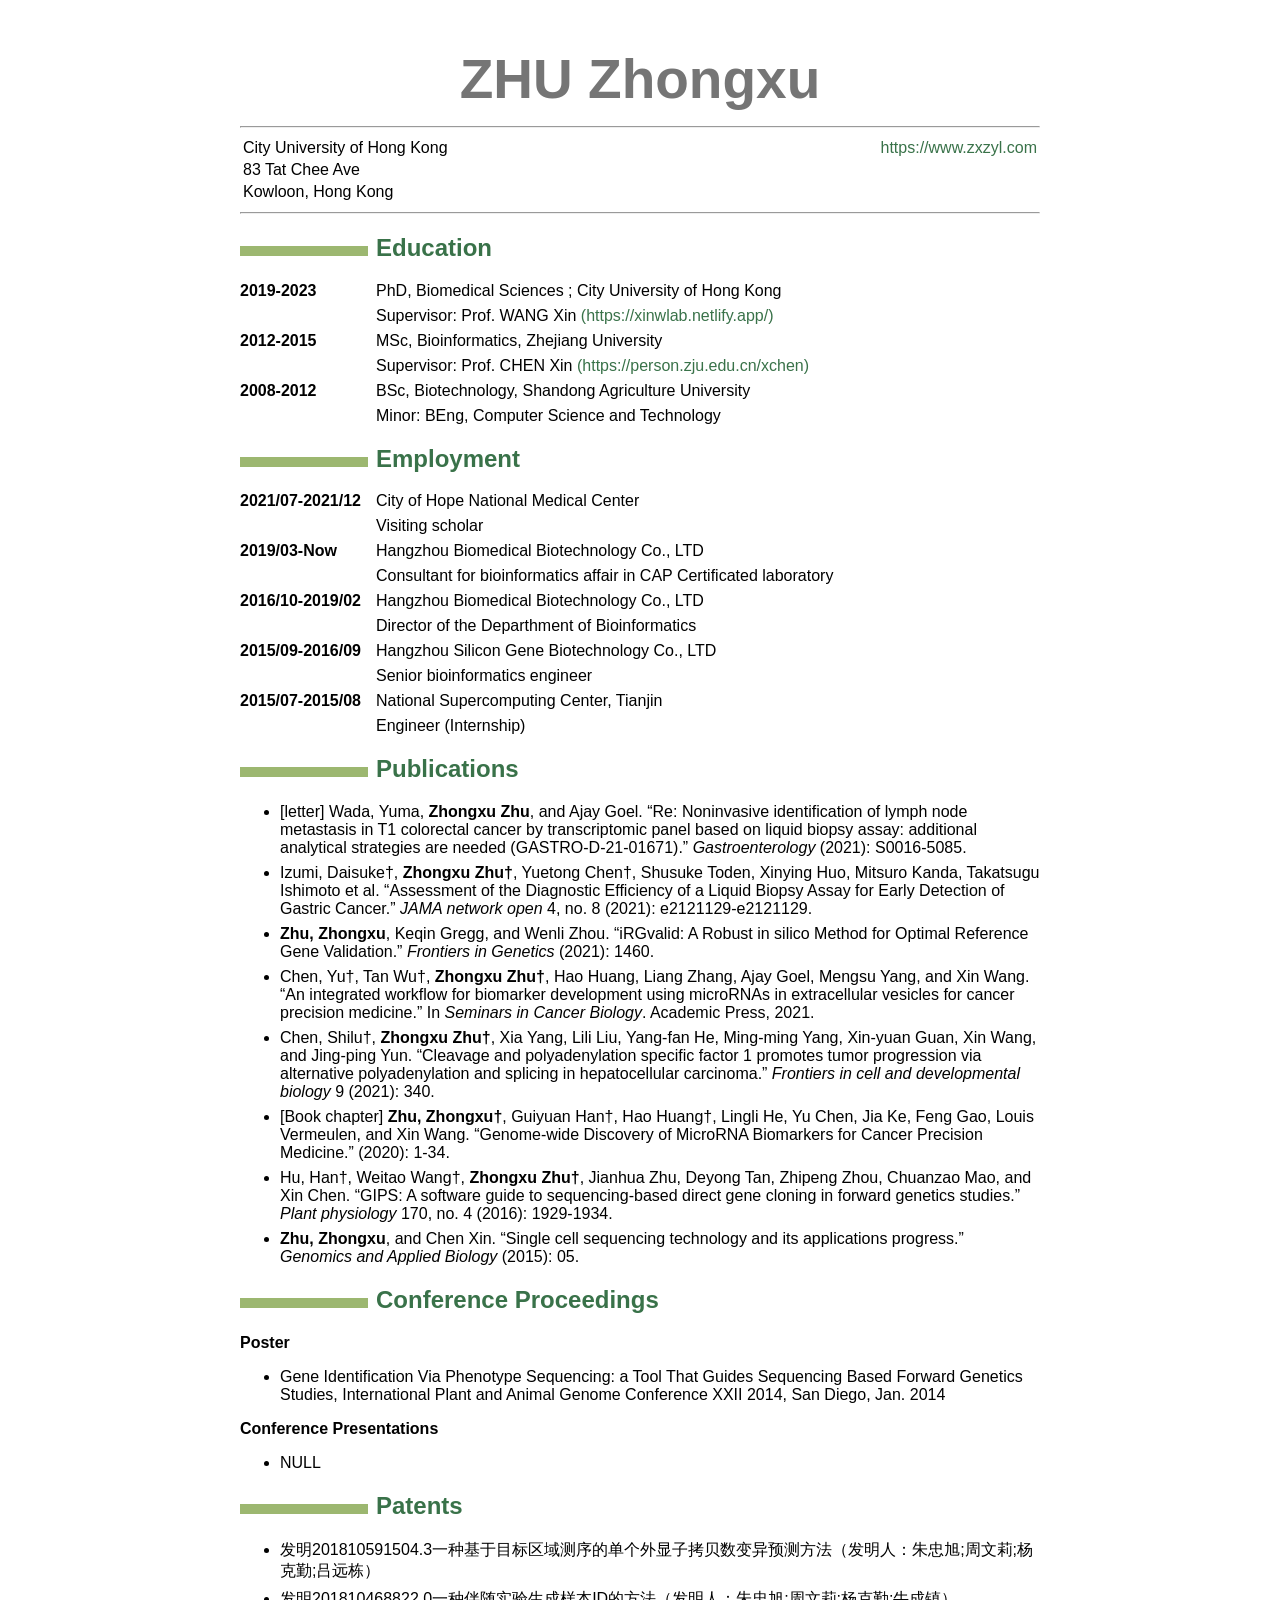
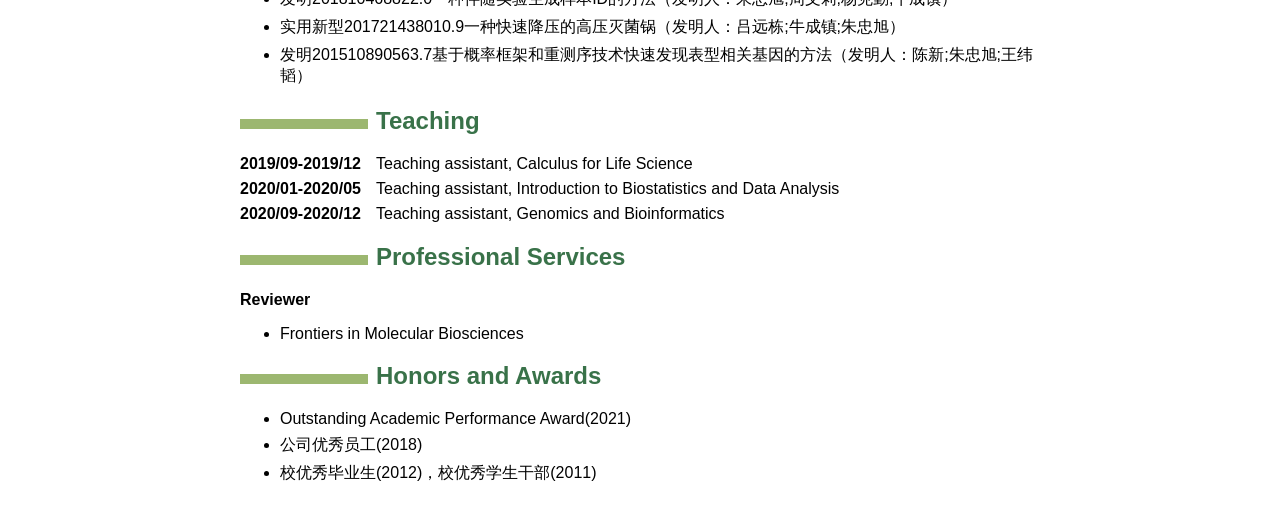
<file: index.html>
<!DOCTYPE html>
<html xmlns="http://www.w3.org/1999/xhtml" lang="" xml:lang="">
<head>
  <meta charset="utf-8" />
  <meta name="generator" content="pandoc" />
  <meta name="viewport" content="width=device-width, initial-scale=1.0, user-scalable=yes" />
  <title>full.Eng</title>
  <style type="text/css">
      code{white-space: pre-wrap;}
      span.smallcaps{font-variant: small-caps;}
      span.underline{text-decoration: underline;}
      div.column{display: inline-block; vertical-align: top; width: 50%;}
  </style>
  <!--[if lt IE 9]>
    <script src="//cdnjs.cloudflare.com/ajax/libs/html5shiv/3.7.3/html5shiv-printshiv.min.js"></script>
  <![endif]-->
  <style type="text/css">
  /*
   * Copyright 2013 Christophe-Marie Duquesne <chmd@chmd.fr>
   *
   * CSS for making a resume with pandoc. Inspired by moderncv.
   *
   * This CSS document is delivered to you under the CC BY-SA 3.0 License.
   * https://creativecommons.org/licenses/by-sa/3.0/deed.en_US
   */
  
  /* Whole document */
  body {
      font-family: "Helvetica Neue", Helvetica, Arial, sans-serif;
      max-width: 800px;
      margin: auto;
      background: #FFFFFF;
      padding: 10px 10px 10px 10px;
  }
  
  /* Title of the resume */
  h1 {
      font-size: 55px;
      color: #757575;
      text-align:center;
      margin-bottom:15px;
  }
  /* h1:hover { */
  /*     background-color: #757575; */
  /*     color: #FFFFFF; */
  /*     text-shadow: 1px 1px 1px #333; */
  /* } */
  
  /* Titles of categories */
  h2 {
      /* This is called "sectioncolor" in the ConTeXt stylesheet. */
      color: #397249;
  }
  /* There is a bar just before each category */
  h2:before {
      content: "";
      display: inline-block;
      margin-right:1%;
      width: 16%;
      height: 10px;
      /* This is called "rulecolor" in the ConTeXt stylesheet. */
      background-color: #9CB770;
  }
  /* h2:hover { */
  /*     background-color: #397249; */
  /*     color: #FFFFFF; */
  /*     text-shadow: 1px 1px 1px #333; */
  /* } */
  
  /* Definitions */
  dt {
      float: left;
      clear: left;
      width: 17%;
      font-weight: bold;
  }
  dd {
      margin-left: 17%;
      margin-bottom:7px;
  }
  p {
      margin-top:0;
      margin-bottom:7px;
  }
  
  /* Blockquotes */
  blockquote {
      text-align: center
  }
  
  /* Links */
  a {
      text-decoration: none;
      color: #397249;
  }
  a:hover, a:active {
      background-color: #397249;
      color: #FFFFFF;
      text-decoration: none;
      text-shadow: 1px 1px 1px #333;
  }
  
  /* Horizontal separators */
  hr {
      color: #A6A6A6;
  }
  
  table {
      width: 100%;
  }
  </style>
</head>
<body>
<h1 id="zhu-zhongxu">ZHU Zhongxu</h1>
<hr />
<table>
<tbody>
<tr class="odd">
<td style="text-align: left;">City University of Hong Kong</td>
<td style="text-align: right;"><a href="https://www.zxzyl.com" class="uri" target="_blank">https://www.zxzyl.com</a></td>
</tr>
<tr class="even">
<td style="text-align: left;">83 Tat Chee Ave</td>
<td style="text-align: right;"></td>
</tr>
<tr class="odd">
<td style="text-align: left;">Kowloon, Hong Kong</td>
<td style="text-align: right;"></td>
</tr>
</tbody>
</table>
<hr />
<h2 id="education">Education</h2>
<dl>
<dt>2019-2023</dt>
<dd><p>PhD, Biomedical Sciences ; City University of Hong Kong</p>
<p>Supervisor: Prof. WANG Xin <a href="https://xinwlab.netlify.app/" target="_blank">(https://xinwlab.netlify.app/)</a></p>
</dd>
<dt>2012-2015</dt>
<dd><p>MSc, Bioinformatics, Zhejiang University</p>
<p>Supervisor: Prof. CHEN Xin <a href="https://person.zju.edu.cn/xchen" target="_blank">(https://person.zju.edu.cn/xchen)</a></p>
</dd>
<dt>2008-2012</dt>
<dd><p>BSc, Biotechnology, Shandong Agriculture University</p>
<p>Minor: BEng, Computer Science and Technology</p>
</dd>
</dl>
<h2 id="employment">Employment</h2>
<dl>
<dt>2021/07-2021/12</dt>
<dd><p>City of Hope National Medical Center</p>
<p>Visiting scholar</p>
</dd>
<dt>2019/03-Now</dt>
<dd><p>Hangzhou Biomedical Biotechnology Co., LTD</p>
<p>Consultant for bioinformatics affair in CAP Certificated laboratory</p>
</dd>
<dt>2016/10-2019/02</dt>
<dd><p>Hangzhou Biomedical Biotechnology Co., LTD</p>
<p>Director of the Departhment of Bioinformatics</p>
</dd>
<dt>2015/09-2016/09</dt>
<dd><p>Hangzhou Silicon Gene Biotechnology Co., LTD</p>
<p>Senior bioinformatics engineer</p>
</dd>
<dt>2015/07-2015/08</dt>
<dd><p>National Supercomputing Center, Tianjin</p>
<p>Engineer (Internship)</p>
</dd>
</dl>
<h2 id="publications">Publications</h2>
<ul>
<li><p>[letter] Wada, Yuma, <strong>Zhongxu Zhu</strong>, and Ajay Goel. “Re: Noninvasive identification of lymph node metastasis in T1 colorectal cancer by transcriptomic panel based on liquid biopsy assay: additional analytical strategies are needed (GASTRO-D-21-01671).” <em>Gastroenterology</em> (2021): S0016-5085.</p></li>
<li><p>Izumi, Daisuke†, <strong>Zhongxu Zhu†</strong>, Yuetong Chen†, Shusuke Toden, Xinying Huo, Mitsuro Kanda, Takatsugu Ishimoto et al. “Assessment of the Diagnostic Efficiency of a Liquid Biopsy Assay for Early Detection of Gastric Cancer.” <em>JAMA network open</em> 4, no. 8 (2021): e2121129-e2121129.</p></li>
<li><p><strong>Zhu, Zhongxu</strong>, Keqin Gregg, and Wenli Zhou. “iRGvalid: A Robust in silico Method for Optimal Reference Gene Validation.” <em>Frontiers in Genetics</em> (2021): 1460.</p></li>
<li><p>Chen, Yu†, Tan Wu†, <strong>Zhongxu Zhu†</strong>, Hao Huang, Liang Zhang, Ajay Goel, Mengsu Yang, and Xin Wang. “An integrated workflow for biomarker development using microRNAs in extracellular vesicles for cancer precision medicine.” In <em>Seminars in Cancer Biology</em>. Academic Press, 2021.</p></li>
<li><p>Chen, Shilu†, <strong>Zhongxu Zhu†</strong>, Xia Yang, Lili Liu, Yang-fan He, Ming-ming Yang, Xin-yuan Guan, Xin Wang, and Jing-ping Yun. “Cleavage and polyadenylation specific factor 1 promotes tumor progression via alternative polyadenylation and splicing in hepatocellular carcinoma.” <em>Frontiers in cell and developmental biology</em> 9 (2021): 340.</p></li>
<li><p>[Book chapter] <strong>Zhu, Zhongxu†</strong>, Guiyuan Han†, Hao Huang†, Lingli He, Yu Chen, Jia Ke, Feng Gao, Louis Vermeulen, and Xin Wang. “Genome-wide Discovery of MicroRNA Biomarkers for Cancer Precision Medicine.” (2020): 1-34.</p></li>
<li><p>Hu, Han†, Weitao Wang†, <strong>Zhongxu Zhu†</strong>, Jianhua Zhu, Deyong Tan, Zhipeng Zhou, Chuanzao Mao, and Xin Chen. “GIPS: A software guide to sequencing-based direct gene cloning in forward genetics studies.” <em>Plant physiology</em> 170, no. 4 (2016): 1929-1934.</p></li>
<li><p><strong>Zhu, Zhongxu</strong>, and Chen Xin. “Single cell sequencing technology and its applications progress.” <em>Genomics and Applied Biology</em> (2015): 05.</p></li>
</ul>
<h2 id="conference-proceedings">Conference Proceedings</h2>
<p><strong>Poster</strong></p>
<ul>
<li>Gene Identification Via Phenotype Sequencing: a Tool That Guides Sequencing Based Forward Genetics Studies, International Plant and Animal Genome Conference XXII 2014, San Diego, Jan. 2014</li>
</ul>
<p><strong>Conference Presentations</strong></p>
<ul>
<li>NULL</li>
</ul>
<h2 id="patents">Patents</h2>
<ul>
<li><p>发明201810591504.3一种基于目标区域测序的单个外显子拷贝数变异预测方法（发明人：朱忠旭;周文莉;杨克勤;吕远栋）</p></li>
<li><p>发明201810468822.0一种伴随实验生成样本ID的方法（发明人：朱忠旭;周文莉;杨克勤;牛成镇）</p></li>
<li><p>实用新型201721438010.9一种快速降压的高压灭菌锅（发明人：吕远栋;牛成镇;朱忠旭）</p></li>
<li><p>发明201510890563.7基于概率框架和重测序技术快速发现表型相关基因的方法（发明人：陈新;朱忠旭;王纬韬）</p></li>
</ul>
<h2 id="teaching">Teaching</h2>
<dl>
<dt>2019/09-2019/12</dt>
<dd>Teaching assistant, Calculus for Life Science
</dd>
<dt>2020/01-2020/05</dt>
<dd>Teaching assistant, Introduction to Biostatistics and Data Analysis
</dd>
<dt>2020/09-2020/12</dt>
<dd>Teaching assistant, Genomics and Bioinformatics
</dd>
</dl>
<h2 id="professional-services">Professional Services</h2>
<p><strong>Reviewer</strong></p>
<ul>
<li>Frontiers in Molecular Biosciences</li>
</ul>
<h2 id="honors-and-awards">Honors and Awards</h2>
<ul>
<li><p>Outstanding Academic Performance Award(2021)</p></li>
<li><p>公司优秀员工(2018)</p></li>
<li><p>校优秀毕业生(2012)，校优秀学生干部(2011)</p></li>
</ul>
</body>
</html>
</file>
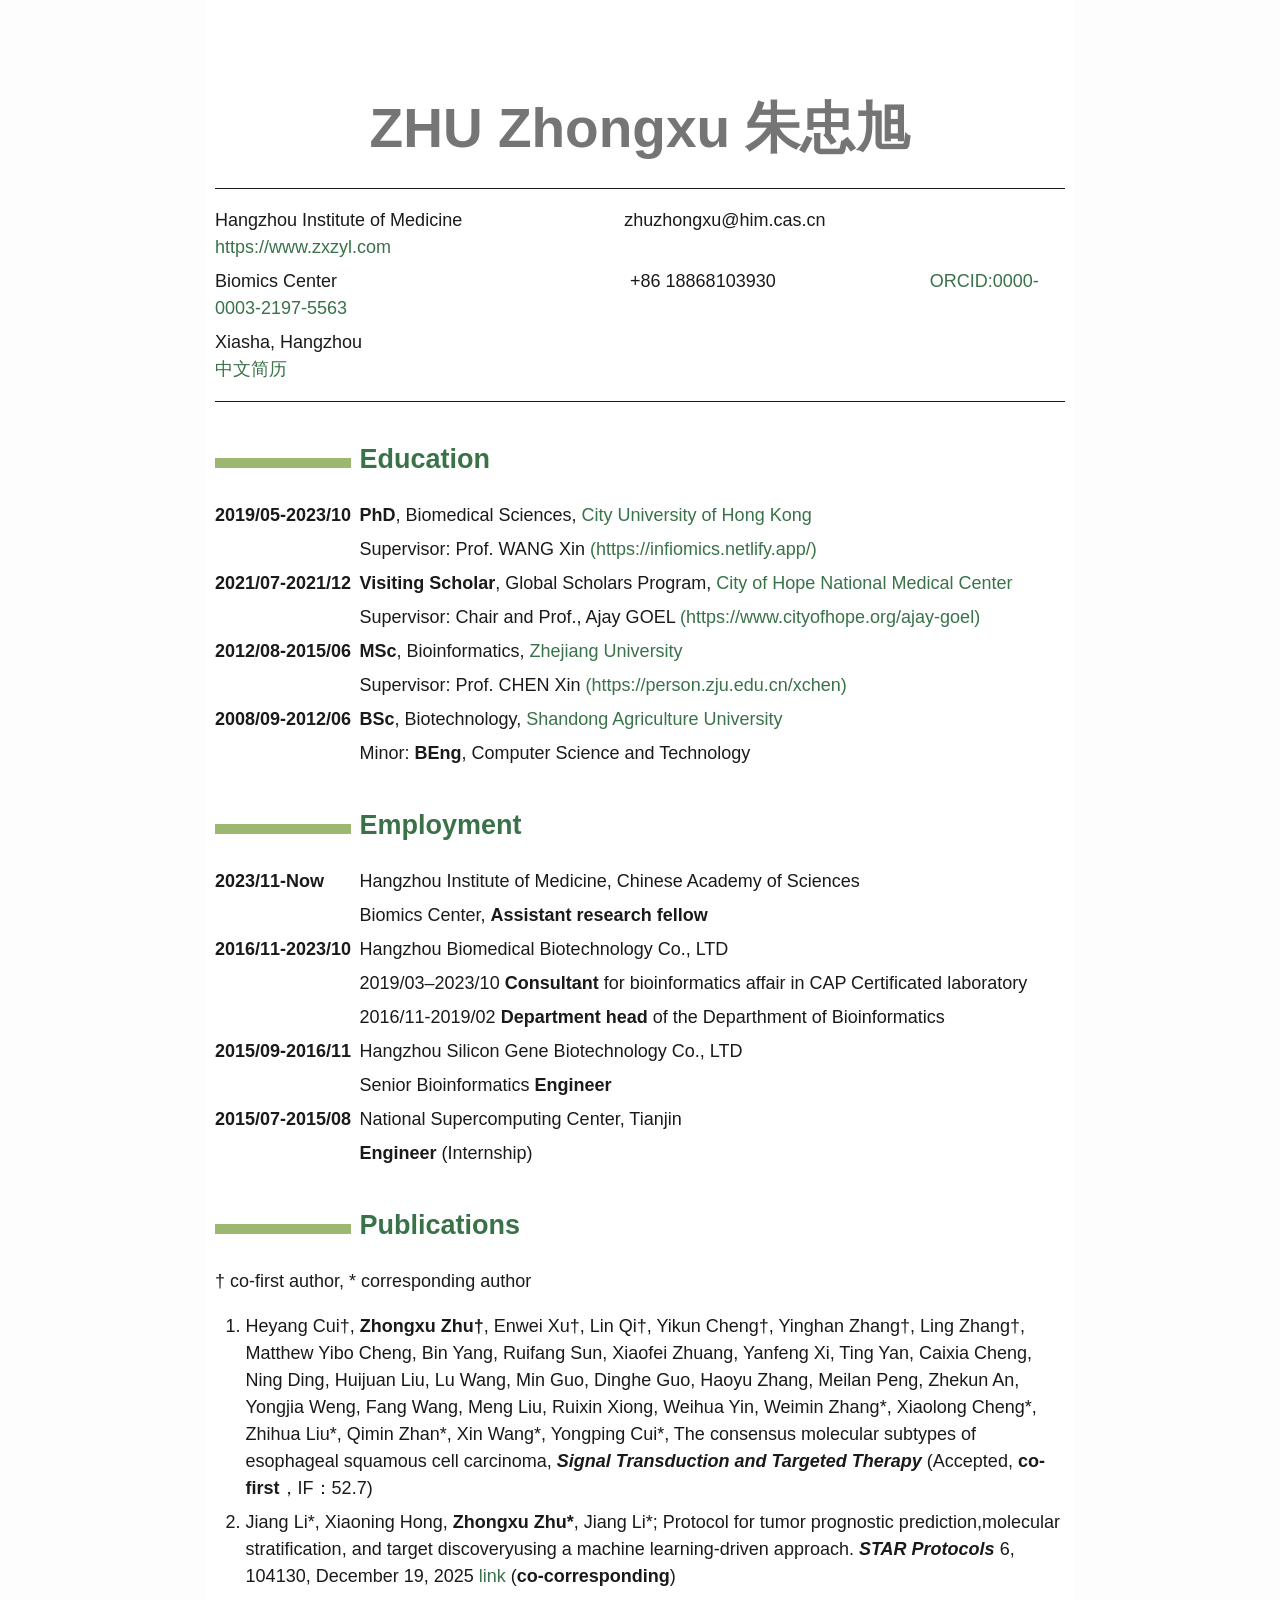
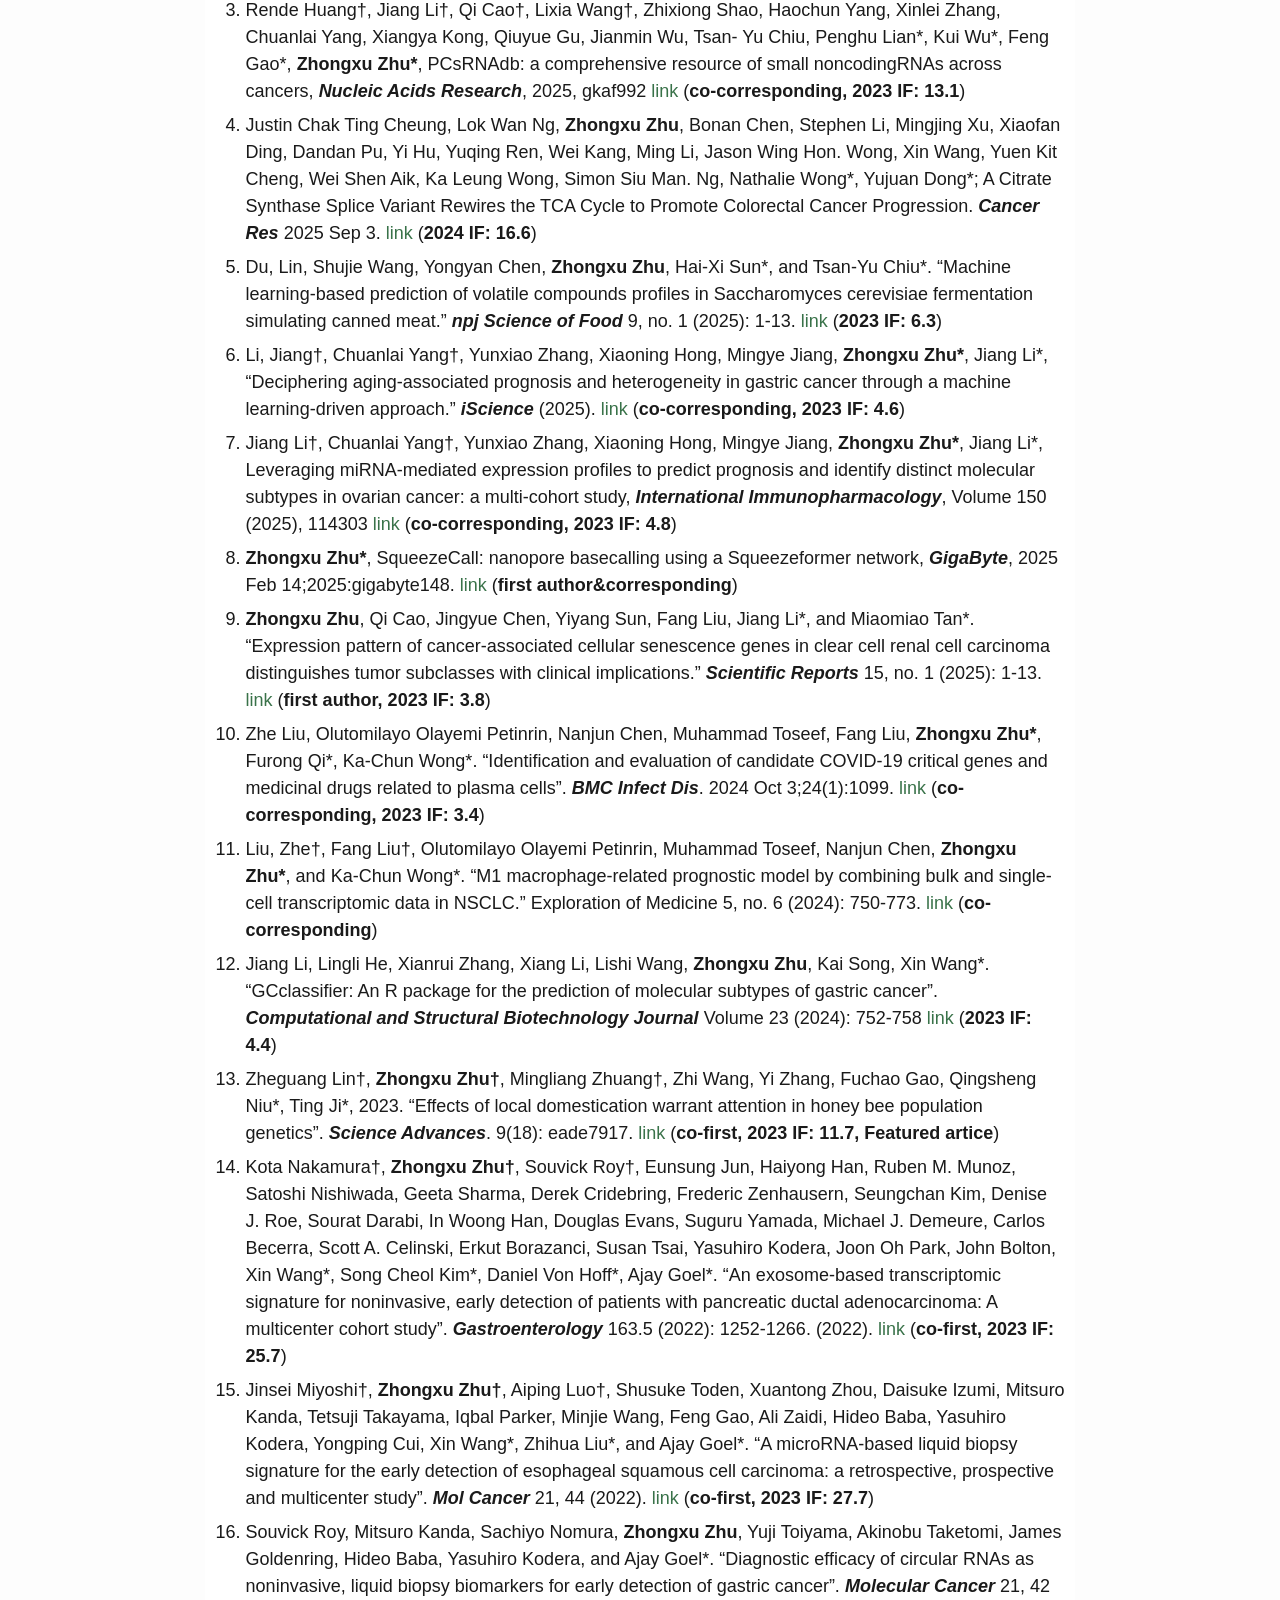
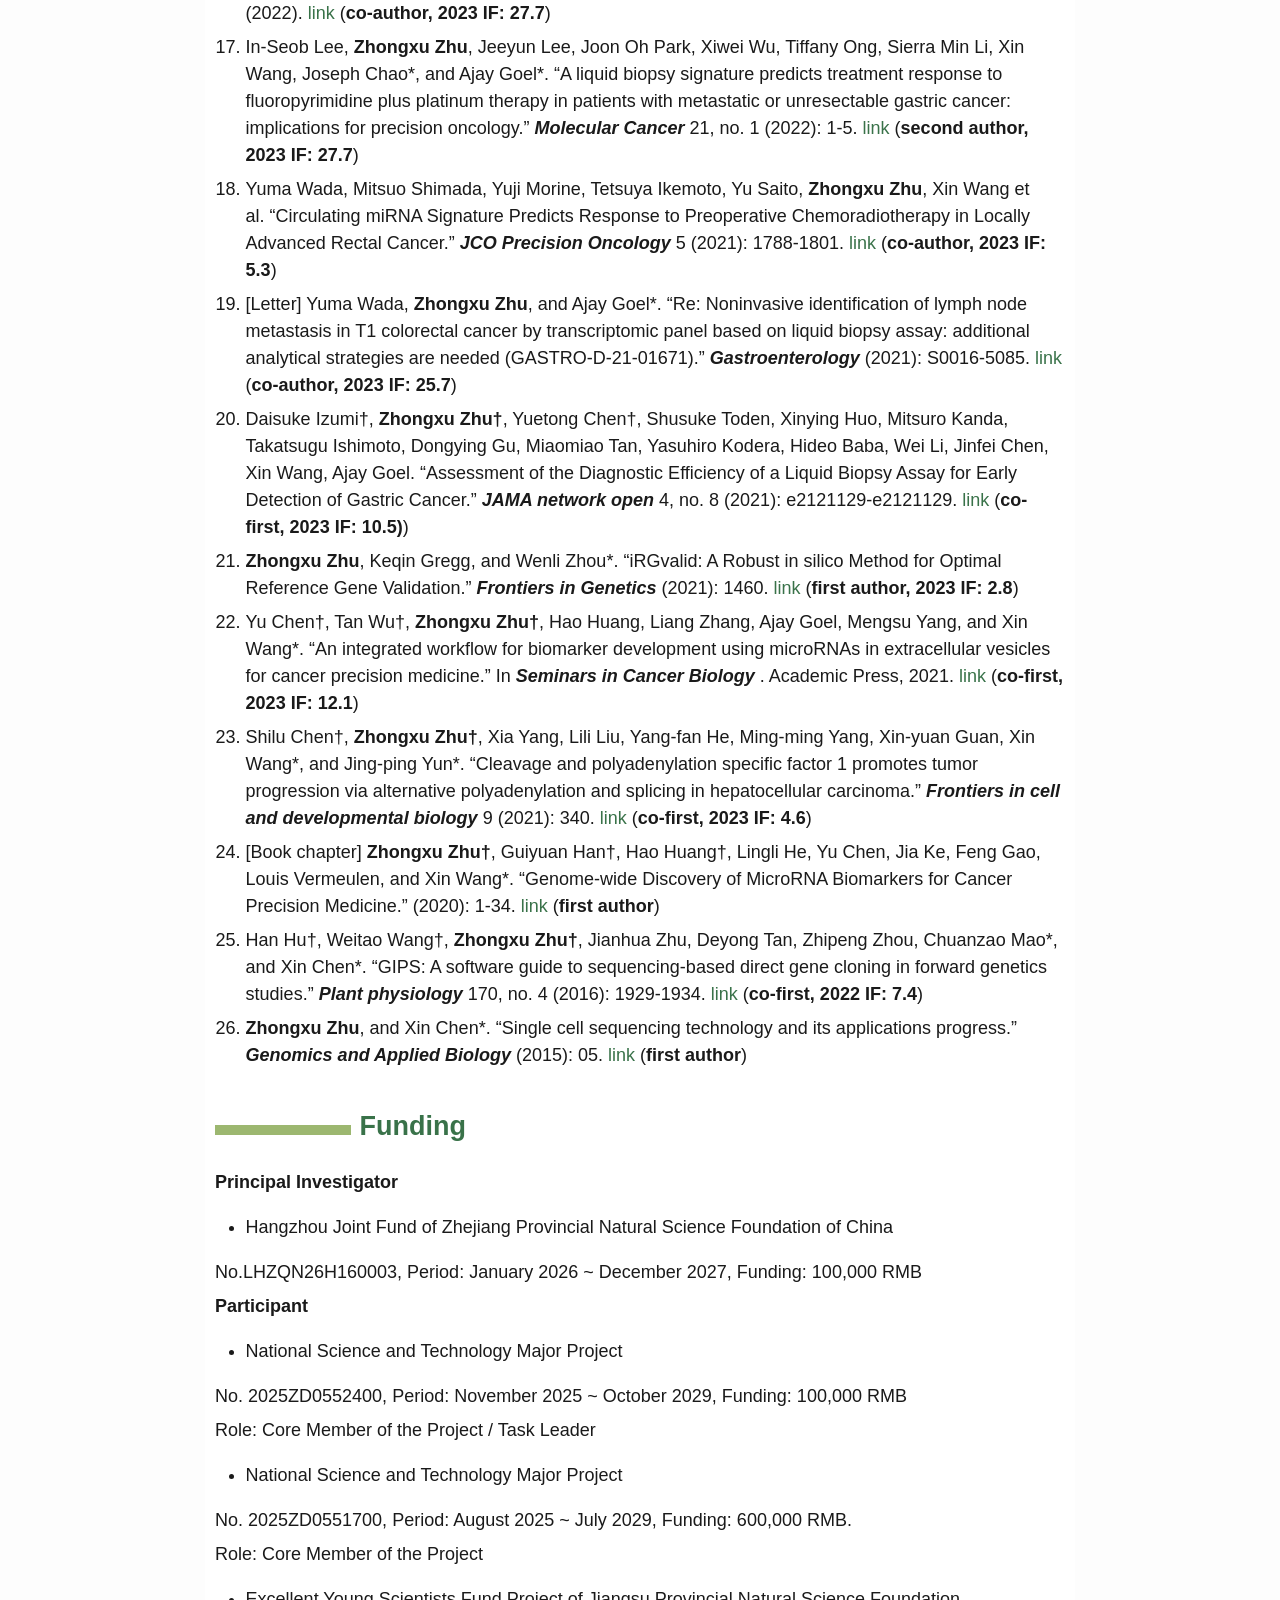
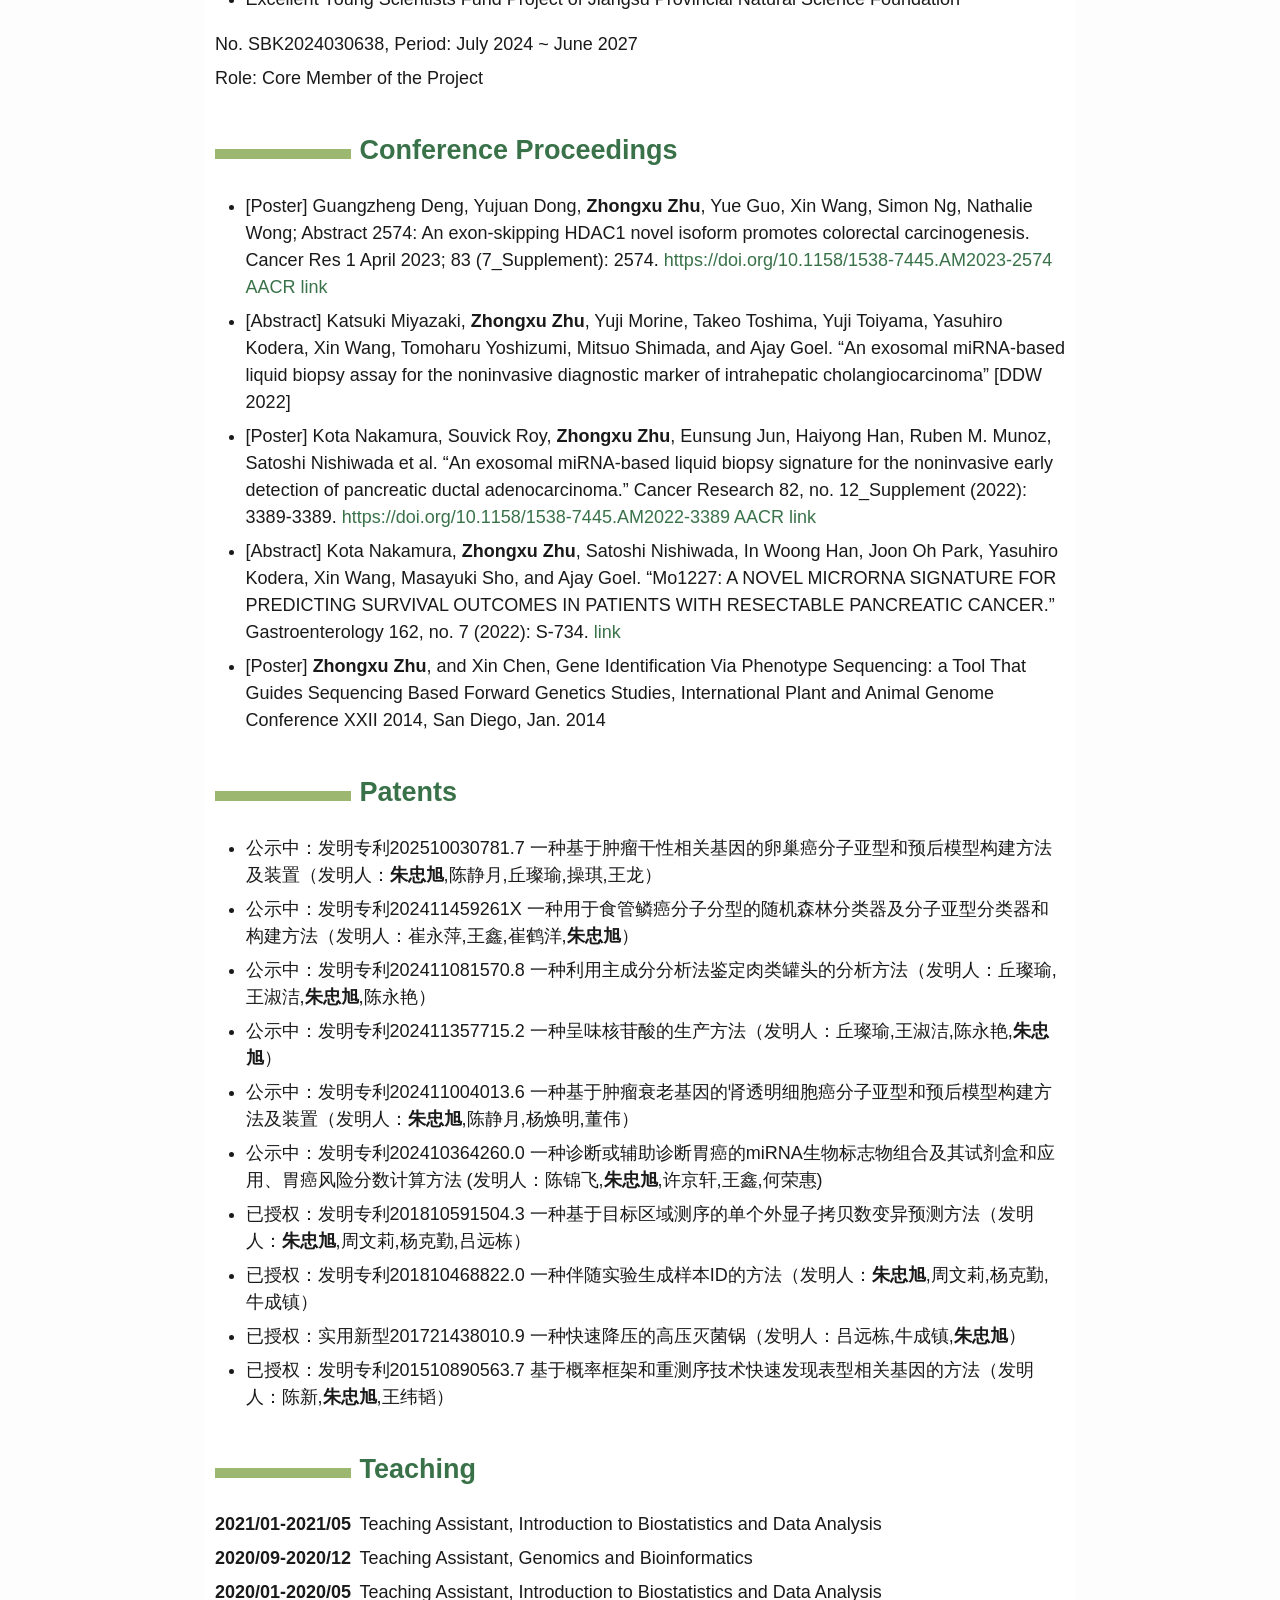
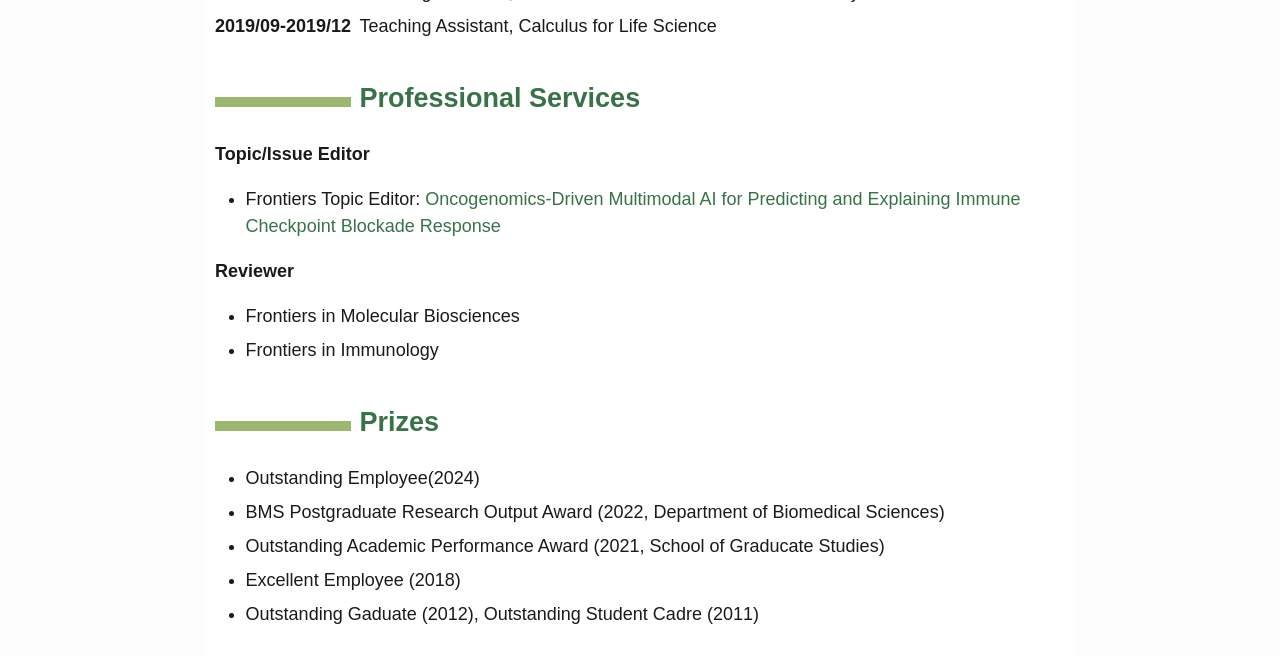
<file: docs/index.html>
<!DOCTYPE html>
<html xmlns="http://www.w3.org/1999/xhtml" lang="" xml:lang="">
<head>
  <meta charset="utf-8" />
  <meta name="generator" content="pandoc" />
  <meta name="viewport" content="width=device-width, initial-scale=1.0, user-scalable=yes" />
  <title>full.Eng</title>
  <style>
    html {
      line-height: 1.5;
      font-family: Georgia, serif;
      font-size: 20px;
      color: #1a1a1a;
      background-color: #fdfdfd;
    }
    body {
      margin: 0 auto;
      max-width: 36em;
      padding-left: 50px;
      padding-right: 50px;
      padding-top: 50px;
      padding-bottom: 50px;
      hyphens: auto;
      overflow-wrap: break-word;
      text-rendering: optimizeLegibility;
      font-kerning: normal;
    }
    @media (max-width: 600px) {
      body {
        font-size: 0.9em;
        padding: 1em;
      }
    }
    @media print {
      body {
        background-color: transparent;
        color: black;
        font-size: 12pt;
      }
      p, h2, h3 {
        orphans: 3;
        widows: 3;
      }
      h2, h3, h4 {
        page-break-after: avoid;
      }
    }
    p {
      margin: 1em 0;
    }
    a {
      color: #1a1a1a;
    }
    a:visited {
      color: #1a1a1a;
    }
    img {
      max-width: 100%;
    }
    h1, h2, h3, h4, h5, h6 {
      margin-top: 1.4em;
    }
    h5, h6 {
      font-size: 1em;
      font-style: italic;
    }
    h6 {
      font-weight: normal;
    }
    ol, ul {
      padding-left: 1.7em;
      margin-top: 1em;
    }
    li > ol, li > ul {
      margin-top: 0;
    }
    blockquote {
      margin: 1em 0 1em 1.7em;
      padding-left: 1em;
      border-left: 2px solid #e6e6e6;
      color: #606060;
    }
    code {
      font-family: Menlo, Monaco, 'Lucida Console', Consolas, monospace;
      font-size: 85%;
      margin: 0;
    }
    pre {
      margin: 1em 0;
      overflow: auto;
    }
    pre code {
      padding: 0;
      overflow: visible;
      overflow-wrap: normal;
    }
    .sourceCode {
     background-color: transparent;
     overflow: visible;
    }
    hr {
      background-color: #1a1a1a;
      border: none;
      height: 1px;
      margin: 1em 0;
    }
    table {
      margin: 1em 0;
      border-collapse: collapse;
      width: 100%;
      overflow-x: auto;
      display: block;
      font-variant-numeric: lining-nums tabular-nums;
    }
    table caption {
      margin-bottom: 0.75em;
    }
    tbody {
      margin-top: 0.5em;
      border-top: 1px solid #1a1a1a;
      border-bottom: 1px solid #1a1a1a;
    }
    th {
      border-top: 1px solid #1a1a1a;
      padding: 0.25em 0.5em 0.25em 0.5em;
    }
    td {
      padding: 0.125em 0.5em 0.25em 0.5em;
    }
    header {
      margin-bottom: 4em;
      text-align: center;
    }
    #TOC li {
      list-style: none;
    }
    #TOC a:not(:hover) {
      text-decoration: none;
    }
    code{white-space: pre-wrap;}
    span.smallcaps{font-variant: small-caps;}
    span.underline{text-decoration: underline;}
    div.column{display: inline-block; vertical-align: top; width: 50%;}
    div.hanging-indent{margin-left: 1.5em; text-indent: -1.5em;}
    ul.task-list{list-style: none;}
    .display.math{display: block; text-align: center; margin: 0.5rem auto;}
  </style>
  <!--[if lt IE 9]>
    <script src="//cdnjs.cloudflare.com/ajax/libs/html5shiv/3.7.3/html5shiv-printshiv.min.js"></script>
  <![endif]-->
  <style type="text/css">
  /*
   * Copyright 2013 Christophe-Marie Duquesne <chmd@chmd.fr>
   *
   * CSS for making a resume with pandoc. Inspired by moderncv.
   *
   * This CSS document is delivered to you under the CC BY-SA 3.0 License.
   * https://creativecommons.org/licenses/by-sa/3.0/deed.en_US
   */

  /* Whole document */
  body {
      font-family: "Helvetica Neue", Helvetica, Arial, sans-serif;
      max-width: 850px;
      margin: auto;
      font-size:18px;
      background: #FFFFFF;
      padding: 10px 10px 10px 10px;
  }

  /* Title of the resume */
  h1 {
      font-size: 55px;
      color: #757575;
      text-align:center;
      margin-bottom:10px;
  }
  /* h1:hover { */
  /*     background-color: #757575; */
  /*     color: #FFFFFF; */
  /*     text-shadow: 1px 1px 1px #333; */
  /* } */

  /* Titles of categories */
  h2 {
      /* This is called "sectioncolor" in the ConTeXt stylesheet. */
      color: #397249;
  }
  /* There is a bar just before each category */
  h2:before {
      content: "";
      display: inline-block;
      margin-right:1%;
      width: 16%;
      height: 10px;
      /* This is called "rulecolor" in the ConTeXt stylesheet. */
      background-color: #9CB770;
  }
  /* h2:hover { */
  /*     background-color: #397249; */
  /*     color: #FFFFFF; */
  /*     text-shadow: 1px 1px 1px #333; */
  /* } */

  /* Definitions */
  dt {
      float: left;
      clear: left;
      width: 17%;
      font-weight: bold;
  }
  dd {
      margin-left: 17%;
      margin-bottom:7px;
  }
  p {
      margin-top:0;
      margin-bottom:7px;
  }

  /* Blockquotes */
  blockquote {
      text-align: center
  }

  /* Links */
  a {
      text-decoration: none;
      color: #397249;
  }
  a:hover, a:active {
      background-color: #397249;
      color: #FFFFFF;
      text-decoration: none;
      text-shadow: 1px 1px 1px #333;
  }

  /* Horizontal separators */
  hr {
      color: #A6A6A6;
  }

  table {
      width: 100%;
  }
  </style>
</head>
<body>
<h1 id="zhu-zhongxu-朱忠旭">ZHU Zhongxu 朱忠旭</h1>
<hr />
<p>Hangzhou Institute of Medicine　　　　　　　　　zhuzhongxu@him.cas.cn　　　　　 　　　　<a href="https://www.zxzyl.com">https://www.zxzyl.com</a></p>
<p>Biomics Center　　　　　　　　　　　　　　　　 +86 18868103930　 　 　　　　　　<a href="https://orcid.org/0000-0003-2197-5563">ORCID:0000-0003-2197-5563</a></p>
Xiasha, Hangzhou　　　　　　　　　　　　　　　 　　　　　　　　　　　　　　　　　　　　 　　　　　<a href="https://www.zxzyl.com/resume/index.html">中文简历</a>
</pre>
<hr />
<h2 id="education">Education</h2>
<dl>
<dt>2019/05-2023/10</dt>
<dd><p><strong>PhD</strong>, Biomedical Sciences, <a href="https://www.cityu.edu.hk">City University of Hong Kong</a></p>
<p>Supervisor: Prof. WANG Xin <a href="https://xinwlab.netlify.app/">(https://infiomics.netlify.app/)</a></p>
</dd>
<dt>2021/07-2021/12</dt>
<dd><p><strong>Visiting Scholar</strong>, Global Scholars Program, <a href="https://www.cityofhope.org/homepage">City of Hope National Medical Center</a></p>
<p>Supervisor: Chair and Prof., Ajay GOEL <a href="https://www.cityofhope.org/ajay-goel">(https://www.cityofhope.org/ajay-goel)</a></p>
</dd>
<dt>2012/08-2015/06</dt>
<dd><p><strong>MSc</strong>, Bioinformatics, <a href="https://www.zju.edu.cn/english/">Zhejiang University</a></p>
<p>Supervisor: Prof. CHEN Xin <a href="https://person.zju.edu.cn/xchen">(https://person.zju.edu.cn/xchen)</a></p>
</dd>
<dt>2008/09-2012/06</dt>
<dd><p><strong>BSc</strong>, Biotechnology, <a href="http://english.sdau.edu.cn/">Shandong Agriculture University</a></p>
<p>Minor: <strong>BEng</strong>, Computer Science and Technology</p>
</dd>
</dl>
<h2 id="employment">Employment</h2>
<dl>
<dt>2023/11-Now</dt>
<dd><p>Hangzhou Institute of Medicine, Chinese Academy of Sciences</p>
<p>Biomics Center, <strong>Assistant research fellow</strong></p>
</dd>
<dt>2016/11-2023/10</dt>
<dd><p>Hangzhou Biomedical Biotechnology Co., LTD</p>
<p>2019/03–2023/10 <strong>Consultant</strong> for bioinformatics affair in CAP Certificated laboratory</p>
<p>2016/11-2019/02 <strong>Department head</strong> of the Departhment of Bioinformatics</p>
</dd>
<dt>2015/09-2016/11</dt>
<dd><p>Hangzhou Silicon Gene Biotechnology Co., LTD</p>
<p>Senior Bioinformatics <strong>Engineer</strong></p>
</dd>
<dt>2015/07-2015/08</dt>
<dd><p>National Supercomputing Center, Tianjin</p>
<p><strong>Engineer</strong> (Internship)</p>
</dd>
</dl>
<h2 id="publications">Publications</h2>
<p>† co-first author, * corresponding author</p>
<ol type="1">
<li><p>Heyang Cui†, <strong>Zhongxu Zhu†</strong>, Enwei Xu†, Lin Qi†, Yikun Cheng†, Yinghan Zhang†, Ling Zhang†, Matthew Yibo Cheng, Bin Yang, Ruifang Sun, Xiaofei Zhuang, Yanfeng Xi, Ting Yan, Caixia Cheng, Ning Ding, Huijuan Liu, Lu Wang, Min Guo, Dinghe Guo, Haoyu Zhang, Meilan Peng, Zhekun An, Yongjia Weng, Fang Wang, Meng Liu, Ruixin Xiong, Weihua Yin, Weimin Zhang*, Xiaolong Cheng*, Zhihua Liu*, Qimin Zhan*, Xin Wang*, Yongping Cui*, The consensus molecular subtypes of esophageal squamous cell carcinoma, <strong><em>Signal Transduction and Targeted Therapy</em></strong> (Accepted, <strong>co-first</strong>，IF：52.7)</p></li>
<li><p>Jiang Li*, Xiaoning Hong, <strong>Zhongxu Zhu*</strong>, Jiang Li*; Protocol for tumor prognostic prediction,molecular stratification, and target discoveryusing a machine learning-driven approach. <strong><em>STAR Protocols</em></strong> 6, 104130, December 19, 2025 <a href="https://doi.org/10.1016/j.xpro.2025.104130">link</a> (<strong>co-corresponding</strong>)</p></li>
<li><p>Rende Huang†, Jiang Li†, Qi Cao†, Lixia Wang†, Zhixiong Shao, Haochun Yang, Xinlei Zhang, Chuanlai Yang, Xiangya Kong, Qiuyue Gu, Jianmin Wu, Tsan- Yu Chiu, Penghu Lian*, Kui Wu*, Feng Gao*, <strong>Zhongxu Zhu*</strong>, PCsRNAdb: a comprehensive resource of small noncodingRNAs across cancers, <strong><em>Nucleic Acids Research</em></strong>, 2025, gkaf992 <a href="https://doi.org/10.1093/nar/gkaf992">link</a> (<strong>co-corresponding, 2023 IF: 13.1</strong>)</p></li>
<li><p>Justin Chak Ting Cheung, Lok Wan Ng, <strong>Zhongxu Zhu</strong>, Bonan Chen, Stephen Li, Mingjing Xu, Xiaofan Ding, Dandan Pu, Yi Hu, Yuqing Ren, Wei Kang, Ming Li, Jason Wing Hon. Wong, Xin Wang, Yuen Kit Cheng, Wei Shen Aik, Ka Leung Wong, Simon Siu Man. Ng, Nathalie Wong*, Yujuan Dong*; A Citrate Synthase Splice Variant Rewires the TCA Cycle to Promote Colorectal Cancer Progression. <strong><em>Cancer Res</em></strong> 2025 Sep 3. <a href="https://doi.org/10.1158/0008-5472.CAN-24-2355">link</a> (<strong>2024 IF: 16.6</strong>)</p></li>
<li><p>Du, Lin, Shujie Wang, Yongyan Chen, <strong>Zhongxu Zhu</strong>, Hai-Xi Sun*, and Tsan-Yu Chiu*. “Machine learning-based prediction of volatile compounds profiles in Saccharomyces cerevisiae fermentation simulating canned meat.” <strong><em>npj Science of Food</em></strong> 9, no. 1 (2025): 1-13. <a href="https://doi.org/10.1038/s41538-025-00435-6">link</a> (<strong>2023 IF: 6.3</strong>)</p></li>
<li><p>Li, Jiang†, Chuanlai Yang†, Yunxiao Zhang, Xiaoning Hong, Mingye Jiang, <strong>Zhongxu Zhu*</strong>, Jiang Li*, “Deciphering aging-associated prognosis and heterogeneity in gastric cancer through a machine learning-driven approach.” <strong><em>iScience</em></strong> (2025). <a href="https://doi.org/10.1016/j.isci.2025.112316">link</a> (<strong>co-corresponding, 2023 IF: 4.6</strong>)</p></li>
<li><p>Jiang Li†, Chuanlai Yang†, Yunxiao Zhang, Xiaoning Hong, Mingye Jiang, <strong>Zhongxu Zhu*</strong>, Jiang Li*, Leveraging miRNA-mediated expression profiles to predict prognosis and identify distinct molecular subtypes in ovarian cancer: a multi-cohort study, <strong><em>International Immunopharmacology</em></strong>, Volume 150 (2025), 114303 <a href="https://doi.org/10.1016/j.intimp.2025.114303">link</a> (<strong>co-corresponding, 2023 IF: 4.8</strong>)</p></li>
<li><p><strong>Zhongxu Zhu*</strong>, SqueezeCall: nanopore basecalling using a Squeezeformer network, <strong><em>GigaByte</em></strong>, 2025 Feb 14;2025:gigabyte148. <a href="https://doi.org/10.46471/gigabyte.148">link</a> (<strong>first author&amp;corresponding</strong>)</p></li>
<li><p><strong>Zhongxu Zhu</strong>, Qi Cao, Jingyue Chen, Yiyang Sun, Fang Liu, Jiang Li*, and Miaomiao Tan*. “Expression pattern of cancer-associated cellular senescence genes in clear cell renal cell carcinoma distinguishes tumor subclasses with clinical implications.” <strong><em>Scientific Reports</em></strong> 15, no. 1 (2025): 1-13. <a href="https://doi.org/10.1038/s41598-024-84620-9">link</a> (<strong>first author, 2023 IF: 3.8</strong>)</p></li>
<li><p>Zhe Liu, Olutomilayo Olayemi Petinrin, Nanjun Chen, Muhammad Toseef, Fang Liu, <strong>Zhongxu Zhu*</strong>, Furong Qi*, Ka-Chun Wong*. “Identification and evaluation of candidate COVID-19 critical genes and medicinal drugs related to plasma cells”. <strong><em>BMC Infect Dis</em></strong>. 2024 Oct 3;24(1):1099. <a href="https://doi.org/10.1186/s12879-024-10000-3">link</a> (<strong>co-corresponding, 2023 IF: 3.4</strong>)</p></li>
<li><p>Liu, Zhe†, Fang Liu†, Olutomilayo Olayemi Petinrin, Muhammad Toseef, Nanjun Chen, <strong>Zhongxu Zhu*</strong>, and Ka-Chun Wong*. “M1 macrophage-related prognostic model by combining bulk and single-cell transcriptomic data in NSCLC.” Exploration of Medicine 5, no. 6 (2024): 750-773. <a href="https://doi.org/10.37349/emed.2024.00254">link</a> (<strong>co-corresponding</strong>)</p></li>
<li><p>Jiang Li, Lingli He, Xianrui Zhang, Xiang Li, Lishi Wang, <strong>Zhongxu Zhu</strong>, Kai Song, Xin Wang*. “GCclassifier: An R package for the prediction of molecular subtypes of gastric cancer”. <strong><em>Computational and Structural Biotechnology Journal</em></strong> Volume 23 (2024): 752-758 <a href="https://doi.org/10.1016/j.csbj.2024.01.010">link</a> (<strong>2023 IF: 4.4</strong>)</p></li>
<li><p>Zheguang Lin†, <strong>Zhongxu Zhu†</strong>, Mingliang Zhuang†, Zhi Wang, Yi Zhang, Fuchao Gao, Qingsheng Niu*, Ting Ji*, 2023. “Effects of local domestication warrant attention in honey bee population genetics”. <strong><em>Science Advances</em></strong>. 9(18): eade7917. <a href="https://doi.org/10.1126/sciadv.ade7917">link</a> (<strong>co-first, 2023 IF: 11.7, Featured artice</strong>)</p></li>
<li><p>Kota Nakamura†, <strong>Zhongxu Zhu†</strong>, Souvick Roy†, Eunsung Jun, Haiyong Han, Ruben M. Munoz, Satoshi Nishiwada, Geeta Sharma, Derek Cridebring, Frederic Zenhausern, Seungchan Kim, Denise J. Roe, Sourat Darabi, In Woong Han, Douglas Evans, Suguru Yamada, Michael J. Demeure, Carlos Becerra, Scott A. Celinski, Erkut Borazanci, Susan Tsai, Yasuhiro Kodera, Joon Oh Park, John Bolton, Xin Wang*, Song Cheol Kim*, Daniel Von Hoff*, Ajay Goel*. “An exosome-based transcriptomic signature for noninvasive, early detection of patients with pancreatic ductal adenocarcinoma: A multicenter cohort study”. <strong><em>Gastroenterology</em></strong> 163.5 (2022): 1252-1266. (2022). <a href="https://doi.org/10.1053/j.gastro.2022.06.090">link</a> (<strong>co-first, 2023 IF: 25.7</strong>)</p></li>
<li><p>Jinsei Miyoshi†, <strong>Zhongxu Zhu†</strong>, Aiping Luo†, Shusuke Toden, Xuantong Zhou, Daisuke Izumi, Mitsuro Kanda, Tetsuji Takayama, Iqbal Parker, Minjie Wang, Feng Gao, Ali Zaidi, Hideo Baba, Yasuhiro Kodera, Yongping Cui, Xin Wang*, Zhihua Liu*, and Ajay Goel*. “A microRNA-based liquid biopsy signature for the early detection of esophageal squamous cell carcinoma: a retrospective, prospective and multicenter study”. <strong><em>Mol Cancer</em></strong> 21, 44 (2022). <a href="https://doi.org/10.1186/s12943-022-01507-x">link</a> (<strong>co-first, 2023 IF: 27.7</strong>)</p></li>
<li><p>Souvick Roy, Mitsuro Kanda, Sachiyo Nomura, <strong>Zhongxu Zhu</strong>, Yuji Toiyama, Akinobu Taketomi, James Goldenring, Hideo Baba, Yasuhiro Kodera, and Ajay Goel*. “Diagnostic efficacy of circular RNAs as noninvasive, liquid biopsy biomarkers for early detection of gastric cancer”. <strong><em>Molecular Cancer</em></strong> 21, 42 (2022). <a href="https://doi.org/10.1186/s12943-022-01527-7">link</a> (<strong>co-author, 2023 IF: 27.7</strong>)</p></li>
<li><p>In-Seob Lee, <strong>Zhongxu Zhu</strong>, Jeeyun Lee, Joon Oh Park, Xiwei Wu, Tiffany Ong, Sierra Min Li, Xin Wang, Joseph Chao*, and Ajay Goel*. “A liquid biopsy signature predicts treatment response to fluoropyrimidine plus platinum therapy in patients with metastatic or unresectable gastric cancer: implications for precision oncology.” <strong><em>Molecular Cancer</em></strong> 21, no. 1 (2022): 1-5. <a href="https://doi.org/10.1186/s12943-021-01483-8">link</a> (<strong>second author, 2023 IF: 27.7</strong>)</p></li>
<li><p>Yuma Wada, Mitsuo Shimada, Yuji Morine, Tetsuya Ikemoto, Yu Saito, <strong>Zhongxu Zhu</strong>, Xin Wang et al. “Circulating miRNA Signature Predicts Response to Preoperative Chemoradiotherapy in Locally Advanced Rectal Cancer.” <strong><em>JCO Precision Oncology</em></strong> 5 (2021): 1788-1801. <a href="https://doi.org/10.1200/PO.21.00015">link</a> (<strong>co-author, 2023 IF: 5.3</strong>)</p></li>
<li><p>[Letter] Yuma Wada, <strong>Zhongxu Zhu</strong>, and Ajay Goel*. “Re: Noninvasive identification of lymph node metastasis in T1 colorectal cancer by transcriptomic panel based on liquid biopsy assay: additional analytical strategies are needed (GASTRO-D-21-01671).” <strong><em>Gastroenterology</em></strong> (2021): S0016-5085. <a href="https://doi.org/10.1053/j.gastro.2021.09.013">link</a> (<strong>co-author, 2023 IF: 25.7</strong>)</p></li>
<li><p>Daisuke Izumi†, <strong>Zhongxu Zhu†</strong>, Yuetong Chen†, Shusuke Toden, Xinying Huo, Mitsuro Kanda, Takatsugu Ishimoto, Dongying Gu, Miaomiao Tan, Yasuhiro Kodera, Hideo Baba, Wei Li, Jinfei Chen, Xin Wang, Ajay Goel. “Assessment of the Diagnostic Efficiency of a Liquid Biopsy Assay for Early Detection of Gastric Cancer.” <strong><em>JAMA network open</em></strong> 4, no. 8 (2021): e2121129-e2121129. <a href="https://doi.org/10.1001/jamanetworkopen.2021.21129">link</a> (<strong>co-first, 2023 IF: 10.5)</strong>)</p></li>
<li><p><strong>Zhongxu Zhu</strong>, Keqin Gregg, and Wenli Zhou*. “iRGvalid: A Robust in silico Method for Optimal Reference Gene Validation.” <strong><em>Frontiers in Genetics</em></strong> (2021): 1460. <a href="https://doi.org/10.3389/fgene.2021.716653">link</a> (<strong>first author, 2023 IF: 2.8</strong>)</p></li>
<li><p>Yu Chen†, Tan Wu†, <strong>Zhongxu Zhu†</strong>, Hao Huang, Liang Zhang, Ajay Goel, Mengsu Yang, and Xin Wang*. “An integrated workflow for biomarker development using microRNAs in extracellular vesicles for cancer precision medicine.” In <strong><em>Seminars in Cancer Biology</em></strong> . Academic Press, 2021. <a href="https://doi.org/10.1016/j.semcancer.2021.03.011">link</a> (<strong>co-first, 2023 IF: 12.1</strong>)</p></li>
<li><p>Shilu Chen†, <strong>Zhongxu Zhu†</strong>, Xia Yang, Lili Liu, Yang-fan He, Ming-ming Yang, Xin-yuan Guan, Xin Wang*, and Jing-ping Yun*. “Cleavage and polyadenylation specific factor 1 promotes tumor progression via alternative polyadenylation and splicing in hepatocellular carcinoma.” <strong><em>Frontiers in cell and developmental biology</em></strong> 9 (2021): 340. <a href="https://doi.org/10.3389/fcell.2021.616835">link</a> (<strong>co-first, 2023 IF: 4.6</strong>)</p></li>
<li><p>[Book chapter] <strong>Zhongxu Zhu†</strong>, Guiyuan Han†, Hao Huang†, Lingli He, Yu Chen, Jia Ke, Feng Gao, Louis Vermeulen, and Xin Wang*. “Genome-wide Discovery of MicroRNA Biomarkers for Cancer Precision Medicine.” (2020): 1-34. <a href="https://doi.org/10.1039/9781788019958-00001">link</a> (<strong>first author</strong>)</p></li>
<li><p>Han Hu†, Weitao Wang†, <strong>Zhongxu Zhu†</strong>, Jianhua Zhu, Deyong Tan, Zhipeng Zhou, Chuanzao Mao*, and Xin Chen*. “GIPS: A software guide to sequencing-based direct gene cloning in forward genetics studies.” <strong><em>Plant physiology</em></strong> 170, no. 4 (2016): 1929-1934. <a href="http://dx.doi.org/10.1104/pp.15.01327">link</a> (<strong>co-first, 2022 IF: 7.4</strong>)</p></li>
<li><p><strong>Zhongxu Zhu</strong>, and Xin Chen*. “Single cell sequencing technology and its applications progress.” <strong><em>Genomics and Applied Biology</em></strong> (2015): 05. <a href="http://dx.doi.org/10.13417/j.gab.034.000902">link</a> (<strong>first author</strong>)</p></li>
</ol>
<h2 id="funding">Funding</h2>
<p><strong>Principal Investigator</strong></p>
<ul>
<li>Hangzhou Joint Fund of Zhejiang Provincial Natural Science Foundation of China</li>
</ul>
<p>No.LHZQN26H160003, Period: January 2026 ~ December 2027, Funding: 100,000 RMB</p>
<p><strong>Participant</strong></p>
<ul>
<li>National Science and Technology Major Project</li>
</ul>
<p>No. 2025ZD0552400, Period: November 2025 ~ October 2029, Funding: 100,000 RMB</p>
<p>Role: Core Member of the Project / Task Leader</p>
<ul>
<li>National Science and Technology Major Project</li>
</ul>
<p>No. 2025ZD0551700, Period: August 2025 ~ July 2029, Funding: 600,000 RMB.</p>
<p>Role: Core Member of the Project</p>
<ul>
<li>Excellent Young Scientists Fund Project of Jiangsu Provincial Natural Science Foundation</li>
</ul>
<p>No. SBK2024030638, Period: July 2024 ~ June 2027</p>
<p>Role: Core Member of the Project</p>
<h2 id="conference-proceedings">Conference Proceedings</h2>
<ul>
<li><p>[Poster] Guangzheng Deng, Yujuan Dong, <strong>Zhongxu Zhu</strong>, Yue Guo, Xin Wang, Simon Ng, Nathalie Wong; Abstract 2574: An exon‐skipping HDAC1 novel isoform promotes colorectal carcinogenesis. Cancer Res 1 April 2023; 83 (7_Supplement): 2574. <a href="https://doi.org/10.1158/1538-7445.AM2023-2574">https://doi.org/10.1158/1538-7445.AM2023-2574</a> <a href="https://aacrjournals.org/cancerres/article/82/12_Supplement/3389/700151">AACR link</a></p></li>
<li><p>[Abstract] Katsuki Miyazaki, <strong>Zhongxu Zhu</strong>, Yuji Morine, Takeo Toshima, Yuji Toiyama, Yasuhiro Kodera, Xin Wang, Tomoharu Yoshizumi, Mitsuo Shimada, and Ajay Goel. “An exosomal miRNA-based liquid biopsy assay for the noninvasive diagnostic marker of intrahepatic cholangiocarcinoma” [DDW 2022]</p></li>
<li><p>[Poster] Kota Nakamura, Souvick Roy, <strong>Zhongxu Zhu</strong>, Eunsung Jun, Haiyong Han, Ruben M. Munoz, Satoshi Nishiwada et al. “An exosomal miRNA-based liquid biopsy signature for the noninvasive early detection of pancreatic ductal adenocarcinoma.” Cancer Research 82, no. 12_Supplement (2022): 3389-3389. <a href="https://doi.org/10.1158/1538-7445.AM2022-3389">https://doi.org/10.1158/1538-7445.AM2022-3389</a> <a href="https://aacrjournals.org/cancerres/article/82/12_Supplement/3389/700151">AACR link</a></p></li>
<li><p>[Abstract] Kota Nakamura, <strong>Zhongxu Zhu</strong>, Satoshi Nishiwada, In Woong Han, Joon Oh Park, Yasuhiro Kodera, Xin Wang, Masayuki Sho, and Ajay Goel. “Mo1227: A NOVEL MICRORNA SIGNATURE FOR PREDICTING SURVIVAL OUTCOMES IN PATIENTS WITH RESECTABLE PANCREATIC CANCER.” Gastroenterology 162, no. 7 (2022): S-734. <a href="10.1016/S0016-5085(22)61732-3">link</a></p></li>
<li><p>[Poster] <strong>Zhongxu Zhu</strong>, and Xin Chen, Gene Identification Via Phenotype Sequencing: a Tool That Guides Sequencing Based Forward Genetics Studies, International Plant and Animal Genome Conference XXII 2014, San Diego, Jan. 2014</p></li>
</ul>
<h2 id="patents">Patents</h2>
<ul>
<li><p>公示中：发明专利202510030781.7 一种基于肿瘤干性相关基因的卵巢癌分子亚型和预后模型构建方法及装置（发明人：<strong>朱忠旭</strong>,陈静月,丘璨瑜,操琪,王龙）</p></li>
<li><p>公示中：发明专利202411459261X 一种用于食管鳞癌分子分型的随机森林分类器及分子亚型分类器和构建方法（发明人：崔永萍,王鑫,崔鹤洋,<strong>朱忠旭</strong>）</p></li>
<li><p>公示中：发明专利202411081570.8 一种利用主成分分析法鉴定肉类罐头的分析方法（发明人：丘璨瑜,王淑洁,<strong>朱忠旭</strong>,陈永艳）</p></li>
<li><p>公示中：发明专利202411357715.2 一种呈味核苷酸的生产方法（发明人：丘璨瑜,王淑洁,陈永艳,<strong>朱忠旭</strong>）</p></li>
<li><p>公示中：发明专利202411004013.6 一种基于肿瘤衰老基因的肾透明细胞癌分子亚型和预后模型构建方法及装置（发明人：<strong>朱忠旭</strong>,陈静月,杨焕明,董伟）</p></li>
<li><p>公示中：发明专利202410364260.0 一种诊断或辅助诊断胃癌的miRNA生物标志物组合及其试剂盒和应用、胃癌风险分数计算方法 (发明人：陈锦飞,<strong>朱忠旭</strong>,许京轩,王鑫,何荣惠)</p></li>
<li><p>已授权：发明专利201810591504.3 一种基于目标区域测序的单个外显子拷贝数变异预测方法（发明人：<strong>朱忠旭</strong>,周文莉,杨克勤,吕远栋）</p></li>
<li><p>已授权：发明专利201810468822.0 一种伴随实验生成样本ID的方法（发明人：<strong>朱忠旭</strong>,周文莉,杨克勤,牛成镇）</p></li>
<li><p>已授权：实用新型201721438010.9 一种快速降压的高压灭菌锅（发明人：吕远栋,牛成镇,<strong>朱忠旭</strong>）</p></li>
<li><p>已授权：发明专利201510890563.7 基于概率框架和重测序技术快速发现表型相关基因的方法（发明人：陈新,<strong>朱忠旭</strong>,王纬韬）</p></li>
</ul>
<h2 id="teaching">Teaching</h2>
<dl>
<dt>2021/01-2021/05</dt>
<dd>Teaching Assistant, Introduction to Biostatistics and Data Analysis
</dd>
<dt>2020/09-2020/12</dt>
<dd>Teaching Assistant, Genomics and Bioinformatics
</dd>
<dt>2020/01-2020/05</dt>
<dd>Teaching Assistant, Introduction to Biostatistics and Data Analysis
</dd>
<dt>2019/09-2019/12</dt>
<dd>Teaching Assistant, Calculus for Life Science
</dd>
</dl>
<h2 id="professional-services">Professional Services</h2>
<p><strong>Topic/Issue Editor</strong></p>
<ul>
<li>Frontiers Topic Editor: <a href="https://www.frontiersin.org/research-topics/77482/oncogenomics-driven-multimodal-ai-for-predicting-and-explaining-immune-checkpoint-blockade-response">Oncogenomics-Driven Multimodal AI for Predicting and Explaining Immune Checkpoint Blockade Response</a></li>
</ul>
<p><strong>Reviewer</strong></p>
<ul>
<li><p>Frontiers in Molecular Biosciences</p></li>
<li><p>Frontiers in Immunology</p></li>
</ul>
<h2 id="prizes">Prizes</h2>
<ul>
<li><p>Outstanding Employee(2024)</p></li>
<li><p>BMS Postgraduate Research Output Award (2022, Department of Biomedical Sciences)</p></li>
<li><p>Outstanding Academic Performance Award (2021, School of Graducate Studies)</p></li>
<li><p>Excellent Employee (2018)</p></li>
<li><p>Outstanding Gaduate (2012), Outstanding Student Cadre (2011)</p></li>
</ul>
</body>
</html>
</file>
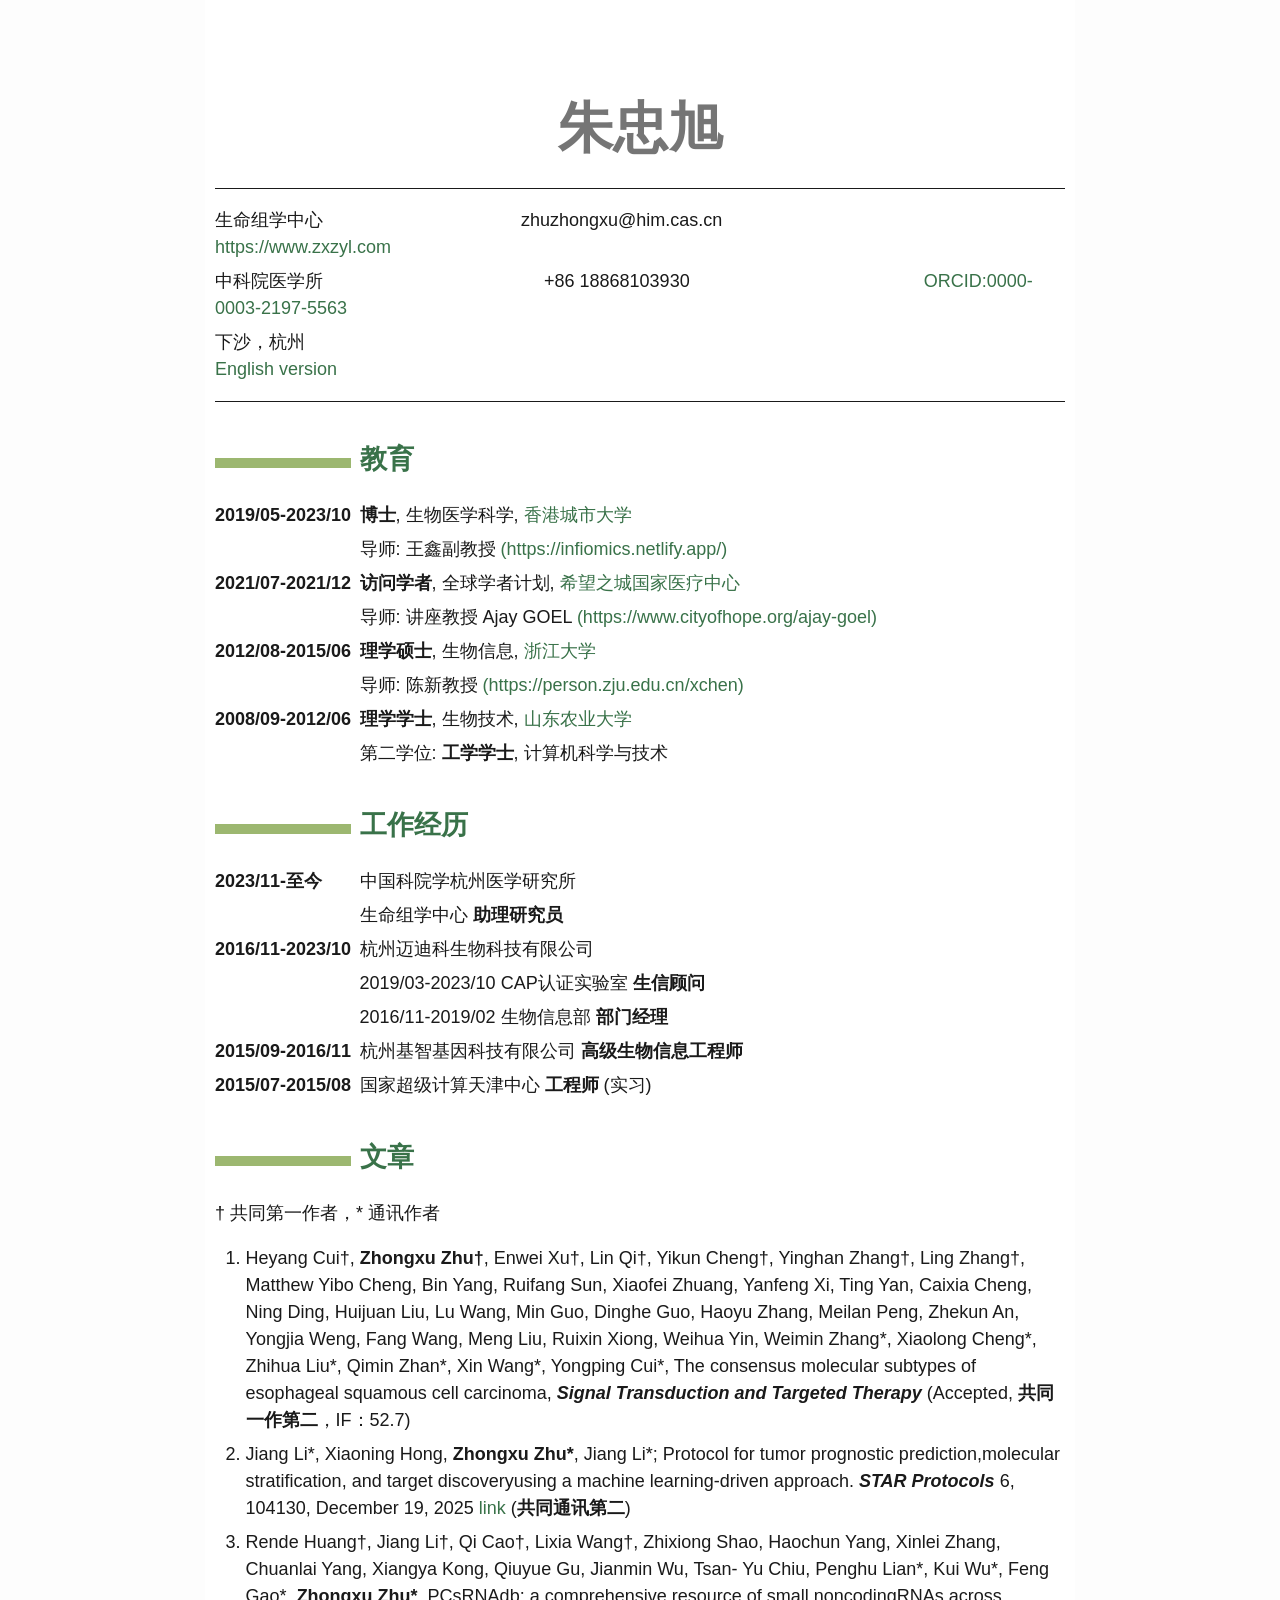
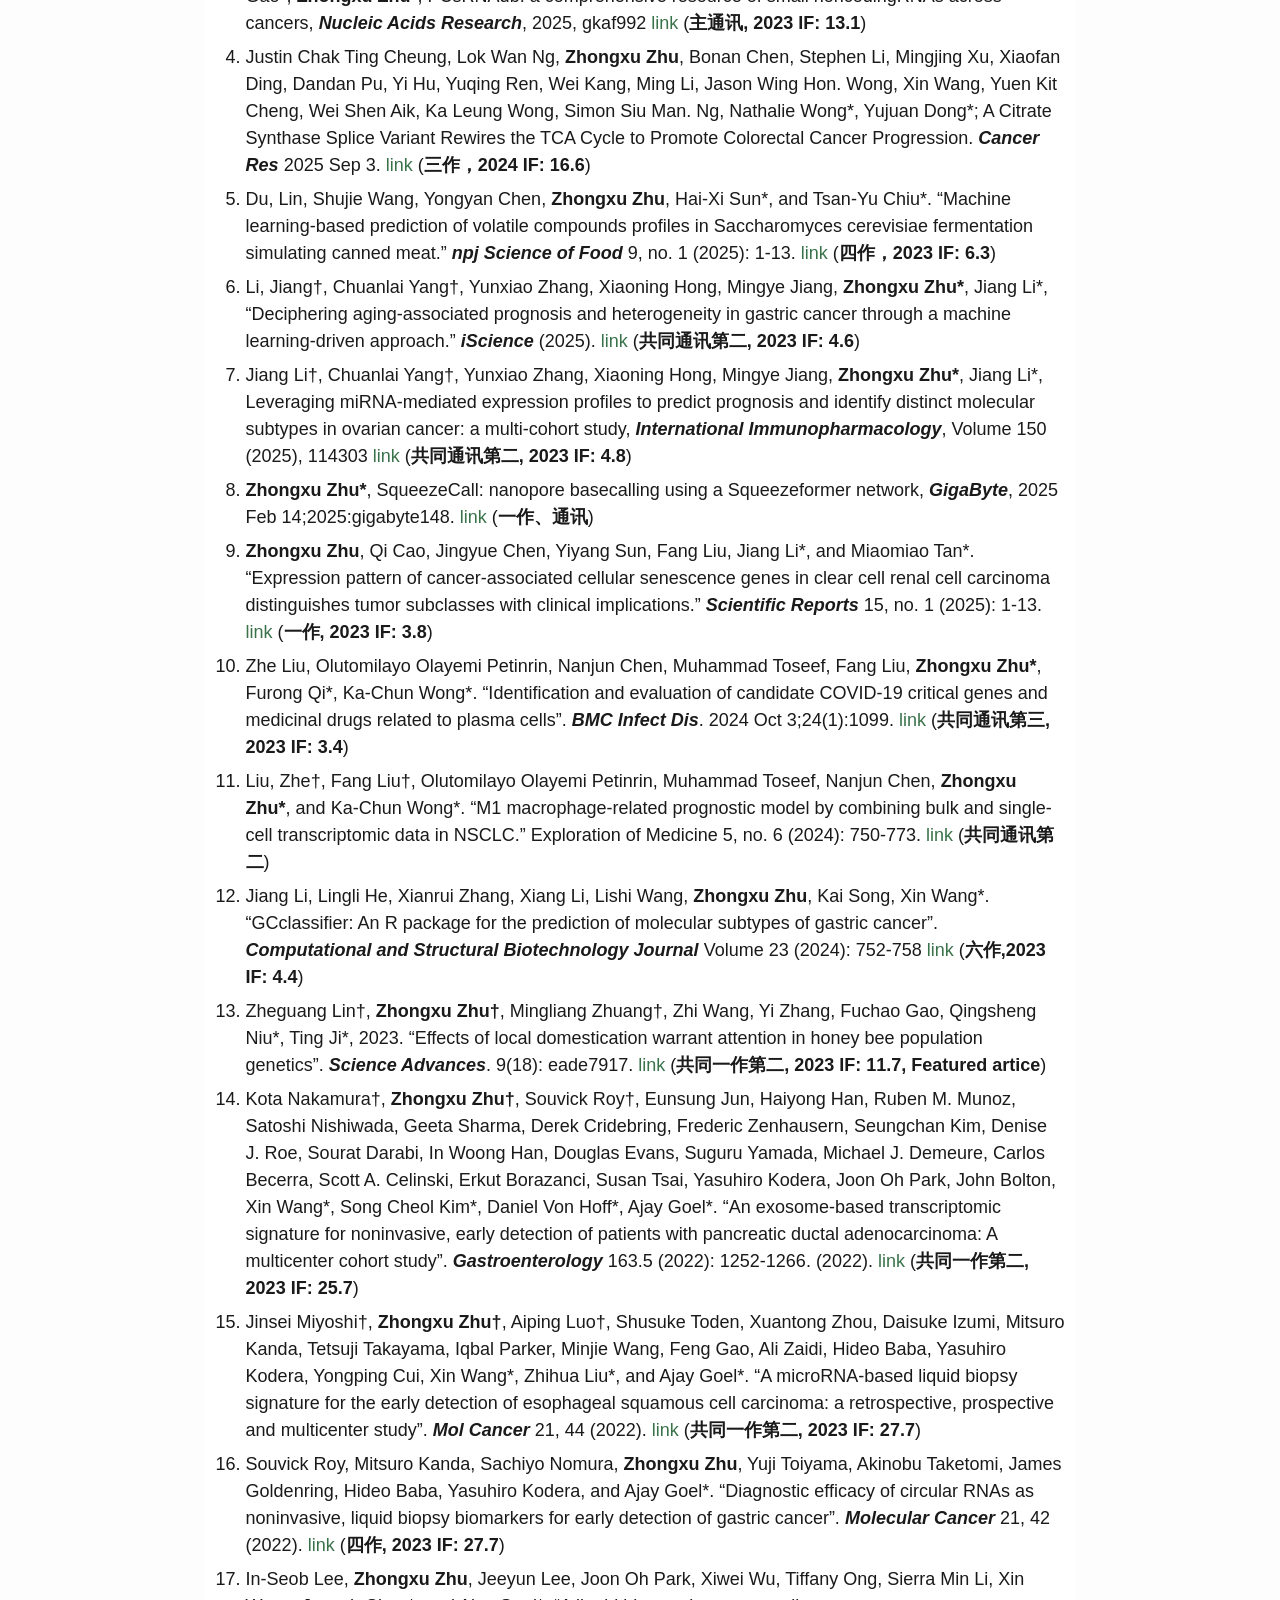
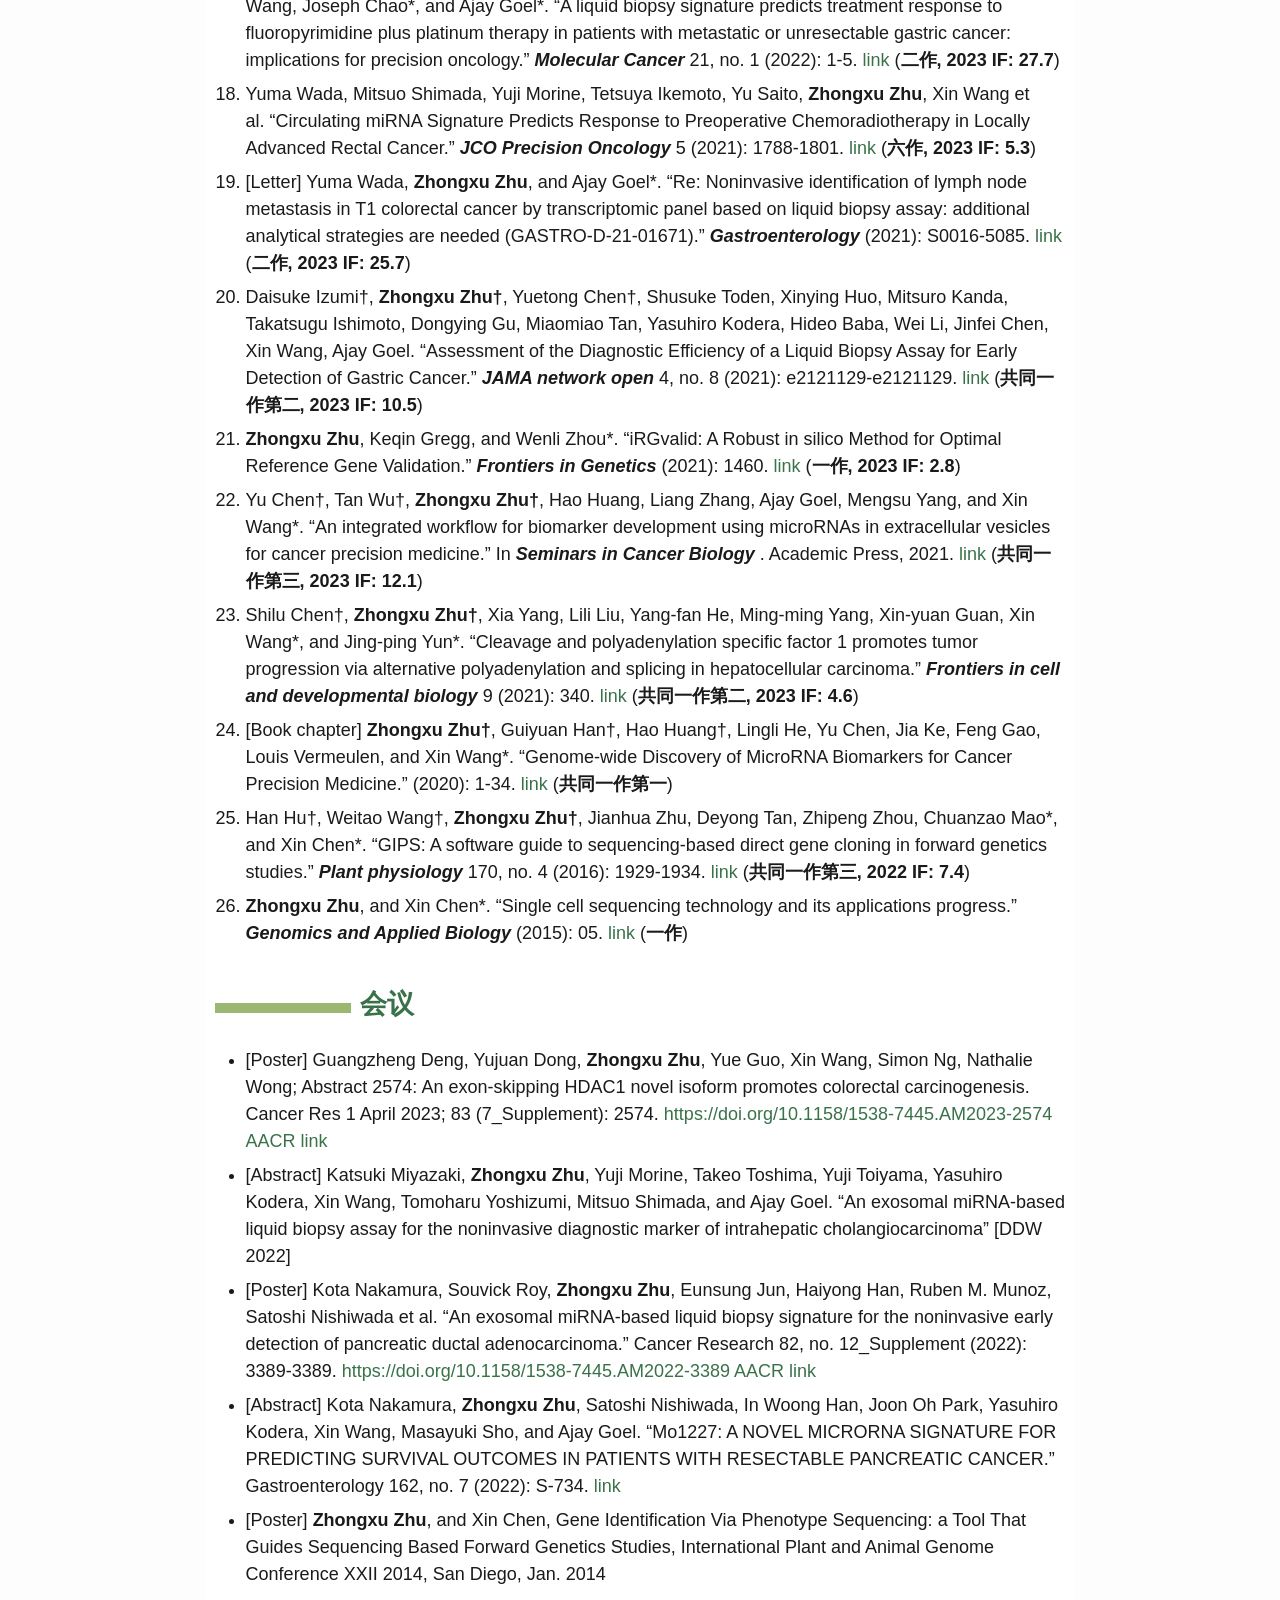
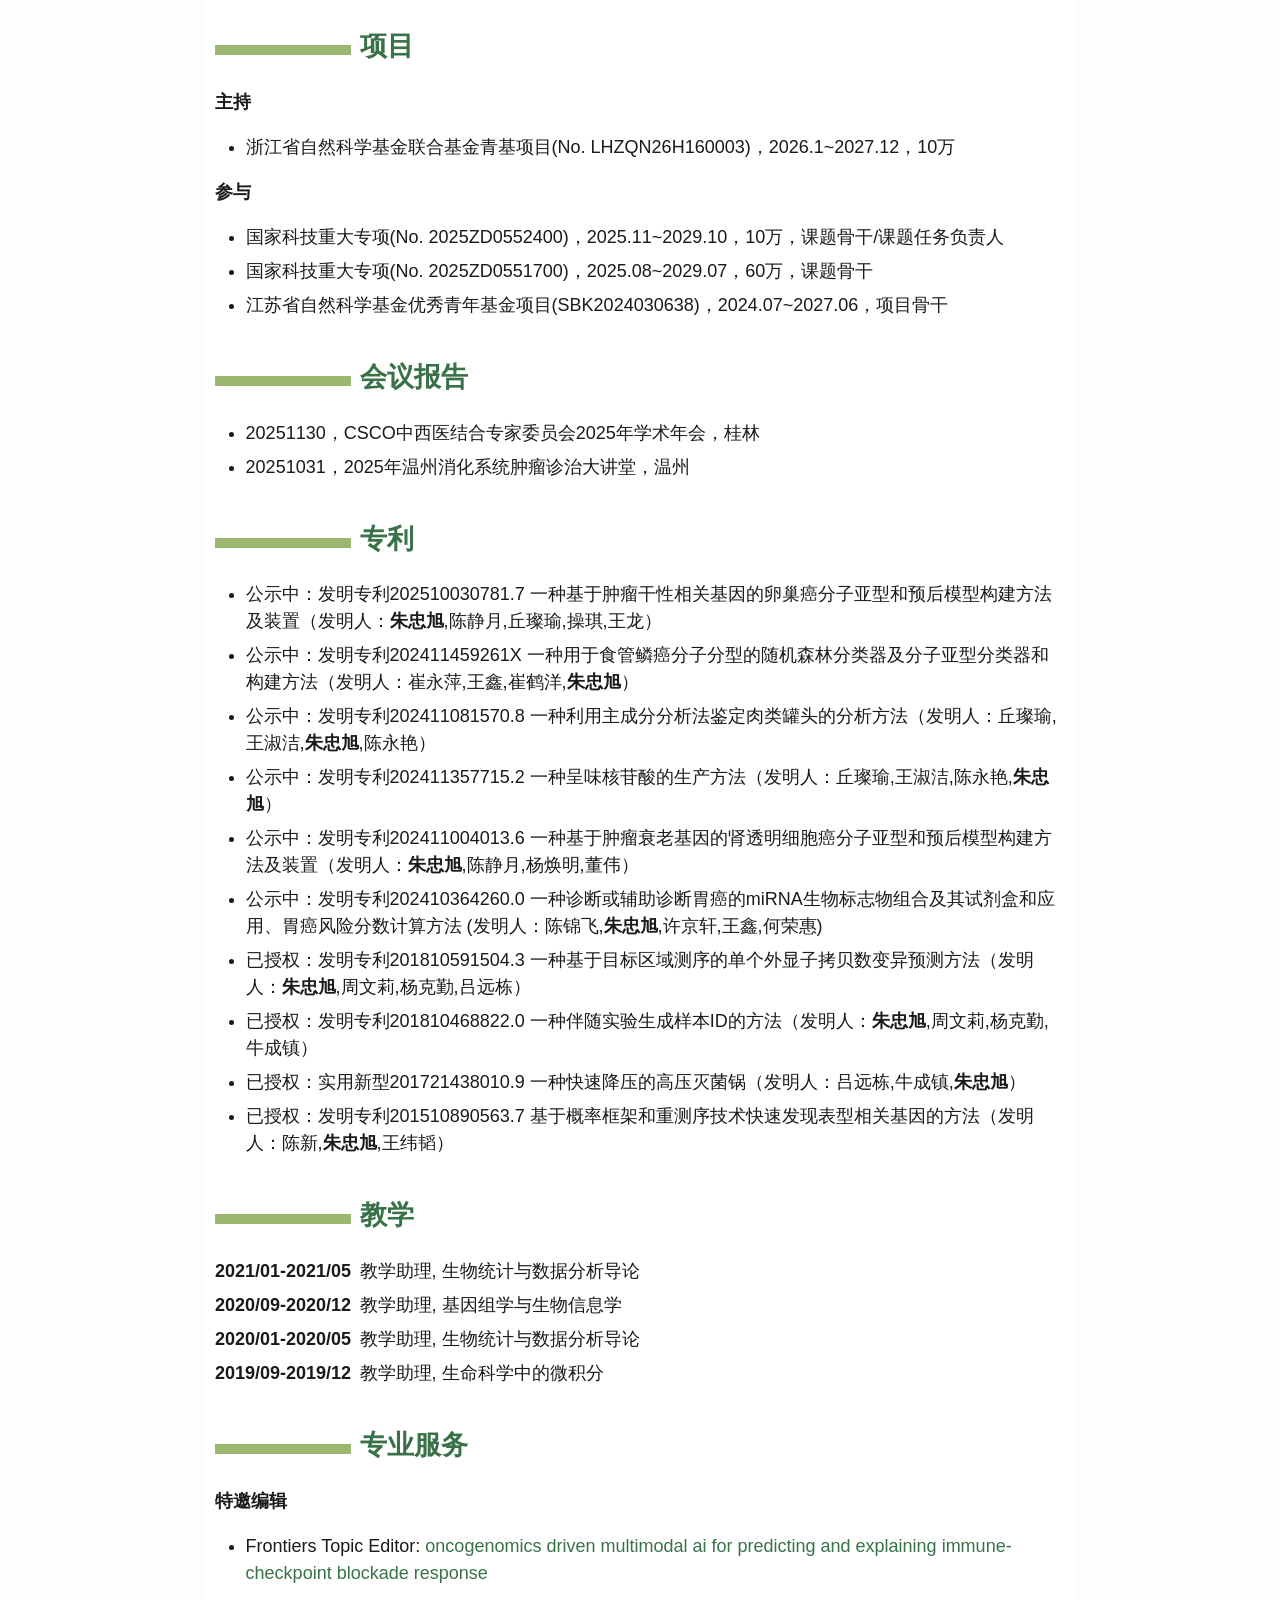
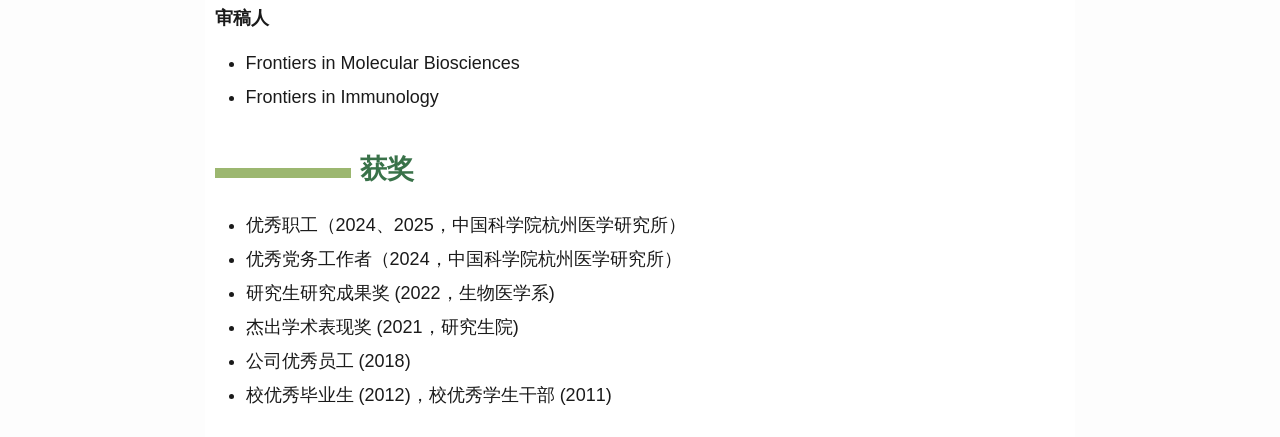
<file: docs/ch.html>
<!DOCTYPE html>
<html xmlns="http://www.w3.org/1999/xhtml" lang="" xml:lang="">
<head>
  <meta charset="utf-8" />
  <meta name="generator" content="pandoc" />
  <meta name="viewport" content="width=device-width, initial-scale=1.0, user-scalable=yes" />
  <title>full.Ch</title>
  <style>
    html {
      line-height: 1.5;
      font-family: Georgia, serif;
      font-size: 20px;
      color: #1a1a1a;
      background-color: #fdfdfd;
    }
    body {
      margin: 0 auto;
      max-width: 36em;
      padding-left: 50px;
      padding-right: 50px;
      padding-top: 50px;
      padding-bottom: 50px;
      hyphens: auto;
      overflow-wrap: break-word;
      text-rendering: optimizeLegibility;
      font-kerning: normal;
    }
    @media (max-width: 600px) {
      body {
        font-size: 0.9em;
        padding: 1em;
      }
    }
    @media print {
      body {
        background-color: transparent;
        color: black;
        font-size: 12pt;
      }
      p, h2, h3 {
        orphans: 3;
        widows: 3;
      }
      h2, h3, h4 {
        page-break-after: avoid;
      }
    }
    p {
      margin: 1em 0;
    }
    a {
      color: #1a1a1a;
    }
    a:visited {
      color: #1a1a1a;
    }
    img {
      max-width: 100%;
    }
    h1, h2, h3, h4, h5, h6 {
      margin-top: 1.4em;
    }
    h5, h6 {
      font-size: 1em;
      font-style: italic;
    }
    h6 {
      font-weight: normal;
    }
    ol, ul {
      padding-left: 1.7em;
      margin-top: 1em;
    }
    li > ol, li > ul {
      margin-top: 0;
    }
    blockquote {
      margin: 1em 0 1em 1.7em;
      padding-left: 1em;
      border-left: 2px solid #e6e6e6;
      color: #606060;
    }
    code {
      font-family: Menlo, Monaco, 'Lucida Console', Consolas, monospace;
      font-size: 85%;
      margin: 0;
    }
    pre {
      margin: 1em 0;
      overflow: auto;
    }
    pre code {
      padding: 0;
      overflow: visible;
      overflow-wrap: normal;
    }
    .sourceCode {
     background-color: transparent;
     overflow: visible;
    }
    hr {
      background-color: #1a1a1a;
      border: none;
      height: 1px;
      margin: 1em 0;
    }
    table {
      margin: 1em 0;
      border-collapse: collapse;
      width: 100%;
      overflow-x: auto;
      display: block;
      font-variant-numeric: lining-nums tabular-nums;
    }
    table caption {
      margin-bottom: 0.75em;
    }
    tbody {
      margin-top: 0.5em;
      border-top: 1px solid #1a1a1a;
      border-bottom: 1px solid #1a1a1a;
    }
    th {
      border-top: 1px solid #1a1a1a;
      padding: 0.25em 0.5em 0.25em 0.5em;
    }
    td {
      padding: 0.125em 0.5em 0.25em 0.5em;
    }
    header {
      margin-bottom: 4em;
      text-align: center;
    }
    #TOC li {
      list-style: none;
    }
    #TOC a:not(:hover) {
      text-decoration: none;
    }
    code{white-space: pre-wrap;}
    span.smallcaps{font-variant: small-caps;}
    span.underline{text-decoration: underline;}
    div.column{display: inline-block; vertical-align: top; width: 50%;}
    div.hanging-indent{margin-left: 1.5em; text-indent: -1.5em;}
    ul.task-list{list-style: none;}
    .display.math{display: block; text-align: center; margin: 0.5rem auto;}
  </style>
  <!--[if lt IE 9]>
    <script src="//cdnjs.cloudflare.com/ajax/libs/html5shiv/3.7.3/html5shiv-printshiv.min.js"></script>
  <![endif]-->
  <style type="text/css">
  /*
   * Copyright 2013 Christophe-Marie Duquesne <chmd@chmd.fr>
   *
   * CSS for making a resume with pandoc. Inspired by moderncv.
   *
   * This CSS document is delivered to you under the CC BY-SA 3.0 License.
   * https://creativecommons.org/licenses/by-sa/3.0/deed.en_US
   */

  /* Whole document */
  body {
      font-family: "Helvetica Neue", Helvetica, Arial, sans-serif;
      max-width: 850px;
      margin: auto;
      font-size:18px;
      background: #FFFFFF;
      padding: 10px 10px 10px 10px;
  }

  /* Title of the resume */
  h1 {
      font-size: 55px;
      color: #757575;
      text-align:center;
      margin-bottom:10px;
  }
  /* h1:hover { */
  /*     background-color: #757575; */
  /*     color: #FFFFFF; */
  /*     text-shadow: 1px 1px 1px #333; */
  /* } */

  /* Titles of categories */
  h2 {
      /* This is called "sectioncolor" in the ConTeXt stylesheet. */
      color: #397249;
  }
  /* There is a bar just before each category */
  h2:before {
      content: "";
      display: inline-block;
      margin-right:1%;
      width: 16%;
      height: 10px;
      /* This is called "rulecolor" in the ConTeXt stylesheet. */
      background-color: #9CB770;
  }
  /* h2:hover { */
  /*     background-color: #397249; */
  /*     color: #FFFFFF; */
  /*     text-shadow: 1px 1px 1px #333; */
  /* } */

  /* Definitions */
  dt {
      float: left;
      clear: left;
      width: 17%;
      font-weight: bold;
  }
  dd {
      margin-left: 17%;
      margin-bottom:7px;
  }
  p {
      margin-top:0;
      margin-bottom:7px;
  }

  /* Blockquotes */
  blockquote {
      text-align: center
  }

  /* Links */
  a {
      text-decoration: none;
      color: #397249;
  }
  a:hover, a:active {
      background-color: #397249;
      color: #FFFFFF;
      text-decoration: none;
      text-shadow: 1px 1px 1px #333;
  }

  /* Horizontal separators */
  hr {
      color: #A6A6A6;
  }

  table {
      width: 100%;
  }
  </style>
</head>
<body>
<h1 id="朱忠旭">朱忠旭</h1>
<hr />
<p>生命组学中心　　　　　　　　　　　zhuzhongxu@him.cas.cn 　　　　　　　　　　 　　　　<a href="https://www.zxzyl.com">https://www.zxzyl.com</a></p>
<p>中科院医学所　　　　　　　　　　　　 +86 18868103930　　　　　　　　　　　　　<a href="https://orcid.org/0000-0003-2197-5563">ORCID:0000-0003-2197-5563</a></p>
<p>下沙，杭州　　　　　　　　　　　　　　　　 　　　　　　　　　　　　　　　　　　　 　　　　　<a href="https://www.zxzyl.com/resume/index.html">English version</a></p>
<hr />
<h2 id="教育">教育</h2>
<dl>
<dt>2019/05-2023/10</dt>
<dd><p><strong>博士</strong>, 生物医学科学, <a href="https://www.cityu.edu.hk">香港城市大学</a></p>
<p>导师: 王鑫副教授 <a href="https://infiomics.netlify.app/">(https://infiomics.netlify.app/)</a></p>
</dd>
<dt>2021/07-2021/12</dt>
<dd><p><strong>访问学者</strong>, 全球学者计划, <a href="https://www.cityofhope.org/homepage">希望之城国家医疗中心</a></p>
<p>导师: 讲座教授 Ajay GOEL <a href="https://www.cityofhope.org/ajay-goel">(https://www.cityofhope.org/ajay-goel)</a></p>
</dd>
<dt>2012/08-2015/06</dt>
<dd><p><strong>理学硕士</strong>, 生物信息, <a href="https://www.zju.edu.cn">浙江大学</a></p>
<p>导师: 陈新教授 <a href="https://person.zju.edu.cn/xchen">(https://person.zju.edu.cn/xchen)</a></p>
</dd>
<dt>2008/09-2012/06</dt>
<dd><p><strong>理学学士</strong>, 生物技术, <a href="https://www.sdau.edu.cn">山东农业大学</a></p>
<p>第二学位: <strong>工学学士</strong>, 计算机科学与技术</p>
</dd>
</dl>
<h2 id="工作经历">工作经历</h2>
<dl>
<dt>2023/11-至今</dt>
<dd><p>中国科院学杭州医学研究所</p>
<p>生命组学中心 <strong>助理研究员</strong></p>
</dd>
<dt>2016/11-2023/10</dt>
<dd><p>杭州迈迪科生物科技有限公司</p>
<p>2019/03-2023/10 CAP认证实验室 <strong>生信顾问</strong></p>
<p>2016/11-2019/02 生物信息部 <strong>部门经理</strong></p>
</dd>
<dt>2015/09-2016/11</dt>
<dd>杭州基智基因科技有限公司 <strong>高级生物信息工程师</strong>
</dd>
<dt>2015/07-2015/08</dt>
<dd>国家超级计算天津中心 <strong>工程师</strong> (实习)
</dd>
</dl>
<h2 id="文章">文章</h2>
<p>† 共同第一作者，* 通讯作者</p>
<ol type="1">
<li><p>Heyang Cui†, <strong>Zhongxu Zhu†</strong>, Enwei Xu†, Lin Qi†, Yikun Cheng†, Yinghan Zhang†, Ling Zhang†, Matthew Yibo Cheng, Bin Yang, Ruifang Sun, Xiaofei Zhuang, Yanfeng Xi, Ting Yan, Caixia Cheng, Ning Ding, Huijuan Liu, Lu Wang, Min Guo, Dinghe Guo, Haoyu Zhang, Meilan Peng, Zhekun An, Yongjia Weng, Fang Wang, Meng Liu, Ruixin Xiong, Weihua Yin, Weimin Zhang*, Xiaolong Cheng*, Zhihua Liu*, Qimin Zhan*, Xin Wang*, Yongping Cui*, The consensus molecular subtypes of esophageal squamous cell carcinoma, <strong><em>Signal Transduction and Targeted Therapy</em></strong> (Accepted, <strong>共同一作第二</strong>，IF：52.7)</p></li>
<li><p>Jiang Li*, Xiaoning Hong, <strong>Zhongxu Zhu*</strong>, Jiang Li*; Protocol for tumor prognostic prediction,molecular stratification, and target discoveryusing a machine learning-driven approach. <strong><em>STAR Protocols</em></strong> 6, 104130, December 19, 2025 <a href="https://doi.org/10.1016/j.xpro.2025.104130">link</a> (<strong>共同通讯第二</strong>)</p></li>
<li><p>Rende Huang†, Jiang Li†, Qi Cao†, Lixia Wang†, Zhixiong Shao, Haochun Yang, Xinlei Zhang, Chuanlai Yang, Xiangya Kong, Qiuyue Gu, Jianmin Wu, Tsan- Yu Chiu, Penghu Lian*, Kui Wu*, Feng Gao*, <strong>Zhongxu Zhu*</strong>, PCsRNAdb: a comprehensive resource of small noncodingRNAs across cancers, <strong><em>Nucleic Acids Research</em></strong>, 2025, gkaf992 <a href="https://doi.org/10.1093/nar/gkaf992">link</a> (<strong>主通讯, 2023 IF: 13.1</strong>)</p></li>
<li><p>Justin Chak Ting Cheung, Lok Wan Ng, <strong>Zhongxu Zhu</strong>, Bonan Chen, Stephen Li, Mingjing Xu, Xiaofan Ding, Dandan Pu, Yi Hu, Yuqing Ren, Wei Kang, Ming Li, Jason Wing Hon. Wong, Xin Wang, Yuen Kit Cheng, Wei Shen Aik, Ka Leung Wong, Simon Siu Man. Ng, Nathalie Wong*, Yujuan Dong*; A Citrate Synthase Splice Variant Rewires the TCA Cycle to Promote Colorectal Cancer Progression. <strong><em>Cancer Res</em></strong> 2025 Sep 3. <a href="https://doi.org/10.1158/0008-5472.CAN-24-2355">link</a> (<strong>三作，2024 IF: 16.6</strong>)</p></li>
<li><p>Du, Lin, Shujie Wang, Yongyan Chen, <strong>Zhongxu Zhu</strong>, Hai-Xi Sun*, and Tsan-Yu Chiu*. “Machine learning-based prediction of volatile compounds profiles in Saccharomyces cerevisiae fermentation simulating canned meat.” <strong><em>npj Science of Food</em></strong> 9, no. 1 (2025): 1-13. <a href="https://doi.org/10.1038/s41538-025-00435-6">link</a> (<strong>四作，2023 IF: 6.3</strong>)</p></li>
<li><p>Li, Jiang†, Chuanlai Yang†, Yunxiao Zhang, Xiaoning Hong, Mingye Jiang, <strong>Zhongxu Zhu*</strong>, Jiang Li*, “Deciphering aging-associated prognosis and heterogeneity in gastric cancer through a machine learning-driven approach.” <strong><em>iScience</em></strong> (2025). <a href="https://doi.org/10.1016/j.isci.2025.112316">link</a> (<strong>共同通讯第二, 2023 IF: 4.6</strong>)</p></li>
<li><p>Jiang Li†, Chuanlai Yang†, Yunxiao Zhang, Xiaoning Hong, Mingye Jiang, <strong>Zhongxu Zhu*</strong>, Jiang Li*, Leveraging miRNA-mediated expression profiles to predict prognosis and identify distinct molecular subtypes in ovarian cancer: a multi-cohort study, <strong><em>International Immunopharmacology</em></strong>, Volume 150 (2025), 114303 <a href="https://doi.org/10.1016/j.intimp.2025.114303">link</a> (<strong>共同通讯第二, 2023 IF: 4.8</strong>)</p></li>
<li><p><strong>Zhongxu Zhu*</strong>, SqueezeCall: nanopore basecalling using a Squeezeformer network, <strong><em>GigaByte</em></strong>, 2025 Feb 14;2025:gigabyte148. <a href="https://doi.org/10.46471/gigabyte.148">link</a> (<strong>一作、通讯</strong>)</p></li>
<li><p><strong>Zhongxu Zhu</strong>, Qi Cao, Jingyue Chen, Yiyang Sun, Fang Liu, Jiang Li*, and Miaomiao Tan*. “Expression pattern of cancer-associated cellular senescence genes in clear cell renal cell carcinoma distinguishes tumor subclasses with clinical implications.” <strong><em>Scientific Reports</em></strong> 15, no. 1 (2025): 1-13. <a href="https://doi.org/10.1038/s41598-024-84620-9">link</a> (<strong>一作, 2023 IF: 3.8</strong>)</p></li>
<li><p>Zhe Liu, Olutomilayo Olayemi Petinrin, Nanjun Chen, Muhammad Toseef, Fang Liu, <strong>Zhongxu Zhu*</strong>, Furong Qi*, Ka-Chun Wong*. “Identification and evaluation of candidate COVID-19 critical genes and medicinal drugs related to plasma cells”. <strong><em>BMC Infect Dis</em></strong>. 2024 Oct 3;24(1):1099. <a href="https://doi.org/10.1186/s12879-024-10000-3">link</a> (<strong>共同通讯第三, 2023 IF: 3.4</strong>)</p></li>
<li><p>Liu, Zhe†, Fang Liu†, Olutomilayo Olayemi Petinrin, Muhammad Toseef, Nanjun Chen, <strong>Zhongxu Zhu*</strong>, and Ka-Chun Wong*. “M1 macrophage-related prognostic model by combining bulk and single-cell transcriptomic data in NSCLC.” Exploration of Medicine 5, no. 6 (2024): 750-773. <a href="https://doi.org/10.37349/emed.2024.00254">link</a> (<strong>共同通讯第二</strong>)</p></li>
<li><p>Jiang Li, Lingli He, Xianrui Zhang, Xiang Li, Lishi Wang, <strong>Zhongxu Zhu</strong>, Kai Song, Xin Wang*. “GCclassifier: An R package for the prediction of molecular subtypes of gastric cancer”. <strong><em>Computational and Structural Biotechnology Journal</em></strong> Volume 23 (2024): 752-758 <a href="https://doi.org/10.1016/j.csbj.2024.01.010">link</a> (<strong>六作,2023 IF: 4.4</strong>)</p></li>
<li><p>Zheguang Lin†, <strong>Zhongxu Zhu†</strong>, Mingliang Zhuang†, Zhi Wang, Yi Zhang, Fuchao Gao, Qingsheng Niu*, Ting Ji*, 2023. “Effects of local domestication warrant attention in honey bee population genetics”. <strong><em>Science Advances</em></strong>. 9(18): eade7917. <a href="https://doi.org/10.1126/sciadv.ade7917">link</a> (<strong>共同一作第二, 2023 IF: 11.7, Featured artice</strong>)</p></li>
<li><p>Kota Nakamura†, <strong>Zhongxu Zhu†</strong>, Souvick Roy†, Eunsung Jun, Haiyong Han, Ruben M. Munoz, Satoshi Nishiwada, Geeta Sharma, Derek Cridebring, Frederic Zenhausern, Seungchan Kim, Denise J. Roe, Sourat Darabi, In Woong Han, Douglas Evans, Suguru Yamada, Michael J. Demeure, Carlos Becerra, Scott A. Celinski, Erkut Borazanci, Susan Tsai, Yasuhiro Kodera, Joon Oh Park, John Bolton, Xin Wang*, Song Cheol Kim*, Daniel Von Hoff*, Ajay Goel*. “An exosome-based transcriptomic signature for noninvasive, early detection of patients with pancreatic ductal adenocarcinoma: A multicenter cohort study”. <strong><em>Gastroenterology</em></strong> 163.5 (2022): 1252-1266. (2022). <a href="https://doi.org/10.1053/j.gastro.2022.06.090">link</a> (<strong>共同一作第二, 2023 IF: 25.7</strong>)</p></li>
<li><p>Jinsei Miyoshi†, <strong>Zhongxu Zhu†</strong>, Aiping Luo†, Shusuke Toden, Xuantong Zhou, Daisuke Izumi, Mitsuro Kanda, Tetsuji Takayama, Iqbal Parker, Minjie Wang, Feng Gao, Ali Zaidi, Hideo Baba, Yasuhiro Kodera, Yongping Cui, Xin Wang*, Zhihua Liu*, and Ajay Goel*. “A microRNA-based liquid biopsy signature for the early detection of esophageal squamous cell carcinoma: a retrospective, prospective and multicenter study”. <strong><em>Mol Cancer</em></strong> 21, 44 (2022). <a href="https://doi.org/10.1186/s12943-022-01507-x">link</a> (<strong>共同一作第二, 2023 IF: 27.7</strong>)</p></li>
<li><p>Souvick Roy, Mitsuro Kanda, Sachiyo Nomura, <strong>Zhongxu Zhu</strong>, Yuji Toiyama, Akinobu Taketomi, James Goldenring, Hideo Baba, Yasuhiro Kodera, and Ajay Goel*. “Diagnostic efficacy of circular RNAs as noninvasive, liquid biopsy biomarkers for early detection of gastric cancer”. <strong><em>Molecular Cancer</em></strong> 21, 42 (2022). <a href="https://doi.org/10.1186/s12943-022-01527-7">link</a> (<strong>四作, 2023 IF: 27.7</strong>)</p></li>
<li><p>In-Seob Lee, <strong>Zhongxu Zhu</strong>, Jeeyun Lee, Joon Oh Park, Xiwei Wu, Tiffany Ong, Sierra Min Li, Xin Wang, Joseph Chao*, and Ajay Goel*. “A liquid biopsy signature predicts treatment response to fluoropyrimidine plus platinum therapy in patients with metastatic or unresectable gastric cancer: implications for precision oncology.” <strong><em>Molecular Cancer</em></strong> 21, no. 1 (2022): 1-5. <a href="https://doi.org/10.1186/s12943-021-01483-8">link</a> (<strong>二作, 2023 IF: 27.7</strong>)</p></li>
<li><p>Yuma Wada, Mitsuo Shimada, Yuji Morine, Tetsuya Ikemoto, Yu Saito, <strong>Zhongxu Zhu</strong>, Xin Wang et al. “Circulating miRNA Signature Predicts Response to Preoperative Chemoradiotherapy in Locally Advanced Rectal Cancer.” <strong><em>JCO Precision Oncology</em></strong> 5 (2021): 1788-1801. <a href="https://doi.org/10.1200/PO.21.00015">link</a> (<strong>六作, 2023 IF: 5.3</strong>)</p></li>
<li><p>[Letter] Yuma Wada, <strong>Zhongxu Zhu</strong>, and Ajay Goel*. “Re: Noninvasive identification of lymph node metastasis in T1 colorectal cancer by transcriptomic panel based on liquid biopsy assay: additional analytical strategies are needed (GASTRO-D-21-01671).” <strong><em>Gastroenterology</em></strong> (2021): S0016-5085. <a href="https://doi.org/10.1053/j.gastro.2021.09.013">link</a> (<strong>二作, 2023 IF: 25.7</strong>)</p></li>
<li><p>Daisuke Izumi†, <strong>Zhongxu Zhu†</strong>, Yuetong Chen†, Shusuke Toden, Xinying Huo, Mitsuro Kanda, Takatsugu Ishimoto, Dongying Gu, Miaomiao Tan, Yasuhiro Kodera, Hideo Baba, Wei Li, Jinfei Chen, Xin Wang, Ajay Goel. “Assessment of the Diagnostic Efficiency of a Liquid Biopsy Assay for Early Detection of Gastric Cancer.” <strong><em>JAMA network open</em></strong> 4, no. 8 (2021): e2121129-e2121129. <a href="https://doi.org/10.1001/jamanetworkopen.2021.21129">link</a> (<strong>共同一作第二, 2023 IF: 10.5</strong>)</p></li>
<li><p><strong>Zhongxu Zhu</strong>, Keqin Gregg, and Wenli Zhou*. “iRGvalid: A Robust in silico Method for Optimal Reference Gene Validation.” <strong><em>Frontiers in Genetics</em></strong> (2021): 1460. <a href="https://doi.org/10.3389/fgene.2021.716653">link</a> (<strong>一作, 2023 IF: 2.8</strong>)</p></li>
<li><p>Yu Chen†, Tan Wu†, <strong>Zhongxu Zhu†</strong>, Hao Huang, Liang Zhang, Ajay Goel, Mengsu Yang, and Xin Wang*. “An integrated workflow for biomarker development using microRNAs in extracellular vesicles for cancer precision medicine.” In <strong><em>Seminars in Cancer Biology</em></strong> . Academic Press, 2021. <a href="https://doi.org/10.1016/j.semcancer.2021.03.011">link</a> (<strong>共同一作第三, 2023 IF: 12.1</strong>)</p></li>
<li><p>Shilu Chen†, <strong>Zhongxu Zhu†</strong>, Xia Yang, Lili Liu, Yang-fan He, Ming-ming Yang, Xin-yuan Guan, Xin Wang*, and Jing-ping Yun*. “Cleavage and polyadenylation specific factor 1 promotes tumor progression via alternative polyadenylation and splicing in hepatocellular carcinoma.” <strong><em>Frontiers in cell and developmental biology</em></strong> 9 (2021): 340. <a href="https://doi.org/10.3389/fcell.2021.616835">link</a> (<strong>共同一作第二, 2023 IF: 4.6</strong>)</p></li>
<li><p>[Book chapter] <strong>Zhongxu Zhu†</strong>, Guiyuan Han†, Hao Huang†, Lingli He, Yu Chen, Jia Ke, Feng Gao, Louis Vermeulen, and Xin Wang*. “Genome-wide Discovery of MicroRNA Biomarkers for Cancer Precision Medicine.” (2020): 1-34. <a href="https://doi.org/10.1039/9781788019958-00001">link</a> (<strong>共同一作第一</strong>)</p></li>
<li><p>Han Hu†, Weitao Wang†, <strong>Zhongxu Zhu†</strong>, Jianhua Zhu, Deyong Tan, Zhipeng Zhou, Chuanzao Mao*, and Xin Chen*. “GIPS: A software guide to sequencing-based direct gene cloning in forward genetics studies.” <strong><em>Plant physiology</em></strong> 170, no. 4 (2016): 1929-1934. <a href="http://dx.doi.org/10.1104/pp.15.01327">link</a> (<strong>共同一作第三, 2022 IF: 7.4</strong>)</p></li>
<li><p><strong>Zhongxu Zhu</strong>, and Xin Chen*. “Single cell sequencing technology and its applications progress.” <strong><em>Genomics and Applied Biology</em></strong> (2015): 05. <a href="http://dx.doi.org/10.13417/j.gab.034.000902">link</a> (<strong>一作</strong>)</p></li>
</ol>
<h2 id="会议">会议</h2>
<ul>
<li><p>[Poster] Guangzheng Deng, Yujuan Dong, <strong>Zhongxu Zhu</strong>, Yue Guo, Xin Wang, Simon Ng, Nathalie Wong; Abstract 2574: An exon‐skipping HDAC1 novel isoform promotes colorectal carcinogenesis. Cancer Res 1 April 2023; 83 (7_Supplement): 2574. <a href="https://doi.org/10.1158/1538-7445.AM2023-2574">https://doi.org/10.1158/1538-7445.AM2023-2574</a> <a href="https://aacrjournals.org/cancerres/article/82/12_Supplement/3389/700151">AACR link</a></p></li>
<li><p>[Abstract] Katsuki Miyazaki, <strong>Zhongxu Zhu</strong>, Yuji Morine, Takeo Toshima, Yuji Toiyama, Yasuhiro Kodera, Xin Wang, Tomoharu Yoshizumi, Mitsuo Shimada, and Ajay Goel. “An exosomal miRNA-based liquid biopsy assay for the noninvasive diagnostic marker of intrahepatic cholangiocarcinoma” [DDW 2022]</p></li>
<li><p>[Poster] Kota Nakamura, Souvick Roy, <strong>Zhongxu Zhu</strong>, Eunsung Jun, Haiyong Han, Ruben M. Munoz, Satoshi Nishiwada et al. “An exosomal miRNA-based liquid biopsy signature for the noninvasive early detection of pancreatic ductal adenocarcinoma.” Cancer Research 82, no. 12_Supplement (2022): 3389-3389. <a href="https://doi.org/10.1158/1538-7445.AM2022-3389">https://doi.org/10.1158/1538-7445.AM2022-3389</a> <a href="https://aacrjournals.org/cancerres/article/82/12_Supplement/3389/700151">AACR link</a></p></li>
<li><p>[Abstract] Kota Nakamura, <strong>Zhongxu Zhu</strong>, Satoshi Nishiwada, In Woong Han, Joon Oh Park, Yasuhiro Kodera, Xin Wang, Masayuki Sho, and Ajay Goel. “Mo1227: A NOVEL MICRORNA SIGNATURE FOR PREDICTING SURVIVAL OUTCOMES IN PATIENTS WITH RESECTABLE PANCREATIC CANCER.” Gastroenterology 162, no. 7 (2022): S-734. <a href="10.1016/S0016-5085(22)61732-3">link</a></p></li>
<li><p>[Poster] <strong>Zhongxu Zhu</strong>, and Xin Chen, Gene Identification Via Phenotype Sequencing: a Tool That Guides Sequencing Based Forward Genetics Studies, International Plant and Animal Genome Conference XXII 2014, San Diego, Jan. 2014</p></li>
</ul>
<h2 id="项目">项目</h2>
<p><strong>主持</strong></p>
<ul>
<li>浙江省自然科学基金联合基金青基项目(No. LHZQN26H160003)，2026.1~2027.12，10万</li>
</ul>
<p><strong>参与</strong></p>
<ul>
<li><p>国家科技重大专项(No. 2025ZD0552400)，2025.11~2029.10，10万，课题骨干/课题任务负责人</p></li>
<li><p>国家科技重大专项(No. 2025ZD0551700)，2025.08~2029.07，60万，课题骨干</p></li>
<li><p>江苏省自然科学基金优秀青年基金项目(SBK2024030638)，2024.07~2027.06，项目骨干</p></li>
</ul>
<h2 id="会议报告">会议报告</h2>
<ul>
<li><p>20251130，CSCO中西医结合专家委员会2025年学术年会，桂林</p></li>
<li><p>20251031，2025年温州消化系统肿瘤诊治大讲堂，温州</p></li>
</ul>
<h2 id="专利">专利</h2>
<ul>
<li><p>公示中：发明专利202510030781.7 一种基于肿瘤干性相关基因的卵巢癌分子亚型和预后模型构建方法及装置（发明人：<strong>朱忠旭</strong>,陈静月,丘璨瑜,操琪,王龙）</p></li>
<li><p>公示中：发明专利202411459261X 一种用于食管鳞癌分子分型的随机森林分类器及分子亚型分类器和构建方法（发明人：崔永萍,王鑫,崔鹤洋,<strong>朱忠旭</strong>）</p></li>
<li><p>公示中：发明专利202411081570.8 一种利用主成分分析法鉴定肉类罐头的分析方法（发明人：丘璨瑜,王淑洁,<strong>朱忠旭</strong>,陈永艳）</p></li>
<li><p>公示中：发明专利202411357715.2 一种呈味核苷酸的生产方法（发明人：丘璨瑜,王淑洁,陈永艳,<strong>朱忠旭</strong>）</p></li>
<li><p>公示中：发明专利202411004013.6 一种基于肿瘤衰老基因的肾透明细胞癌分子亚型和预后模型构建方法及装置（发明人：<strong>朱忠旭</strong>,陈静月,杨焕明,董伟）</p></li>
<li><p>公示中：发明专利202410364260.0 一种诊断或辅助诊断胃癌的miRNA生物标志物组合及其试剂盒和应用、胃癌风险分数计算方法 (发明人：陈锦飞,<strong>朱忠旭</strong>,许京轩,王鑫,何荣惠)</p></li>
<li><p>已授权：发明专利201810591504.3 一种基于目标区域测序的单个外显子拷贝数变异预测方法（发明人：<strong>朱忠旭</strong>,周文莉,杨克勤,吕远栋）</p></li>
<li><p>已授权：发明专利201810468822.0 一种伴随实验生成样本ID的方法（发明人：<strong>朱忠旭</strong>,周文莉,杨克勤,牛成镇）</p></li>
<li><p>已授权：实用新型201721438010.9 一种快速降压的高压灭菌锅（发明人：吕远栋,牛成镇,<strong>朱忠旭</strong>）</p></li>
<li><p>已授权：发明专利201510890563.7 基于概率框架和重测序技术快速发现表型相关基因的方法（发明人：陈新,<strong>朱忠旭</strong>,王纬韬）</p></li>
</ul>
<h2 id="教学">教学</h2>
<dl>
<dt>2021/01-2021/05</dt>
<dd>教学助理, 生物统计与数据分析导论
</dd>
<dt>2020/09-2020/12</dt>
<dd>教学助理, 基因组学与生物信息学
</dd>
<dt>2020/01-2020/05</dt>
<dd>教学助理, 生物统计与数据分析导论
</dd>
<dt>2019/09-2019/12</dt>
<dd>教学助理, 生命科学中的微积分
</dd>
</dl>
<h2 id="专业服务">专业服务</h2>
<p><strong>特邀编辑</strong></p>
<ul>
<li>Frontiers Topic Editor: <a href="https://www.frontiersin.org/research-topics/77482/oncogenomics-driven-multimodal-ai-for-predicting-and-explaining-immune-checkpoint-blockade-response">oncogenomics driven multimodal ai for predicting and explaining immune-checkpoint blockade response</a></li>
</ul>
<p><strong>审稿人</strong></p>
<ul>
<li><p>Frontiers in Molecular Biosciences</p></li>
<li><p>Frontiers in Immunology</p></li>
</ul>
<h2 id="获奖">获奖</h2>
<ul>
<li><p>优秀职工（2024、2025，中国科学院杭州医学研究所）</p></li>
<li><p>优秀党务工作者（2024，中国科学院杭州医学研究所）</p></li>
<li><p>研究生研究成果奖 (2022，生物医学系)</p></li>
<li><p>杰出学术表现奖 (2021，研究生院)</p></li>
<li><p>公司优秀员工 (2018)</p></li>
<li><p>校优秀毕业生 (2012)，校优秀学生干部 (2011)</p></li>
</ul>
</body>
</html>
</file>
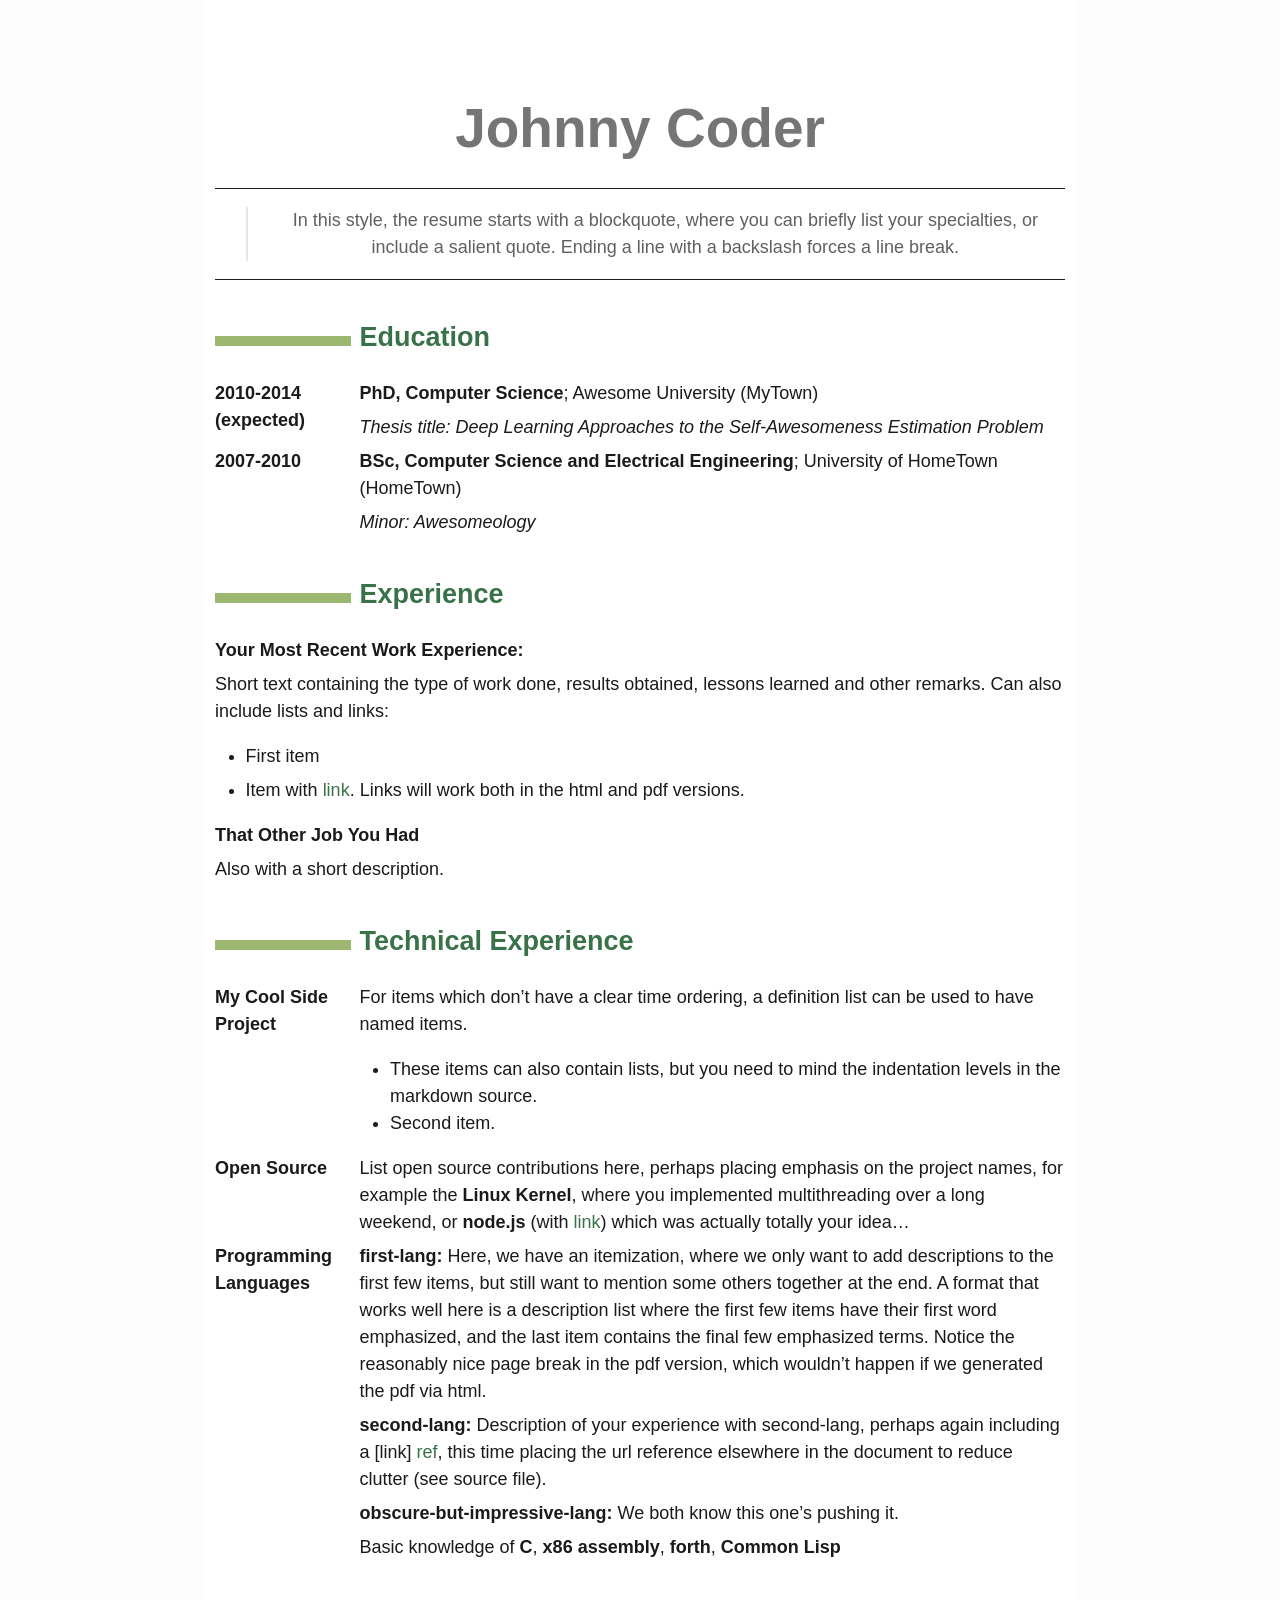
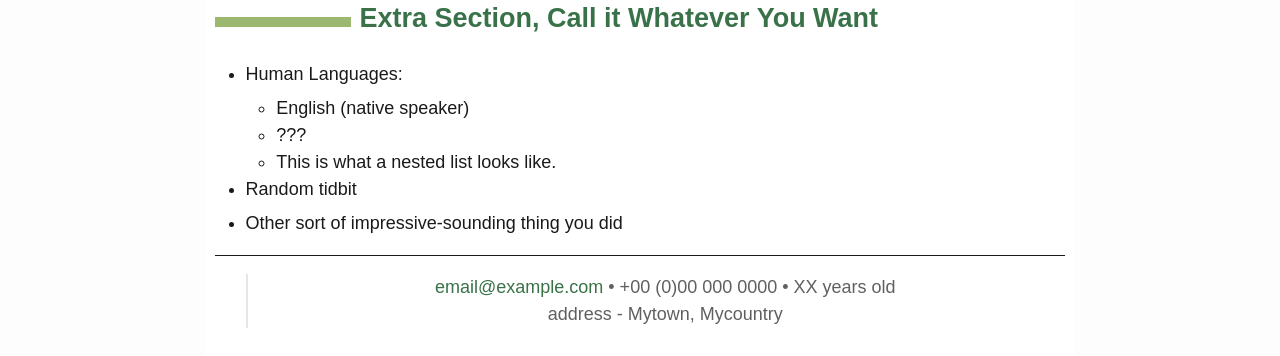
<file: output/example.html>
<!DOCTYPE html>
<html xmlns="http://www.w3.org/1999/xhtml" lang="" xml:lang="">
<head>
  <meta charset="utf-8" />
  <meta name="generator" content="pandoc" />
  <meta name="viewport" content="width=device-width, initial-scale=1.0, user-scalable=yes" />
  <title>example</title>
  <style>
    html {
      line-height: 1.5;
      font-family: Georgia, serif;
      font-size: 20px;
      color: #1a1a1a;
      background-color: #fdfdfd;
    }
    body {
      margin: 0 auto;
      max-width: 36em;
      padding-left: 50px;
      padding-right: 50px;
      padding-top: 50px;
      padding-bottom: 50px;
      hyphens: auto;
      overflow-wrap: break-word;
      text-rendering: optimizeLegibility;
      font-kerning: normal;
    }
    @media (max-width: 600px) {
      body {
        font-size: 0.9em;
        padding: 1em;
      }
    }
    @media print {
      body {
        background-color: transparent;
        color: black;
        font-size: 12pt;
      }
      p, h2, h3 {
        orphans: 3;
        widows: 3;
      }
      h2, h3, h4 {
        page-break-after: avoid;
      }
    }
    p {
      margin: 1em 0;
    }
    a {
      color: #1a1a1a;
    }
    a:visited {
      color: #1a1a1a;
    }
    img {
      max-width: 100%;
    }
    h1, h2, h3, h4, h5, h6 {
      margin-top: 1.4em;
    }
    h5, h6 {
      font-size: 1em;
      font-style: italic;
    }
    h6 {
      font-weight: normal;
    }
    ol, ul {
      padding-left: 1.7em;
      margin-top: 1em;
    }
    li > ol, li > ul {
      margin-top: 0;
    }
    blockquote {
      margin: 1em 0 1em 1.7em;
      padding-left: 1em;
      border-left: 2px solid #e6e6e6;
      color: #606060;
    }
    code {
      font-family: Menlo, Monaco, 'Lucida Console', Consolas, monospace;
      font-size: 85%;
      margin: 0;
    }
    pre {
      margin: 1em 0;
      overflow: auto;
    }
    pre code {
      padding: 0;
      overflow: visible;
      overflow-wrap: normal;
    }
    .sourceCode {
     background-color: transparent;
     overflow: visible;
    }
    hr {
      background-color: #1a1a1a;
      border: none;
      height: 1px;
      margin: 1em 0;
    }
    table {
      margin: 1em 0;
      border-collapse: collapse;
      width: 100%;
      overflow-x: auto;
      display: block;
      font-variant-numeric: lining-nums tabular-nums;
    }
    table caption {
      margin-bottom: 0.75em;
    }
    tbody {
      margin-top: 0.5em;
      border-top: 1px solid #1a1a1a;
      border-bottom: 1px solid #1a1a1a;
    }
    th {
      border-top: 1px solid #1a1a1a;
      padding: 0.25em 0.5em 0.25em 0.5em;
    }
    td {
      padding: 0.125em 0.5em 0.25em 0.5em;
    }
    header {
      margin-bottom: 4em;
      text-align: center;
    }
    #TOC li {
      list-style: none;
    }
    #TOC a:not(:hover) {
      text-decoration: none;
    }
    code{white-space: pre-wrap;}
    span.smallcaps{font-variant: small-caps;}
    span.underline{text-decoration: underline;}
    div.column{display: inline-block; vertical-align: top; width: 50%;}
    div.hanging-indent{margin-left: 1.5em; text-indent: -1.5em;}
    ul.task-list{list-style: none;}
    .display.math{display: block; text-align: center; margin: 0.5rem auto;}
  </style>
  <!--[if lt IE 9]>
    <script src="//cdnjs.cloudflare.com/ajax/libs/html5shiv/3.7.3/html5shiv-printshiv.min.js"></script>
  <![endif]-->
  <style type="text/css">
  /*
   * Copyright 2013 Christophe-Marie Duquesne <chmd@chmd.fr>
   *
   * CSS for making a resume with pandoc. Inspired by moderncv.
   *
   * This CSS document is delivered to you under the CC BY-SA 3.0 License.
   * https://creativecommons.org/licenses/by-sa/3.0/deed.en_US
   */

  /* Whole document */
  body {
      font-family: "Helvetica Neue", Helvetica, Arial, sans-serif;
      max-width: 850px;
      margin: auto;
      font-size:18px;
      background: #FFFFFF;
      padding: 10px 10px 10px 10px;
  }

  /* Title of the resume */
  h1 {
      font-size: 55px;
      color: #757575;
      text-align:center;
      margin-bottom:10px;
  }
  /* h1:hover { */
  /*     background-color: #757575; */
  /*     color: #FFFFFF; */
  /*     text-shadow: 1px 1px 1px #333; */
  /* } */

  /* Titles of categories */
  h2 {
      /* This is called "sectioncolor" in the ConTeXt stylesheet. */
      color: #397249;
  }
  /* There is a bar just before each category */
  h2:before {
      content: "";
      display: inline-block;
      margin-right:1%;
      width: 16%;
      height: 10px;
      /* This is called "rulecolor" in the ConTeXt stylesheet. */
      background-color: #9CB770;
  }
  /* h2:hover { */
  /*     background-color: #397249; */
  /*     color: #FFFFFF; */
  /*     text-shadow: 1px 1px 1px #333; */
  /* } */

  /* Definitions */
  dt {
      float: left;
      clear: left;
      width: 17%;
      font-weight: bold;
  }
  dd {
      margin-left: 17%;
      margin-bottom:7px;
  }
  p {
      margin-top:0;
      margin-bottom:7px;
  }

  /* Blockquotes */
  blockquote {
      text-align: center
  }

  /* Links */
  a {
      text-decoration: none;
      color: #397249;
  }
  a:hover, a:active {
      background-color: #397249;
      color: #FFFFFF;
      text-decoration: none;
      text-shadow: 1px 1px 1px #333;
  }

  /* Horizontal separators */
  hr {
      color: #A6A6A6;
  }

  table {
      width: 100%;
  }
  </style>
</head>
<body>
<h1 id="johnny-coder">Johnny Coder</h1>
<hr />
<blockquote>
<p>In this style, the resume starts with a blockquote, where you can briefly list your specialties, or include a salient quote. Ending a line with a backslash forces a line break.</p>
</blockquote>
<hr />
<h2 id="education">Education</h2>
<dl>
<dt>2010-2014 (expected)</dt>
<dd><p><strong>PhD, Computer Science</strong>; Awesome University (MyTown)</p>
<p><em>Thesis title: Deep Learning Approaches to the Self-Awesomeness Estimation Problem</em></p>
</dd>
<dt>2007-2010</dt>
<dd><p><strong>BSc, Computer Science and Electrical Engineering</strong>; University of HomeTown (HomeTown)</p>
<p><em>Minor: Awesomeology</em></p>
</dd>
</dl>
<h2 id="experience">Experience</h2>
<p><strong>Your Most Recent Work Experience:</strong></p>
<p>Short text containing the type of work done, results obtained, lessons learned and other remarks. Can also include lists and links:</p>
<ul>
<li><p>First item</p></li>
<li><p>Item with <a href="http://www.example.com">link</a>. Links will work both in the html and pdf versions.</p></li>
</ul>
<p><strong>That Other Job You Had</strong></p>
<p>Also with a short description.</p>
<h2 id="technical-experience">Technical Experience</h2>
<dl>
<dt>My Cool Side Project</dt>
<dd><p>For items which don’t have a clear time ordering, a definition list can be used to have named items.</p>
<ul>
<li>These items can also contain lists, but you need to mind the indentation levels in the markdown source.</li>
<li>Second item.</li>
</ul>
</dd>
<dt>Open Source</dt>
<dd>List open source contributions here, perhaps placing emphasis on the project names, for example the <strong>Linux Kernel</strong>, where you implemented multithreading over a long weekend, or <strong>node.js</strong> (with <a href="http://nodejs.org">link</a>) which was actually totally your idea…
</dd>
<dt>Programming Languages</dt>
<dd><strong>first-lang:</strong> Here, we have an itemization, where we only want to add descriptions to the first few items, but still want to mention some others together at the end. A format that works well here is a description list where the first few items have their first word emphasized, and the last item contains the final few emphasized terms. Notice the reasonably nice page break in the pdf version, which wouldn’t happen if we generated the pdf via html.
</dd>
<dd><p><strong>second-lang:</strong> Description of your experience with second-lang, perhaps again including a [link] <a href="https://github.com/githubuser/superlongprojectname">ref</a>, this time placing the url reference elsewhere in the document to reduce clutter (see source file).</p>
</dd>
<dd><p><strong>obscure-but-impressive-lang:</strong> We both know this one’s pushing it.</p>
</dd>
<dd><p>Basic knowledge of <strong>C</strong>, <strong>x86 assembly</strong>, <strong>forth</strong>, <strong>Common Lisp</strong></p>
</dd>
</dl>
<h2 id="extra-section-call-it-whatever-you-want">Extra Section, Call it Whatever You Want</h2>
<ul>
<li><p>Human Languages:</p>
<ul>
<li>English (native speaker)</li>
<li>???</li>
<li>This is what a nested list looks like.</li>
</ul></li>
<li><p>Random tidbit</p></li>
<li><p>Other sort of impressive-sounding thing you did</p></li>
</ul>
<hr />
<blockquote>
<p><a href="mailto:email@example.com" class="email">email@example.com</a> • +00 (0)00 000 0000 • XX years old<br />
address - Mytown, Mycountry</p>
</blockquote>
</body>
</html>
</file>
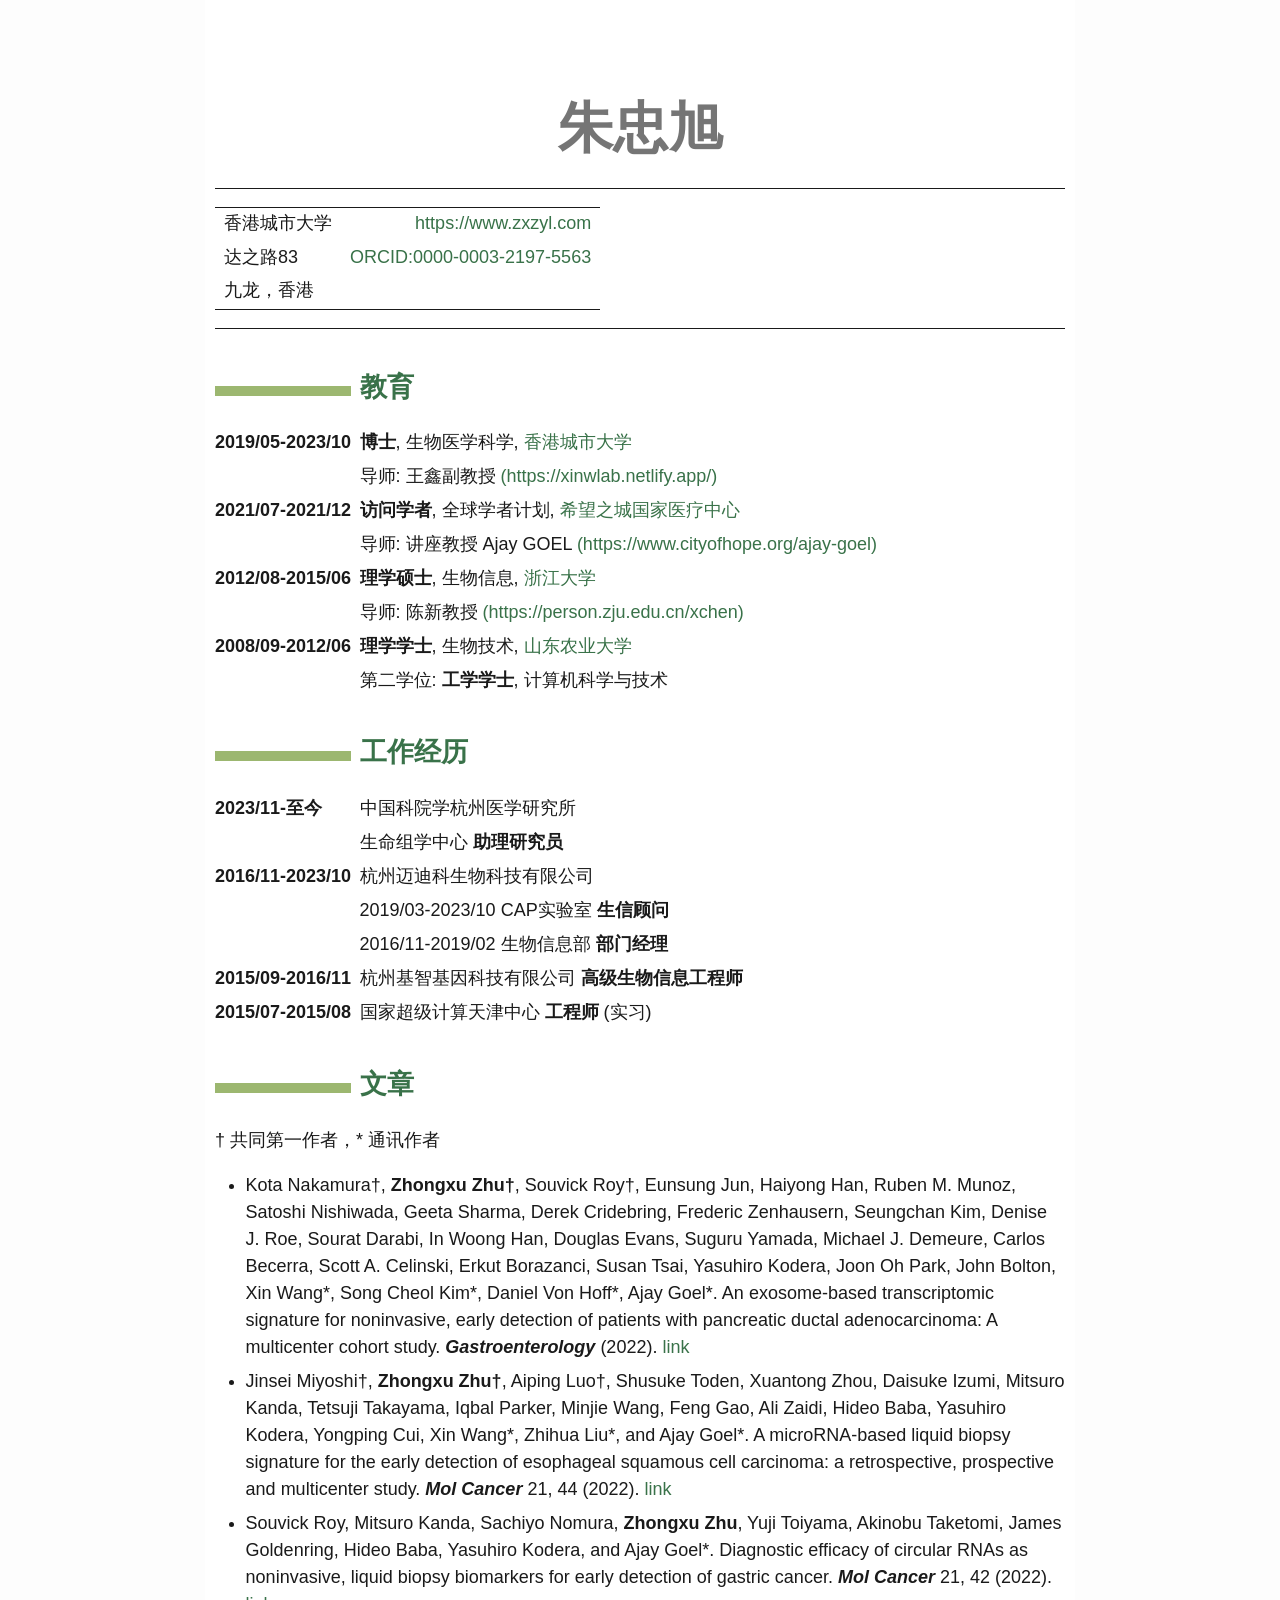
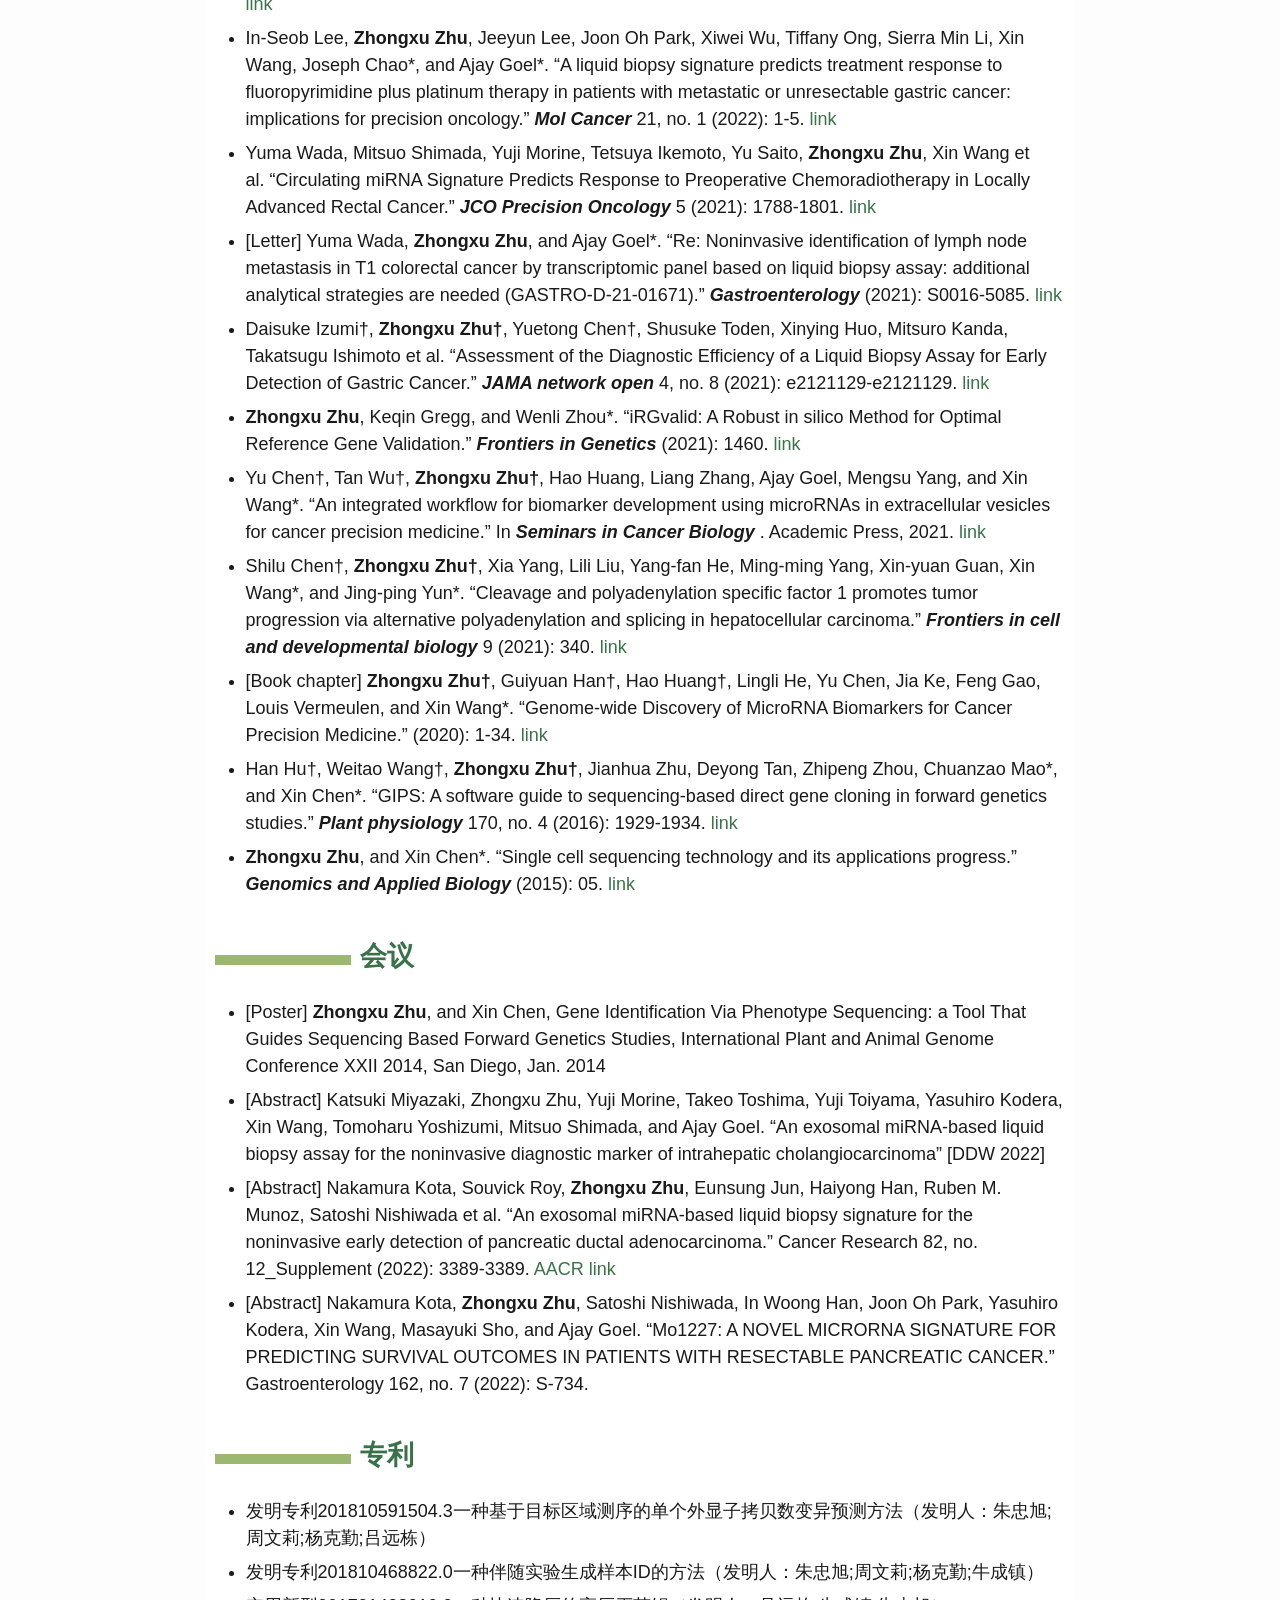
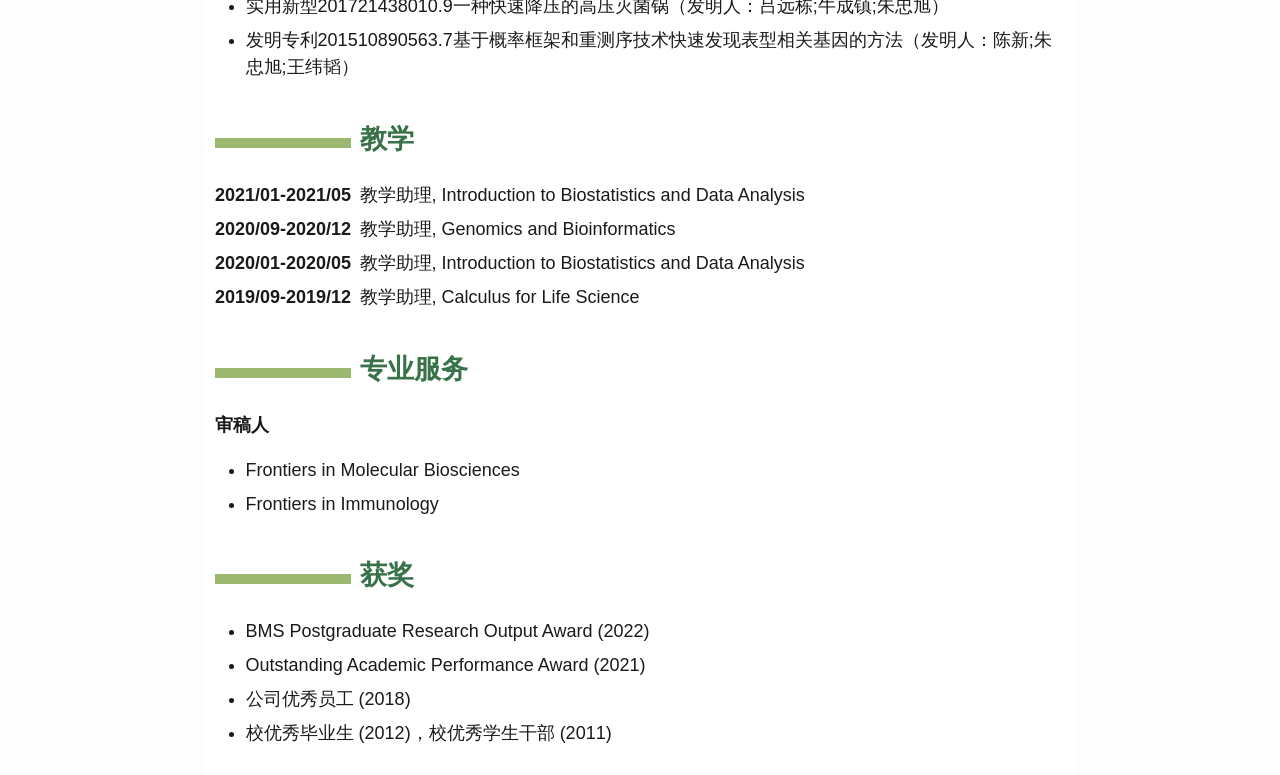
<file: output/full.Chtmp.html>
<!DOCTYPE html>
<html xmlns="http://www.w3.org/1999/xhtml" lang="" xml:lang="">
<head>
  <meta charset="utf-8" />
  <meta name="generator" content="pandoc" />
  <meta name="viewport" content="width=device-width, initial-scale=1.0, user-scalable=yes" />
  <title>full.Chtmp</title>
  <style>
    html {
      line-height: 1.5;
      font-family: Georgia, serif;
      font-size: 20px;
      color: #1a1a1a;
      background-color: #fdfdfd;
    }
    body {
      margin: 0 auto;
      max-width: 36em;
      padding-left: 50px;
      padding-right: 50px;
      padding-top: 50px;
      padding-bottom: 50px;
      hyphens: auto;
      overflow-wrap: break-word;
      text-rendering: optimizeLegibility;
      font-kerning: normal;
    }
    @media (max-width: 600px) {
      body {
        font-size: 0.9em;
        padding: 1em;
      }
    }
    @media print {
      body {
        background-color: transparent;
        color: black;
        font-size: 12pt;
      }
      p, h2, h3 {
        orphans: 3;
        widows: 3;
      }
      h2, h3, h4 {
        page-break-after: avoid;
      }
    }
    p {
      margin: 1em 0;
    }
    a {
      color: #1a1a1a;
    }
    a:visited {
      color: #1a1a1a;
    }
    img {
      max-width: 100%;
    }
    h1, h2, h3, h4, h5, h6 {
      margin-top: 1.4em;
    }
    h5, h6 {
      font-size: 1em;
      font-style: italic;
    }
    h6 {
      font-weight: normal;
    }
    ol, ul {
      padding-left: 1.7em;
      margin-top: 1em;
    }
    li > ol, li > ul {
      margin-top: 0;
    }
    blockquote {
      margin: 1em 0 1em 1.7em;
      padding-left: 1em;
      border-left: 2px solid #e6e6e6;
      color: #606060;
    }
    code {
      font-family: Menlo, Monaco, 'Lucida Console', Consolas, monospace;
      font-size: 85%;
      margin: 0;
    }
    pre {
      margin: 1em 0;
      overflow: auto;
    }
    pre code {
      padding: 0;
      overflow: visible;
      overflow-wrap: normal;
    }
    .sourceCode {
     background-color: transparent;
     overflow: visible;
    }
    hr {
      background-color: #1a1a1a;
      border: none;
      height: 1px;
      margin: 1em 0;
    }
    table {
      margin: 1em 0;
      border-collapse: collapse;
      width: 100%;
      overflow-x: auto;
      display: block;
      font-variant-numeric: lining-nums tabular-nums;
    }
    table caption {
      margin-bottom: 0.75em;
    }
    tbody {
      margin-top: 0.5em;
      border-top: 1px solid #1a1a1a;
      border-bottom: 1px solid #1a1a1a;
    }
    th {
      border-top: 1px solid #1a1a1a;
      padding: 0.25em 0.5em 0.25em 0.5em;
    }
    td {
      padding: 0.125em 0.5em 0.25em 0.5em;
    }
    header {
      margin-bottom: 4em;
      text-align: center;
    }
    #TOC li {
      list-style: none;
    }
    #TOC a:not(:hover) {
      text-decoration: none;
    }
    code{white-space: pre-wrap;}
    span.smallcaps{font-variant: small-caps;}
    span.underline{text-decoration: underline;}
    div.column{display: inline-block; vertical-align: top; width: 50%;}
    div.hanging-indent{margin-left: 1.5em; text-indent: -1.5em;}
    ul.task-list{list-style: none;}
    .display.math{display: block; text-align: center; margin: 0.5rem auto;}
  </style>
  <!--[if lt IE 9]>
    <script src="//cdnjs.cloudflare.com/ajax/libs/html5shiv/3.7.3/html5shiv-printshiv.min.js"></script>
  <![endif]-->
  <style type="text/css">
  /*
   * Copyright 2013 Christophe-Marie Duquesne <chmd@chmd.fr>
   *
   * CSS for making a resume with pandoc. Inspired by moderncv.
   *
   * This CSS document is delivered to you under the CC BY-SA 3.0 License.
   * https://creativecommons.org/licenses/by-sa/3.0/deed.en_US
   */

  /* Whole document */
  body {
      font-family: "Helvetica Neue", Helvetica, Arial, sans-serif;
      max-width: 850px;
      margin: auto;
      font-size:18px;
      background: #FFFFFF;
      padding: 10px 10px 10px 10px;
  }

  /* Title of the resume */
  h1 {
      font-size: 55px;
      color: #757575;
      text-align:center;
      margin-bottom:10px;
  }
  /* h1:hover { */
  /*     background-color: #757575; */
  /*     color: #FFFFFF; */
  /*     text-shadow: 1px 1px 1px #333; */
  /* } */

  /* Titles of categories */
  h2 {
      /* This is called "sectioncolor" in the ConTeXt stylesheet. */
      color: #397249;
  }
  /* There is a bar just before each category */
  h2:before {
      content: "";
      display: inline-block;
      margin-right:1%;
      width: 16%;
      height: 10px;
      /* This is called "rulecolor" in the ConTeXt stylesheet. */
      background-color: #9CB770;
  }
  /* h2:hover { */
  /*     background-color: #397249; */
  /*     color: #FFFFFF; */
  /*     text-shadow: 1px 1px 1px #333; */
  /* } */

  /* Definitions */
  dt {
      float: left;
      clear: left;
      width: 17%;
      font-weight: bold;
  }
  dd {
      margin-left: 17%;
      margin-bottom:7px;
  }
  p {
      margin-top:0;
      margin-bottom:7px;
  }

  /* Blockquotes */
  blockquote {
      text-align: center
  }

  /* Links */
  a {
      text-decoration: none;
      color: #397249;
  }
  a:hover, a:active {
      background-color: #397249;
      color: #FFFFFF;
      text-decoration: none;
      text-shadow: 1px 1px 1px #333;
  }

  /* Horizontal separators */
  hr {
      color: #A6A6A6;
  }

  table {
      width: 100%;
  }
  </style>
</head>
<body>
<h1 id="朱忠旭">朱忠旭</h1>
<hr />
<table>
<tbody>
<tr class="odd">
<td style="text-align: left;">香港城市大学</td>
<td style="text-align: right;"><a href="https://www.zxzyl.com">https://www.zxzyl.com</a></td>
</tr>
<tr class="even">
<td style="text-align: left;">达之路83</td>
<td style="text-align: right;"><a href="https://orcid.org/0000-0003-2197-5563">ORCID:0000-0003-2197-5563</a></td>
</tr>
<tr class="odd">
<td style="text-align: left;">九龙，香港</td>
<td style="text-align: right;"></td>
</tr>
</tbody>
</table>
<hr />
<h2 id="教育">教育</h2>
<dl>
<dt>2019/05-2023/10</dt>
<dd><p><strong>博士</strong>, 生物医学科学, <a href="https://www.cityu.edu.hk">香港城市大学</a></p>
<p>导师: 王鑫副教授 <a href="https://xinwlab.netlify.app/">(https://xinwlab.netlify.app/)</a></p>
</dd>
<dt>2021/07-2021/12</dt>
<dd><p><strong>访问学者</strong>, 全球学者计划, <a href="https://www.cityofhope.org/homepage">希望之城国家医疗中心</a></p>
<p>导师: 讲座教授 Ajay GOEL <a href="https://www.cityofhope.org/ajay-goel">(https://www.cityofhope.org/ajay-goel)</a></p>
</dd>
<dt>2012/08-2015/06</dt>
<dd><p><strong>理学硕士</strong>, 生物信息, <a href="https://www.zju.edu.cn">浙江大学</a></p>
<p>导师: 陈新教授 <a href="https://person.zju.edu.cn/xchen">(https://person.zju.edu.cn/xchen)</a></p>
</dd>
<dt>2008/09-2012/06</dt>
<dd><p><strong>理学学士</strong>, 生物技术, <a href="https://www.sdau.edu.cn">山东农业大学</a></p>
<p>第二学位: <strong>工学学士</strong>, 计算机科学与技术</p>
</dd>
</dl>
<h2 id="工作经历">工作经历</h2>
<dl>
<dt>2023/11-至今</dt>
<dd><p>中国科院学杭州医学研究所</p>
<p>生命组学中心 <strong>助理研究员</strong></p>
</dd>
<dt>2016/11-2023/10</dt>
<dd><p>杭州迈迪科生物科技有限公司</p>
<p>2019/03-2023/10 CAP实验室 <strong>生信顾问</strong></p>
<p>2016/11-2019/02 生物信息部 <strong>部门经理</strong></p>
</dd>
<dt>2015/09-2016/11</dt>
<dd>杭州基智基因科技有限公司 <strong>高级生物信息工程师</strong>
</dd>
<dt>2015/07-2015/08</dt>
<dd>国家超级计算天津中心 <strong>工程师</strong> (实习)
</dd>
</dl>
<h2 id="文章">文章</h2>
<p>† 共同第一作者，* 通讯作者</p>
<ul>
<li><p>Kota Nakamura†, <strong>Zhongxu Zhu†</strong>, Souvick Roy†, Eunsung Jun, Haiyong Han, Ruben M. Munoz, Satoshi Nishiwada, Geeta Sharma, Derek Cridebring, Frederic Zenhausern, Seungchan Kim, Denise J. Roe, Sourat Darabi, In Woong Han, Douglas Evans, Suguru Yamada, Michael J. Demeure, Carlos Becerra, Scott A. Celinski, Erkut Borazanci, Susan Tsai, Yasuhiro Kodera, Joon Oh Park, John Bolton, Xin Wang*, Song Cheol Kim*, Daniel Von Hoff*, Ajay Goel*. An exosome-based transcriptomic signature for noninvasive, early detection of patients with pancreatic ductal adenocarcinoma: A multicenter cohort study. <strong><em>Gastroenterology</em></strong> (2022). <a href="https://doi.org/10.1053/j.gastro.2022.06.090">link</a></p></li>
<li><p>Jinsei Miyoshi†, <strong>Zhongxu Zhu†</strong>, Aiping Luo†, Shusuke Toden, Xuantong Zhou, Daisuke Izumi, Mitsuro Kanda, Tetsuji Takayama, Iqbal Parker, Minjie Wang, Feng Gao, Ali Zaidi, Hideo Baba, Yasuhiro Kodera, Yongping Cui, Xin Wang*, Zhihua Liu*, and Ajay Goel*. A microRNA-based liquid biopsy signature for the early detection of esophageal squamous cell carcinoma: a retrospective, prospective and multicenter study. <strong><em>Mol Cancer</em></strong> 21, 44 (2022). <a href="https://doi.org/10.1186/s12943-022-01507-x">link</a></p></li>
<li><p>Souvick Roy, Mitsuro Kanda, Sachiyo Nomura, <strong>Zhongxu Zhu</strong>, Yuji Toiyama, Akinobu Taketomi, James Goldenring, Hideo Baba, Yasuhiro Kodera, and Ajay Goel*. Diagnostic efficacy of circular RNAs as noninvasive, liquid biopsy biomarkers for early detection of gastric cancer. <strong><em>Mol Cancer</em></strong> 21, 42 (2022). <a href="https://doi.org/10.1186/s12943-022-01527-7">link</a></p></li>
<li><p>In-Seob Lee, <strong>Zhongxu Zhu</strong>, Jeeyun Lee, Joon Oh Park, Xiwei Wu, Tiffany Ong, Sierra Min Li, Xin Wang, Joseph Chao*, and Ajay Goel*. “A liquid biopsy signature predicts treatment response to fluoropyrimidine plus platinum therapy in patients with metastatic or unresectable gastric cancer: implications for precision oncology.” <strong><em>Mol Cancer</em></strong> 21, no. 1 (2022): 1-5. <a href="https://doi.org/10.1186/s12943-021-01483-8">link</a></p></li>
<li><p>Yuma Wada, Mitsuo Shimada, Yuji Morine, Tetsuya Ikemoto, Yu Saito, <strong>Zhongxu Zhu</strong>, Xin Wang et al. “Circulating miRNA Signature Predicts Response to Preoperative Chemoradiotherapy in Locally Advanced Rectal Cancer.” <strong><em>JCO Precision Oncology</em></strong> 5 (2021): 1788-1801. <a href="https://doi.org/10.1200/PO.21.00015">link</a></p></li>
<li><p>[Letter] Yuma Wada, <strong>Zhongxu Zhu</strong>, and Ajay Goel*. “Re: Noninvasive identification of lymph node metastasis in T1 colorectal cancer by transcriptomic panel based on liquid biopsy assay: additional analytical strategies are needed (GASTRO-D-21-01671).” <strong><em>Gastroenterology</em></strong> (2021): S0016-5085. <a href="https://doi.org/10.1053/j.gastro.2021.09.013">link</a></p></li>
<li><p>Daisuke Izumi†, <strong>Zhongxu Zhu†</strong>, Yuetong Chen†, Shusuke Toden, Xinying Huo, Mitsuro Kanda, Takatsugu Ishimoto et al. “Assessment of the Diagnostic Efficiency of a Liquid Biopsy Assay for Early Detection of Gastric Cancer.” <strong><em>JAMA network open</em></strong> 4, no. 8 (2021): e2121129-e2121129. <a href="https://doi.org/10.1001/jamanetworkopen.2021.21129">link</a></p></li>
<li><p><strong>Zhongxu Zhu</strong>, Keqin Gregg, and Wenli Zhou*. “iRGvalid: A Robust in silico Method for Optimal Reference Gene Validation.” <strong><em>Frontiers in Genetics</em></strong> (2021): 1460. <a href="https://doi.org/10.3389/fgene.2021.716653">link</a></p></li>
<li><p>Yu Chen†, Tan Wu†, <strong>Zhongxu Zhu†</strong>, Hao Huang, Liang Zhang, Ajay Goel, Mengsu Yang, and Xin Wang*. “An integrated workflow for biomarker development using microRNAs in extracellular vesicles for cancer precision medicine.” In <strong><em>Seminars in Cancer Biology</em></strong> . Academic Press, 2021. <a href="https://doi.org/10.1016/j.semcancer.2021.03.011">link</a></p></li>
<li><p>Shilu Chen†, <strong>Zhongxu Zhu†</strong>, Xia Yang, Lili Liu, Yang-fan He, Ming-ming Yang, Xin-yuan Guan, Xin Wang*, and Jing-ping Yun*. “Cleavage and polyadenylation specific factor 1 promotes tumor progression via alternative polyadenylation and splicing in hepatocellular carcinoma.” <strong><em>Frontiers in cell and developmental biology</em></strong> 9 (2021): 340. <a href="https://doi.org/10.3389/fcell.2021.616835">link</a></p></li>
<li><p>[Book chapter] <strong>Zhongxu Zhu†</strong>, Guiyuan Han†, Hao Huang†, Lingli He, Yu Chen, Jia Ke, Feng Gao, Louis Vermeulen, and Xin Wang*. “Genome-wide Discovery of MicroRNA Biomarkers for Cancer Precision Medicine.” (2020): 1-34. <a href="https://doi.org/10.1039/9781788019958-00001">link</a></p></li>
<li><p>Han Hu†, Weitao Wang†, <strong>Zhongxu Zhu†</strong>, Jianhua Zhu, Deyong Tan, Zhipeng Zhou, Chuanzao Mao*, and Xin Chen*. “GIPS: A software guide to sequencing-based direct gene cloning in forward genetics studies.” <strong><em>Plant physiology</em></strong> 170, no. 4 (2016): 1929-1934. <a href="http://dx.doi.org/10.1104/pp.15.01327">link</a></p></li>
<li><p><strong>Zhongxu Zhu</strong>, and Xin Chen*. “Single cell sequencing technology and its applications progress.” <strong><em>Genomics and Applied Biology</em></strong> (2015): 05. <a href="http://dx.doi.org/10.13417/j.gab.034.000902">link</a></p></li>
</ul>
<h2 id="会议">会议</h2>
<ul>
<li><p>[Poster] <strong>Zhongxu Zhu</strong>, and Xin Chen, Gene Identification Via Phenotype Sequencing: a Tool That Guides Sequencing Based Forward Genetics Studies, International Plant and Animal Genome Conference XXII 2014, San Diego, Jan. 2014</p></li>
<li><p>[Abstract] Katsuki Miyazaki, Zhongxu Zhu, Yuji Morine, Takeo Toshima, Yuji Toiyama, Yasuhiro Kodera, Xin Wang, Tomoharu Yoshizumi, Mitsuo Shimada, and Ajay Goel. “An exosomal miRNA-based liquid biopsy assay for the noninvasive diagnostic marker of intrahepatic cholangiocarcinoma” [DDW 2022]</p></li>
<li><p>[Abstract] Nakamura Kota, Souvick Roy, <strong>Zhongxu Zhu</strong>, Eunsung Jun, Haiyong Han, Ruben M. Munoz, Satoshi Nishiwada et al. “An exosomal miRNA-based liquid biopsy signature for the noninvasive early detection of pancreatic ductal adenocarcinoma.” Cancer Research 82, no. 12_Supplement (2022): 3389-3389. <a href="https://aacrjournals.org/cancerres/article/82/12_Supplement/3389/700151">AACR link</a></p></li>
<li><p>[Abstract] Nakamura Kota, <strong>Zhongxu Zhu</strong>, Satoshi Nishiwada, In Woong Han, Joon Oh Park, Yasuhiro Kodera, Xin Wang, Masayuki Sho, and Ajay Goel. “Mo1227: A NOVEL MICRORNA SIGNATURE FOR PREDICTING SURVIVAL OUTCOMES IN PATIENTS WITH RESECTABLE PANCREATIC CANCER.” Gastroenterology 162, no. 7 (2022): S-734.</p></li>
</ul>
<h2 id="专利">专利</h2>
<ul>
<li><p>发明专利201810591504.3一种基于目标区域测序的单个外显子拷贝数变异预测方法（发明人：朱忠旭;周文莉;杨克勤;吕远栋）</p></li>
<li><p>发明专利201810468822.0一种伴随实验生成样本ID的方法（发明人：朱忠旭;周文莉;杨克勤;牛成镇）</p></li>
<li><p>实用新型201721438010.9一种快速降压的高压灭菌锅（发明人：吕远栋;牛成镇;朱忠旭）</p></li>
<li><p>发明专利201510890563.7基于概率框架和重测序技术快速发现表型相关基因的方法（发明人：陈新;朱忠旭;王纬韬）</p></li>
</ul>
<h2 id="教学">教学</h2>
<dl>
<dt>2021/01-2021/05</dt>
<dd>教学助理, Introduction to Biostatistics and Data Analysis
</dd>
<dt>2020/09-2020/12</dt>
<dd>教学助理, Genomics and Bioinformatics
</dd>
<dt>2020/01-2020/05</dt>
<dd>教学助理, Introduction to Biostatistics and Data Analysis
</dd>
<dt>2019/09-2019/12</dt>
<dd>教学助理, Calculus for Life Science
</dd>
</dl>
<h2 id="专业服务">专业服务</h2>
<p><strong>审稿人</strong></p>
<ul>
<li><p>Frontiers in Molecular Biosciences</p></li>
<li><p>Frontiers in Immunology</p></li>
</ul>
<h2 id="获奖">获奖</h2>
<ul>
<li><p>BMS Postgraduate Research Output Award (2022)</p></li>
<li><p>Outstanding Academic Performance Award (2021)</p></li>
<li><p>公司优秀员工 (2018)</p></li>
<li><p>校优秀毕业生 (2012)，校优秀学生干部 (2011)</p></li>
</ul>
</body>
</html>
</file>
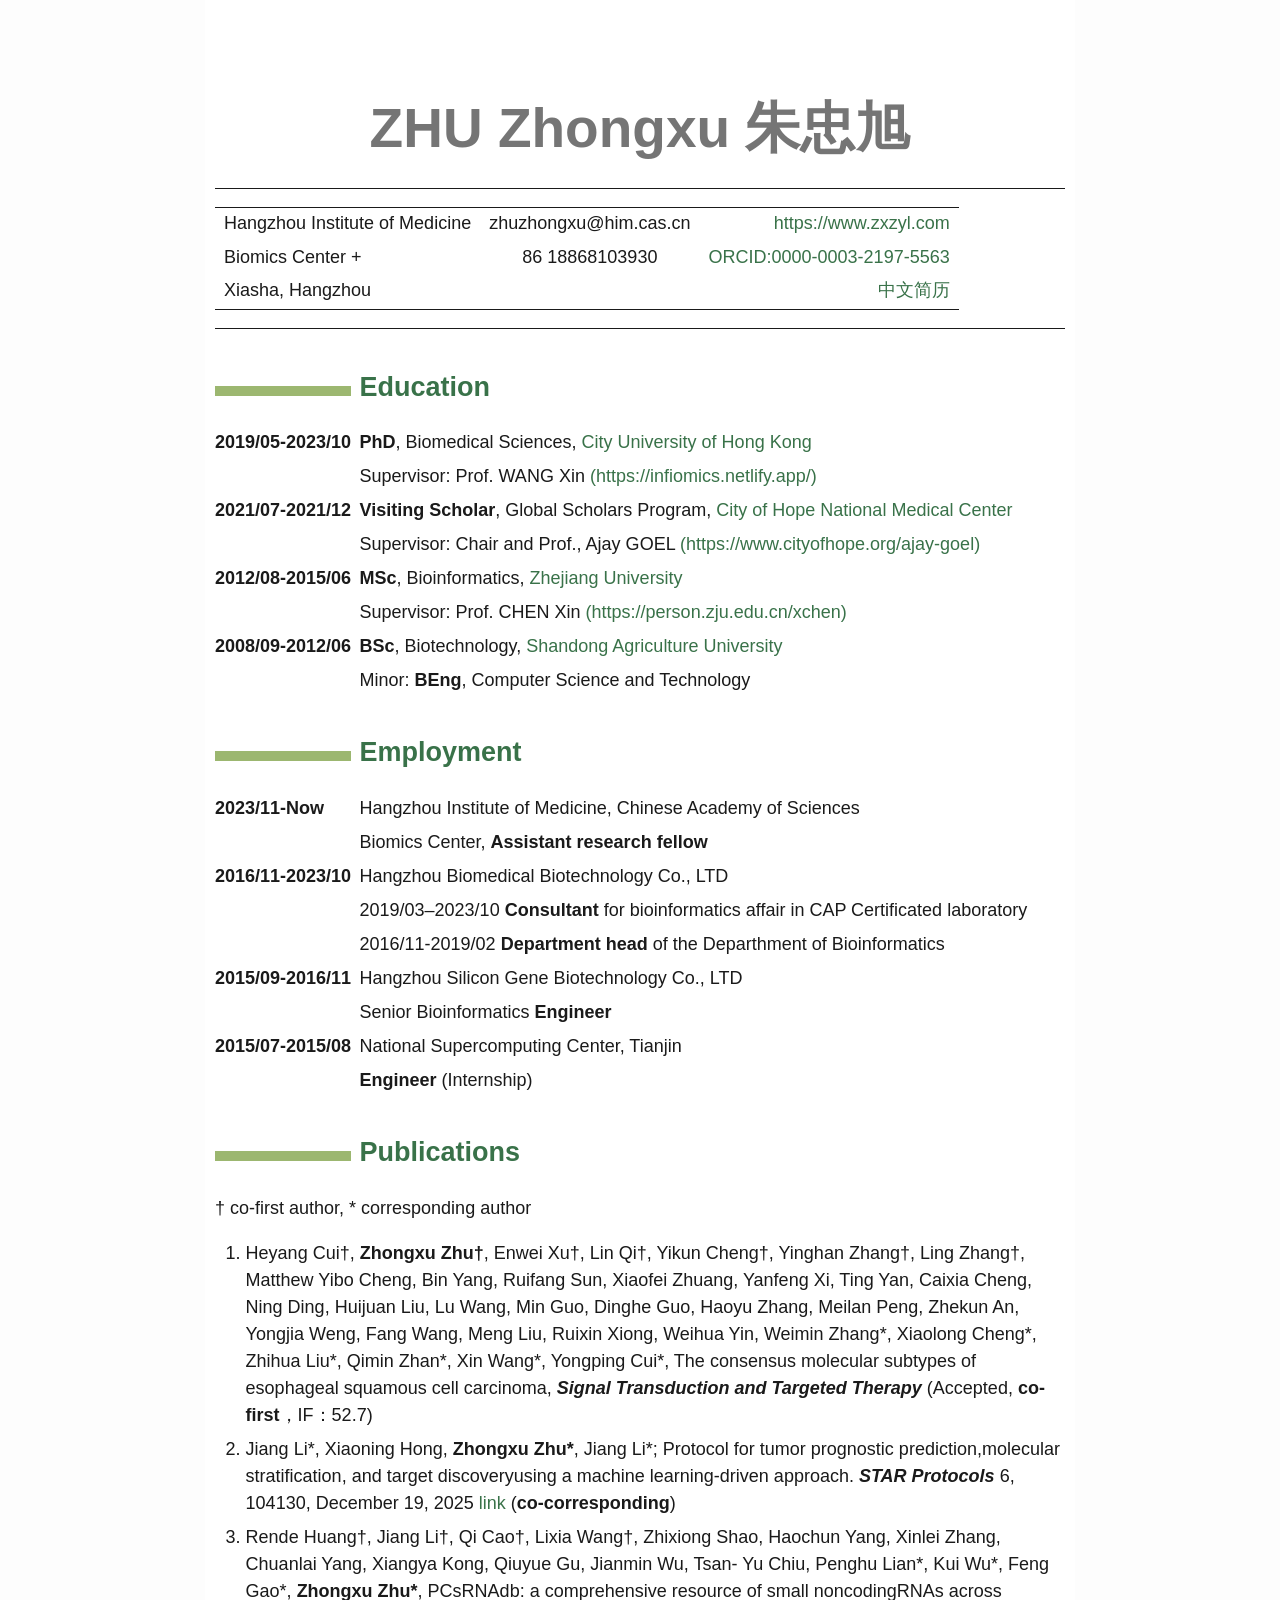
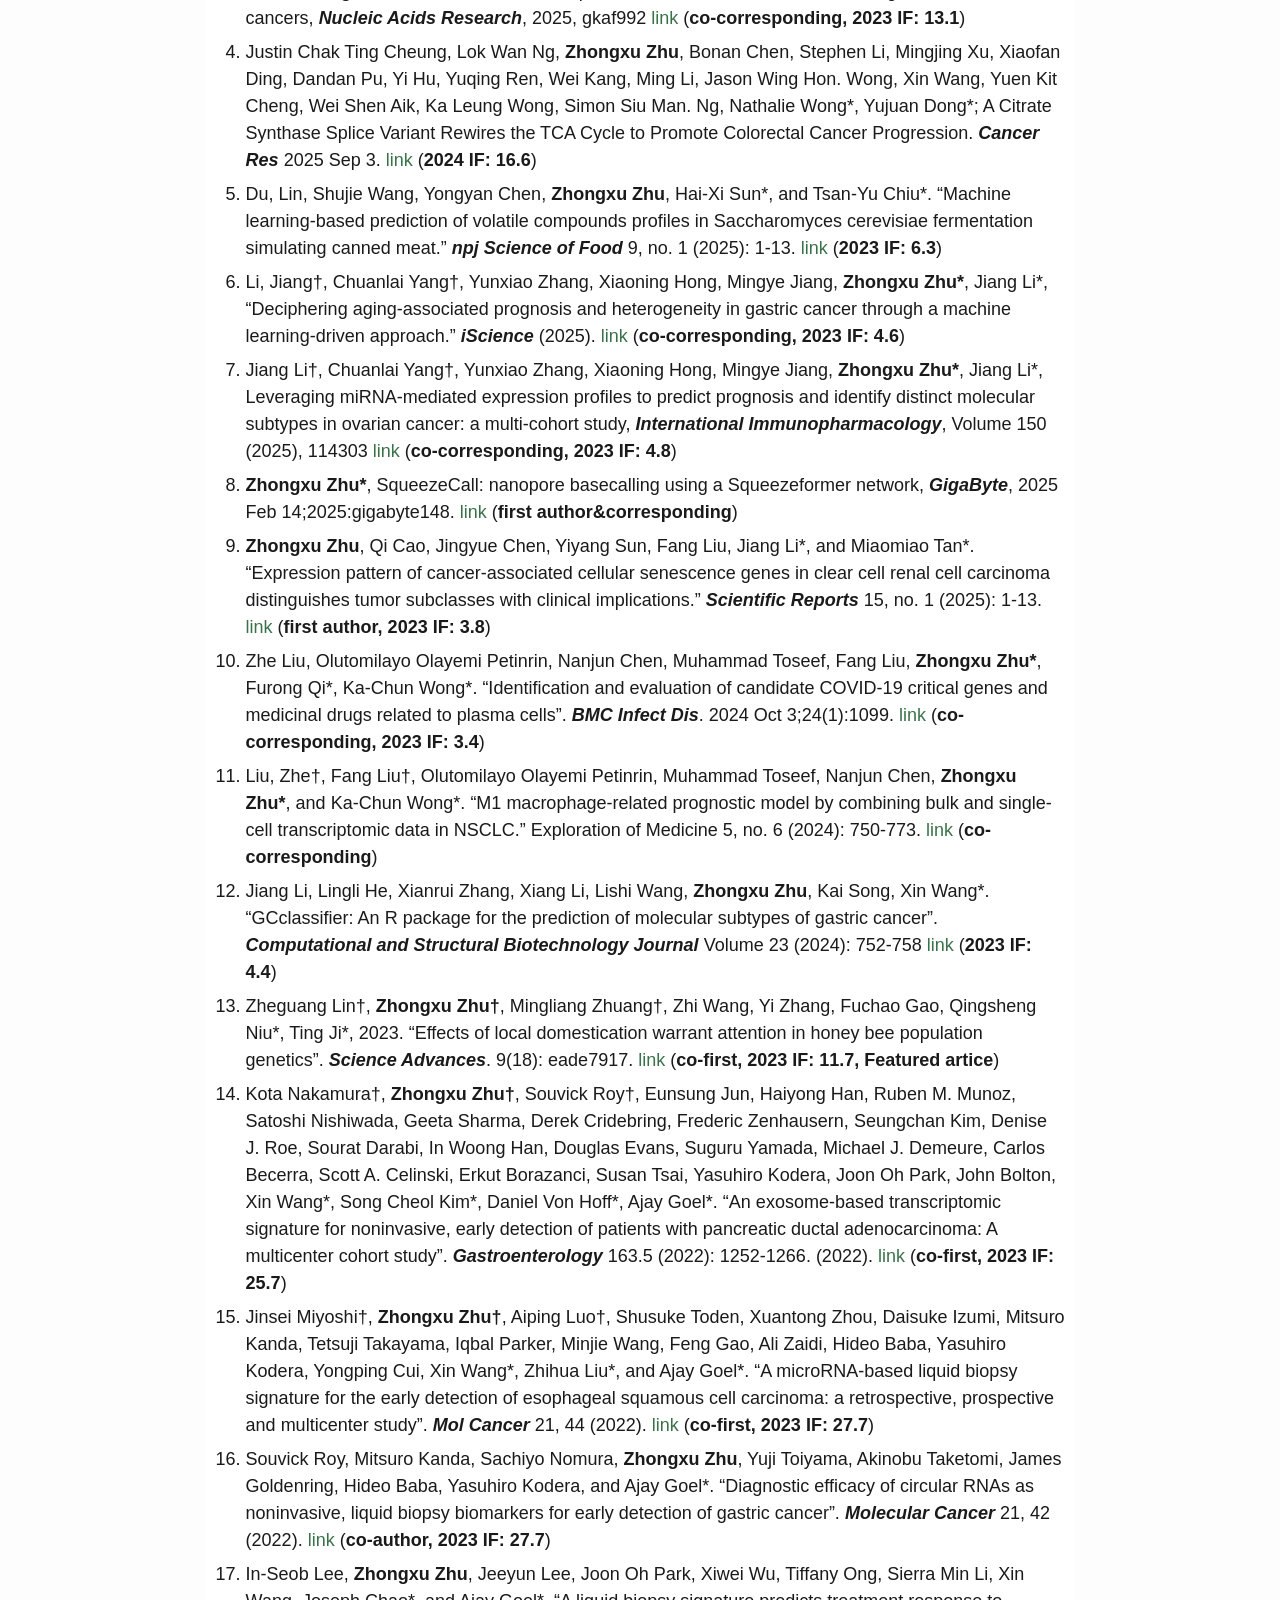
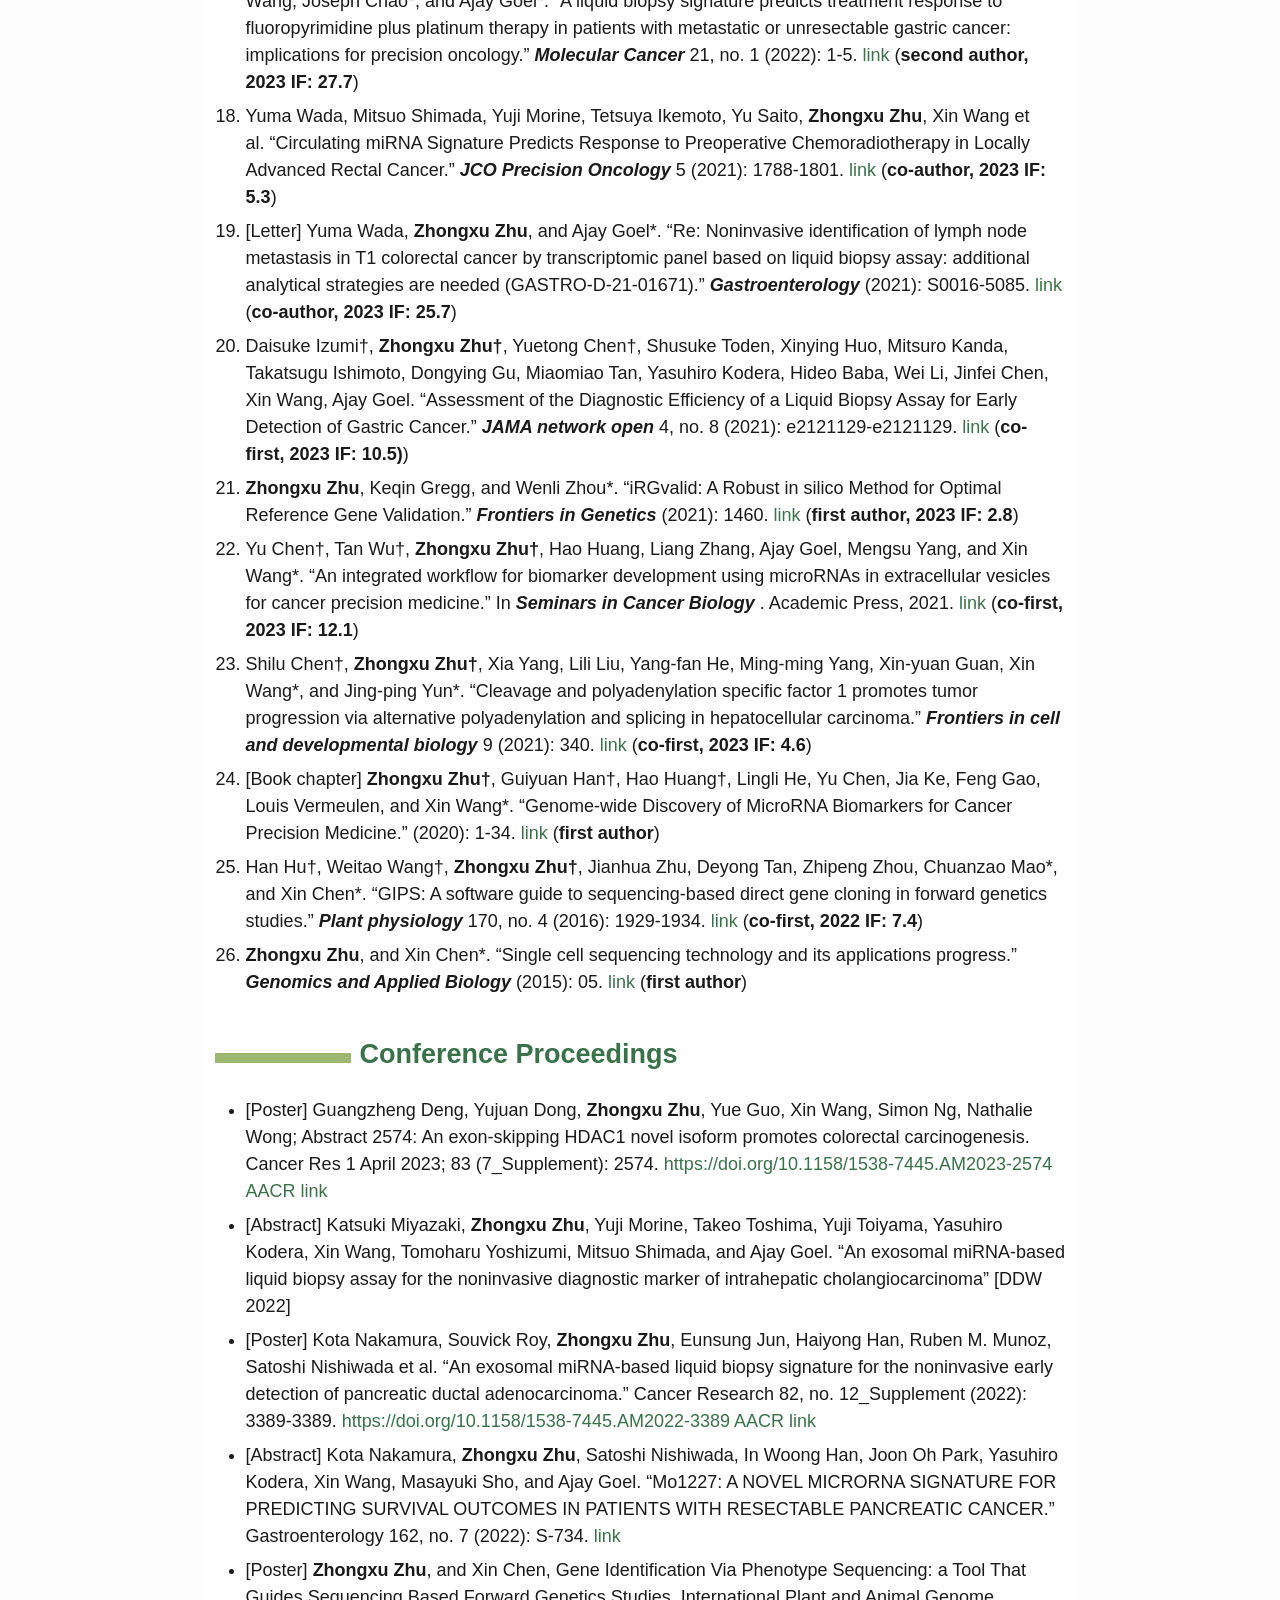
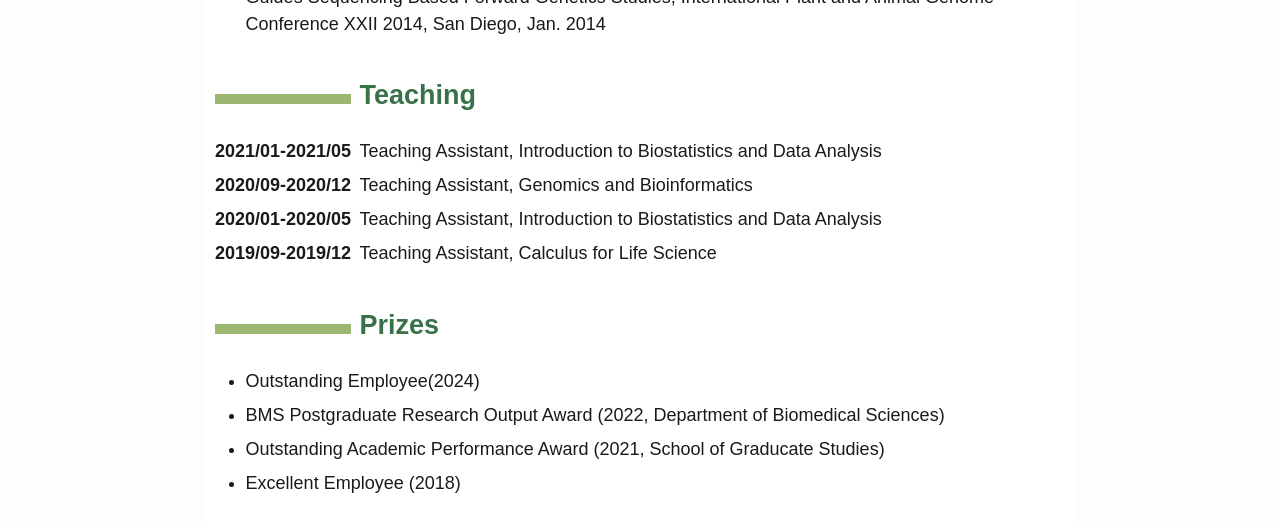
<file: output/full.Eng.tmp.html>
<!DOCTYPE html>
<html xmlns="http://www.w3.org/1999/xhtml" lang="" xml:lang="">
<head>
  <meta charset="utf-8" />
  <meta name="generator" content="pandoc" />
  <meta name="viewport" content="width=device-width, initial-scale=1.0, user-scalable=yes" />
  <title>full.Eng.tmp</title>
  <style>
    html {
      line-height: 1.5;
      font-family: Georgia, serif;
      font-size: 20px;
      color: #1a1a1a;
      background-color: #fdfdfd;
    }
    body {
      margin: 0 auto;
      max-width: 36em;
      padding-left: 50px;
      padding-right: 50px;
      padding-top: 50px;
      padding-bottom: 50px;
      hyphens: auto;
      overflow-wrap: break-word;
      text-rendering: optimizeLegibility;
      font-kerning: normal;
    }
    @media (max-width: 600px) {
      body {
        font-size: 0.9em;
        padding: 1em;
      }
    }
    @media print {
      body {
        background-color: transparent;
        color: black;
        font-size: 12pt;
      }
      p, h2, h3 {
        orphans: 3;
        widows: 3;
      }
      h2, h3, h4 {
        page-break-after: avoid;
      }
    }
    p {
      margin: 1em 0;
    }
    a {
      color: #1a1a1a;
    }
    a:visited {
      color: #1a1a1a;
    }
    img {
      max-width: 100%;
    }
    h1, h2, h3, h4, h5, h6 {
      margin-top: 1.4em;
    }
    h5, h6 {
      font-size: 1em;
      font-style: italic;
    }
    h6 {
      font-weight: normal;
    }
    ol, ul {
      padding-left: 1.7em;
      margin-top: 1em;
    }
    li > ol, li > ul {
      margin-top: 0;
    }
    blockquote {
      margin: 1em 0 1em 1.7em;
      padding-left: 1em;
      border-left: 2px solid #e6e6e6;
      color: #606060;
    }
    code {
      font-family: Menlo, Monaco, 'Lucida Console', Consolas, monospace;
      font-size: 85%;
      margin: 0;
    }
    pre {
      margin: 1em 0;
      overflow: auto;
    }
    pre code {
      padding: 0;
      overflow: visible;
      overflow-wrap: normal;
    }
    .sourceCode {
     background-color: transparent;
     overflow: visible;
    }
    hr {
      background-color: #1a1a1a;
      border: none;
      height: 1px;
      margin: 1em 0;
    }
    table {
      margin: 1em 0;
      border-collapse: collapse;
      width: 100%;
      overflow-x: auto;
      display: block;
      font-variant-numeric: lining-nums tabular-nums;
    }
    table caption {
      margin-bottom: 0.75em;
    }
    tbody {
      margin-top: 0.5em;
      border-top: 1px solid #1a1a1a;
      border-bottom: 1px solid #1a1a1a;
    }
    th {
      border-top: 1px solid #1a1a1a;
      padding: 0.25em 0.5em 0.25em 0.5em;
    }
    td {
      padding: 0.125em 0.5em 0.25em 0.5em;
    }
    header {
      margin-bottom: 4em;
      text-align: center;
    }
    #TOC li {
      list-style: none;
    }
    #TOC a:not(:hover) {
      text-decoration: none;
    }
    code{white-space: pre-wrap;}
    span.smallcaps{font-variant: small-caps;}
    span.underline{text-decoration: underline;}
    div.column{display: inline-block; vertical-align: top; width: 50%;}
    div.hanging-indent{margin-left: 1.5em; text-indent: -1.5em;}
    ul.task-list{list-style: none;}
    .display.math{display: block; text-align: center; margin: 0.5rem auto;}
  </style>
  <!--[if lt IE 9]>
    <script src="//cdnjs.cloudflare.com/ajax/libs/html5shiv/3.7.3/html5shiv-printshiv.min.js"></script>
  <![endif]-->
  <style type="text/css">
  /*
   * Copyright 2013 Christophe-Marie Duquesne <chmd@chmd.fr>
   *
   * CSS for making a resume with pandoc. Inspired by moderncv.
   *
   * This CSS document is delivered to you under the CC BY-SA 3.0 License.
   * https://creativecommons.org/licenses/by-sa/3.0/deed.en_US
   */

  /* Whole document */
  body {
      font-family: "Helvetica Neue", Helvetica, Arial, sans-serif;
      max-width: 850px;
      margin: auto;
      font-size:18px;
      background: #FFFFFF;
      padding: 10px 10px 10px 10px;
  }

  /* Title of the resume */
  h1 {
      font-size: 55px;
      color: #757575;
      text-align:center;
      margin-bottom:10px;
  }
  /* h1:hover { */
  /*     background-color: #757575; */
  /*     color: #FFFFFF; */
  /*     text-shadow: 1px 1px 1px #333; */
  /* } */

  /* Titles of categories */
  h2 {
      /* This is called "sectioncolor" in the ConTeXt stylesheet. */
      color: #397249;
  }
  /* There is a bar just before each category */
  h2:before {
      content: "";
      display: inline-block;
      margin-right:1%;
      width: 16%;
      height: 10px;
      /* This is called "rulecolor" in the ConTeXt stylesheet. */
      background-color: #9CB770;
  }
  /* h2:hover { */
  /*     background-color: #397249; */
  /*     color: #FFFFFF; */
  /*     text-shadow: 1px 1px 1px #333; */
  /* } */

  /* Definitions */
  dt {
      float: left;
      clear: left;
      width: 17%;
      font-weight: bold;
  }
  dd {
      margin-left: 17%;
      margin-bottom:7px;
  }
  p {
      margin-top:0;
      margin-bottom:7px;
  }

  /* Blockquotes */
  blockquote {
      text-align: center
  }

  /* Links */
  a {
      text-decoration: none;
      color: #397249;
  }
  a:hover, a:active {
      background-color: #397249;
      color: #FFFFFF;
      text-decoration: none;
      text-shadow: 1px 1px 1px #333;
  }

  /* Horizontal separators */
  hr {
      color: #A6A6A6;
  }

  table {
      width: 100%;
  }
  </style>
</head>
<body>
<h1 id="zhu-zhongxu-朱忠旭">ZHU Zhongxu 朱忠旭</h1>
<hr />
<table>
<tbody>
<tr class="odd">
<td>Hangzhou Institute of Medicine</td>
<td style="text-align: center;">zhuzhongxu@him.cas.cn</td>
<td style="text-align: right;"><a href="https://www.zxzyl.com">https://www.zxzyl.com</a></td>
</tr>
<tr class="even">
<td>Biomics Center +</td>
<td style="text-align: center;">86 18868103930</td>
<td style="text-align: right;"><a href="https://orcid.org/0000-0003-2197-5563">ORCID:0000-0003-2197-5563</a></td>
</tr>
<tr class="odd">
<td>Xiasha, Hangzhou</td>
<td style="text-align: center;"></td>
<td style="text-align: right;"><a href="https://www.zxzyl.com/resume/ch.html">中文简历</a></td>
</tr>
</tbody>
</table>
<hr />
<h2 id="education">Education</h2>
<dl>
<dt>2019/05-2023/10</dt>
<dd><p><strong>PhD</strong>, Biomedical Sciences, <a href="https://www.cityu.edu.hk">City University of Hong Kong</a></p>
<p>Supervisor: Prof. WANG Xin <a href="https://xinwlab.netlify.app/">(https://infiomics.netlify.app/)</a></p>
</dd>
<dt>2021/07-2021/12</dt>
<dd><p><strong>Visiting Scholar</strong>, Global Scholars Program, <a href="https://www.cityofhope.org/homepage">City of Hope National Medical Center</a></p>
<p>Supervisor: Chair and Prof., Ajay GOEL <a href="https://www.cityofhope.org/ajay-goel">(https://www.cityofhope.org/ajay-goel)</a></p>
</dd>
<dt>2012/08-2015/06</dt>
<dd><p><strong>MSc</strong>, Bioinformatics, <a href="https://www.zju.edu.cn/english/">Zhejiang University</a></p>
<p>Supervisor: Prof. CHEN Xin <a href="https://person.zju.edu.cn/xchen">(https://person.zju.edu.cn/xchen)</a></p>
</dd>
<dt>2008/09-2012/06</dt>
<dd><p><strong>BSc</strong>, Biotechnology, <a href="http://english.sdau.edu.cn/">Shandong Agriculture University</a></p>
<p>Minor: <strong>BEng</strong>, Computer Science and Technology</p>
</dd>
</dl>
<h2 id="employment">Employment</h2>
<dl>
<dt>2023/11-Now</dt>
<dd><p>Hangzhou Institute of Medicine, Chinese Academy of Sciences</p>
<p>Biomics Center, <strong>Assistant research fellow</strong></p>
</dd>
<dt>2016/11-2023/10</dt>
<dd><p>Hangzhou Biomedical Biotechnology Co., LTD</p>
<p>2019/03–2023/10 <strong>Consultant</strong> for bioinformatics affair in CAP Certificated laboratory</p>
<p>2016/11-2019/02 <strong>Department head</strong> of the Departhment of Bioinformatics</p>
</dd>
<dt>2015/09-2016/11</dt>
<dd><p>Hangzhou Silicon Gene Biotechnology Co., LTD</p>
<p>Senior Bioinformatics <strong>Engineer</strong></p>
</dd>
<dt>2015/07-2015/08</dt>
<dd><p>National Supercomputing Center, Tianjin</p>
<p><strong>Engineer</strong> (Internship)</p>
</dd>
</dl>
<h2 id="publications">Publications</h2>
<p>† co-first author, * corresponding author</p>
<ol type="1">
<li><p>Heyang Cui†, <strong>Zhongxu Zhu†</strong>, Enwei Xu†, Lin Qi†, Yikun Cheng†, Yinghan Zhang†, Ling Zhang†, Matthew Yibo Cheng, Bin Yang, Ruifang Sun, Xiaofei Zhuang, Yanfeng Xi, Ting Yan, Caixia Cheng, Ning Ding, Huijuan Liu, Lu Wang, Min Guo, Dinghe Guo, Haoyu Zhang, Meilan Peng, Zhekun An, Yongjia Weng, Fang Wang, Meng Liu, Ruixin Xiong, Weihua Yin, Weimin Zhang*, Xiaolong Cheng*, Zhihua Liu*, Qimin Zhan*, Xin Wang*, Yongping Cui*, The consensus molecular subtypes of esophageal squamous cell carcinoma, <strong><em>Signal Transduction and Targeted Therapy</em></strong> (Accepted, <strong>co-first</strong>，IF：52.7)</p></li>
<li><p>Jiang Li*, Xiaoning Hong, <strong>Zhongxu Zhu*</strong>, Jiang Li*; Protocol for tumor prognostic prediction,molecular stratification, and target discoveryusing a machine learning-driven approach. <strong><em>STAR Protocols</em></strong> 6, 104130, December 19, 2025 <a href="https://doi.org/10.1016/j.xpro.2025.104130">link</a> (<strong>co-corresponding</strong>)</p></li>
<li><p>Rende Huang†, Jiang Li†, Qi Cao†, Lixia Wang†, Zhixiong Shao, Haochun Yang, Xinlei Zhang, Chuanlai Yang, Xiangya Kong, Qiuyue Gu, Jianmin Wu, Tsan- Yu Chiu, Penghu Lian*, Kui Wu*, Feng Gao*, <strong>Zhongxu Zhu*</strong>, PCsRNAdb: a comprehensive resource of small noncodingRNAs across cancers, <strong><em>Nucleic Acids Research</em></strong>, 2025, gkaf992 <a href="https://doi.org/10.1093/nar/gkaf992">link</a> (<strong>co-corresponding, 2023 IF: 13.1</strong>)</p></li>
<li><p>Justin Chak Ting Cheung, Lok Wan Ng, <strong>Zhongxu Zhu</strong>, Bonan Chen, Stephen Li, Mingjing Xu, Xiaofan Ding, Dandan Pu, Yi Hu, Yuqing Ren, Wei Kang, Ming Li, Jason Wing Hon. Wong, Xin Wang, Yuen Kit Cheng, Wei Shen Aik, Ka Leung Wong, Simon Siu Man. Ng, Nathalie Wong*, Yujuan Dong*; A Citrate Synthase Splice Variant Rewires the TCA Cycle to Promote Colorectal Cancer Progression. <strong><em>Cancer Res</em></strong> 2025 Sep 3. <a href="https://doi.org/10.1158/0008-5472.CAN-24-2355">link</a> (<strong>2024 IF: 16.6</strong>)</p></li>
<li><p>Du, Lin, Shujie Wang, Yongyan Chen, <strong>Zhongxu Zhu</strong>, Hai-Xi Sun*, and Tsan-Yu Chiu*. “Machine learning-based prediction of volatile compounds profiles in Saccharomyces cerevisiae fermentation simulating canned meat.” <strong><em>npj Science of Food</em></strong> 9, no. 1 (2025): 1-13. <a href="https://doi.org/10.1038/s41538-025-00435-6">link</a> (<strong>2023 IF: 6.3</strong>)</p></li>
<li><p>Li, Jiang†, Chuanlai Yang†, Yunxiao Zhang, Xiaoning Hong, Mingye Jiang, <strong>Zhongxu Zhu*</strong>, Jiang Li*, “Deciphering aging-associated prognosis and heterogeneity in gastric cancer through a machine learning-driven approach.” <strong><em>iScience</em></strong> (2025). <a href="https://doi.org/10.1016/j.isci.2025.112316">link</a> (<strong>co-corresponding, 2023 IF: 4.6</strong>)</p></li>
<li><p>Jiang Li†, Chuanlai Yang†, Yunxiao Zhang, Xiaoning Hong, Mingye Jiang, <strong>Zhongxu Zhu*</strong>, Jiang Li*, Leveraging miRNA-mediated expression profiles to predict prognosis and identify distinct molecular subtypes in ovarian cancer: a multi-cohort study, <strong><em>International Immunopharmacology</em></strong>, Volume 150 (2025), 114303 <a href="https://doi.org/10.1016/j.intimp.2025.114303">link</a> (<strong>co-corresponding, 2023 IF: 4.8</strong>)</p></li>
<li><p><strong>Zhongxu Zhu*</strong>, SqueezeCall: nanopore basecalling using a Squeezeformer network, <strong><em>GigaByte</em></strong>, 2025 Feb 14;2025:gigabyte148. <a href="https://doi.org/10.46471/gigabyte.148">link</a> (<strong>first author&amp;corresponding</strong>)</p></li>
<li><p><strong>Zhongxu Zhu</strong>, Qi Cao, Jingyue Chen, Yiyang Sun, Fang Liu, Jiang Li*, and Miaomiao Tan*. “Expression pattern of cancer-associated cellular senescence genes in clear cell renal cell carcinoma distinguishes tumor subclasses with clinical implications.” <strong><em>Scientific Reports</em></strong> 15, no. 1 (2025): 1-13. <a href="https://doi.org/10.1038/s41598-024-84620-9">link</a> (<strong>first author, 2023 IF: 3.8</strong>)</p></li>
<li><p>Zhe Liu, Olutomilayo Olayemi Petinrin, Nanjun Chen, Muhammad Toseef, Fang Liu, <strong>Zhongxu Zhu*</strong>, Furong Qi*, Ka-Chun Wong*. “Identification and evaluation of candidate COVID-19 critical genes and medicinal drugs related to plasma cells”. <strong><em>BMC Infect Dis</em></strong>. 2024 Oct 3;24(1):1099. <a href="https://doi.org/10.1186/s12879-024-10000-3">link</a> (<strong>co-corresponding, 2023 IF: 3.4</strong>)</p></li>
<li><p>Liu, Zhe†, Fang Liu†, Olutomilayo Olayemi Petinrin, Muhammad Toseef, Nanjun Chen, <strong>Zhongxu Zhu*</strong>, and Ka-Chun Wong*. “M1 macrophage-related prognostic model by combining bulk and single-cell transcriptomic data in NSCLC.” Exploration of Medicine 5, no. 6 (2024): 750-773. <a href="https://doi.org/10.37349/emed.2024.00254">link</a> (<strong>co-corresponding</strong>)</p></li>
<li><p>Jiang Li, Lingli He, Xianrui Zhang, Xiang Li, Lishi Wang, <strong>Zhongxu Zhu</strong>, Kai Song, Xin Wang*. “GCclassifier: An R package for the prediction of molecular subtypes of gastric cancer”. <strong><em>Computational and Structural Biotechnology Journal</em></strong> Volume 23 (2024): 752-758 <a href="https://doi.org/10.1016/j.csbj.2024.01.010">link</a> (<strong>2023 IF: 4.4</strong>)</p></li>
<li><p>Zheguang Lin†, <strong>Zhongxu Zhu†</strong>, Mingliang Zhuang†, Zhi Wang, Yi Zhang, Fuchao Gao, Qingsheng Niu*, Ting Ji*, 2023. “Effects of local domestication warrant attention in honey bee population genetics”. <strong><em>Science Advances</em></strong>. 9(18): eade7917. <a href="https://doi.org/10.1126/sciadv.ade7917">link</a> (<strong>co-first, 2023 IF: 11.7, Featured artice</strong>)</p></li>
<li><p>Kota Nakamura†, <strong>Zhongxu Zhu†</strong>, Souvick Roy†, Eunsung Jun, Haiyong Han, Ruben M. Munoz, Satoshi Nishiwada, Geeta Sharma, Derek Cridebring, Frederic Zenhausern, Seungchan Kim, Denise J. Roe, Sourat Darabi, In Woong Han, Douglas Evans, Suguru Yamada, Michael J. Demeure, Carlos Becerra, Scott A. Celinski, Erkut Borazanci, Susan Tsai, Yasuhiro Kodera, Joon Oh Park, John Bolton, Xin Wang*, Song Cheol Kim*, Daniel Von Hoff*, Ajay Goel*. “An exosome-based transcriptomic signature for noninvasive, early detection of patients with pancreatic ductal adenocarcinoma: A multicenter cohort study”. <strong><em>Gastroenterology</em></strong> 163.5 (2022): 1252-1266. (2022). <a href="https://doi.org/10.1053/j.gastro.2022.06.090">link</a> (<strong>co-first, 2023 IF: 25.7</strong>)</p></li>
<li><p>Jinsei Miyoshi†, <strong>Zhongxu Zhu†</strong>, Aiping Luo†, Shusuke Toden, Xuantong Zhou, Daisuke Izumi, Mitsuro Kanda, Tetsuji Takayama, Iqbal Parker, Minjie Wang, Feng Gao, Ali Zaidi, Hideo Baba, Yasuhiro Kodera, Yongping Cui, Xin Wang*, Zhihua Liu*, and Ajay Goel*. “A microRNA-based liquid biopsy signature for the early detection of esophageal squamous cell carcinoma: a retrospective, prospective and multicenter study”. <strong><em>Mol Cancer</em></strong> 21, 44 (2022). <a href="https://doi.org/10.1186/s12943-022-01507-x">link</a> (<strong>co-first, 2023 IF: 27.7</strong>)</p></li>
<li><p>Souvick Roy, Mitsuro Kanda, Sachiyo Nomura, <strong>Zhongxu Zhu</strong>, Yuji Toiyama, Akinobu Taketomi, James Goldenring, Hideo Baba, Yasuhiro Kodera, and Ajay Goel*. “Diagnostic efficacy of circular RNAs as noninvasive, liquid biopsy biomarkers for early detection of gastric cancer”. <strong><em>Molecular Cancer</em></strong> 21, 42 (2022). <a href="https://doi.org/10.1186/s12943-022-01527-7">link</a> (<strong>co-author, 2023 IF: 27.7</strong>)</p></li>
<li><p>In-Seob Lee, <strong>Zhongxu Zhu</strong>, Jeeyun Lee, Joon Oh Park, Xiwei Wu, Tiffany Ong, Sierra Min Li, Xin Wang, Joseph Chao*, and Ajay Goel*. “A liquid biopsy signature predicts treatment response to fluoropyrimidine plus platinum therapy in patients with metastatic or unresectable gastric cancer: implications for precision oncology.” <strong><em>Molecular Cancer</em></strong> 21, no. 1 (2022): 1-5. <a href="https://doi.org/10.1186/s12943-021-01483-8">link</a> (<strong>second author, 2023 IF: 27.7</strong>)</p></li>
<li><p>Yuma Wada, Mitsuo Shimada, Yuji Morine, Tetsuya Ikemoto, Yu Saito, <strong>Zhongxu Zhu</strong>, Xin Wang et al. “Circulating miRNA Signature Predicts Response to Preoperative Chemoradiotherapy in Locally Advanced Rectal Cancer.” <strong><em>JCO Precision Oncology</em></strong> 5 (2021): 1788-1801. <a href="https://doi.org/10.1200/PO.21.00015">link</a> (<strong>co-author, 2023 IF: 5.3</strong>)</p></li>
<li><p>[Letter] Yuma Wada, <strong>Zhongxu Zhu</strong>, and Ajay Goel*. “Re: Noninvasive identification of lymph node metastasis in T1 colorectal cancer by transcriptomic panel based on liquid biopsy assay: additional analytical strategies are needed (GASTRO-D-21-01671).” <strong><em>Gastroenterology</em></strong> (2021): S0016-5085. <a href="https://doi.org/10.1053/j.gastro.2021.09.013">link</a> (<strong>co-author, 2023 IF: 25.7</strong>)</p></li>
<li><p>Daisuke Izumi†, <strong>Zhongxu Zhu†</strong>, Yuetong Chen†, Shusuke Toden, Xinying Huo, Mitsuro Kanda, Takatsugu Ishimoto, Dongying Gu, Miaomiao Tan, Yasuhiro Kodera, Hideo Baba, Wei Li, Jinfei Chen, Xin Wang, Ajay Goel. “Assessment of the Diagnostic Efficiency of a Liquid Biopsy Assay for Early Detection of Gastric Cancer.” <strong><em>JAMA network open</em></strong> 4, no. 8 (2021): e2121129-e2121129. <a href="https://doi.org/10.1001/jamanetworkopen.2021.21129">link</a> (<strong>co-first, 2023 IF: 10.5)</strong>)</p></li>
<li><p><strong>Zhongxu Zhu</strong>, Keqin Gregg, and Wenli Zhou*. “iRGvalid: A Robust in silico Method for Optimal Reference Gene Validation.” <strong><em>Frontiers in Genetics</em></strong> (2021): 1460. <a href="https://doi.org/10.3389/fgene.2021.716653">link</a> (<strong>first author, 2023 IF: 2.8</strong>)</p></li>
<li><p>Yu Chen†, Tan Wu†, <strong>Zhongxu Zhu†</strong>, Hao Huang, Liang Zhang, Ajay Goel, Mengsu Yang, and Xin Wang*. “An integrated workflow for biomarker development using microRNAs in extracellular vesicles for cancer precision medicine.” In <strong><em>Seminars in Cancer Biology</em></strong> . Academic Press, 2021. <a href="https://doi.org/10.1016/j.semcancer.2021.03.011">link</a> (<strong>co-first, 2023 IF: 12.1</strong>)</p></li>
<li><p>Shilu Chen†, <strong>Zhongxu Zhu†</strong>, Xia Yang, Lili Liu, Yang-fan He, Ming-ming Yang, Xin-yuan Guan, Xin Wang*, and Jing-ping Yun*. “Cleavage and polyadenylation specific factor 1 promotes tumor progression via alternative polyadenylation and splicing in hepatocellular carcinoma.” <strong><em>Frontiers in cell and developmental biology</em></strong> 9 (2021): 340. <a href="https://doi.org/10.3389/fcell.2021.616835">link</a> (<strong>co-first, 2023 IF: 4.6</strong>)</p></li>
<li><p>[Book chapter] <strong>Zhongxu Zhu†</strong>, Guiyuan Han†, Hao Huang†, Lingli He, Yu Chen, Jia Ke, Feng Gao, Louis Vermeulen, and Xin Wang*. “Genome-wide Discovery of MicroRNA Biomarkers for Cancer Precision Medicine.” (2020): 1-34. <a href="https://doi.org/10.1039/9781788019958-00001">link</a> (<strong>first author</strong>)</p></li>
<li><p>Han Hu†, Weitao Wang†, <strong>Zhongxu Zhu†</strong>, Jianhua Zhu, Deyong Tan, Zhipeng Zhou, Chuanzao Mao*, and Xin Chen*. “GIPS: A software guide to sequencing-based direct gene cloning in forward genetics studies.” <strong><em>Plant physiology</em></strong> 170, no. 4 (2016): 1929-1934. <a href="http://dx.doi.org/10.1104/pp.15.01327">link</a> (<strong>co-first, 2022 IF: 7.4</strong>)</p></li>
<li><p><strong>Zhongxu Zhu</strong>, and Xin Chen*. “Single cell sequencing technology and its applications progress.” <strong><em>Genomics and Applied Biology</em></strong> (2015): 05. <a href="http://dx.doi.org/10.13417/j.gab.034.000902">link</a> (<strong>first author</strong>)</p></li>
</ol>
<h2 id="conference-proceedings">Conference Proceedings</h2>
<ul>
<li><p>[Poster] Guangzheng Deng, Yujuan Dong, <strong>Zhongxu Zhu</strong>, Yue Guo, Xin Wang, Simon Ng, Nathalie Wong; Abstract 2574: An exon‐skipping HDAC1 novel isoform promotes colorectal carcinogenesis. Cancer Res 1 April 2023; 83 (7_Supplement): 2574. <a href="https://doi.org/10.1158/1538-7445.AM2023-2574">https://doi.org/10.1158/1538-7445.AM2023-2574</a> <a href="https://aacrjournals.org/cancerres/article/82/12_Supplement/3389/700151">AACR link</a></p></li>
<li><p>[Abstract] Katsuki Miyazaki, <strong>Zhongxu Zhu</strong>, Yuji Morine, Takeo Toshima, Yuji Toiyama, Yasuhiro Kodera, Xin Wang, Tomoharu Yoshizumi, Mitsuo Shimada, and Ajay Goel. “An exosomal miRNA-based liquid biopsy assay for the noninvasive diagnostic marker of intrahepatic cholangiocarcinoma” [DDW 2022]</p></li>
<li><p>[Poster] Kota Nakamura, Souvick Roy, <strong>Zhongxu Zhu</strong>, Eunsung Jun, Haiyong Han, Ruben M. Munoz, Satoshi Nishiwada et al. “An exosomal miRNA-based liquid biopsy signature for the noninvasive early detection of pancreatic ductal adenocarcinoma.” Cancer Research 82, no. 12_Supplement (2022): 3389-3389. <a href="https://doi.org/10.1158/1538-7445.AM2022-3389">https://doi.org/10.1158/1538-7445.AM2022-3389</a> <a href="https://aacrjournals.org/cancerres/article/82/12_Supplement/3389/700151">AACR link</a></p></li>
<li><p>[Abstract] Kota Nakamura, <strong>Zhongxu Zhu</strong>, Satoshi Nishiwada, In Woong Han, Joon Oh Park, Yasuhiro Kodera, Xin Wang, Masayuki Sho, and Ajay Goel. “Mo1227: A NOVEL MICRORNA SIGNATURE FOR PREDICTING SURVIVAL OUTCOMES IN PATIENTS WITH RESECTABLE PANCREATIC CANCER.” Gastroenterology 162, no. 7 (2022): S-734. <a href="10.1016/S0016-5085(22)61732-3">link</a></p></li>
<li><p>[Poster] <strong>Zhongxu Zhu</strong>, and Xin Chen, Gene Identification Via Phenotype Sequencing: a Tool That Guides Sequencing Based Forward Genetics Studies, International Plant and Animal Genome Conference XXII 2014, San Diego, Jan. 2014</p></li>
</ul>
<h2 id="teaching">Teaching</h2>
<dl>
<dt>2021/01-2021/05</dt>
<dd>Teaching Assistant, Introduction to Biostatistics and Data Analysis
</dd>
<dt>2020/09-2020/12</dt>
<dd>Teaching Assistant, Genomics and Bioinformatics
</dd>
<dt>2020/01-2020/05</dt>
<dd>Teaching Assistant, Introduction to Biostatistics and Data Analysis
</dd>
<dt>2019/09-2019/12</dt>
<dd>Teaching Assistant, Calculus for Life Science
</dd>
</dl>
<h2 id="prizes">Prizes</h2>
<ul>
<li><p>Outstanding Employee(2024)</p></li>
<li><p>BMS Postgraduate Research Output Award (2022, Department of Biomedical Sciences)</p></li>
<li><p>Outstanding Academic Performance Award (2021, School of Graducate Studies)</p></li>
<li><p>Excellent Employee (2018)</p></li>
</ul>
</body>
</html>
</file>
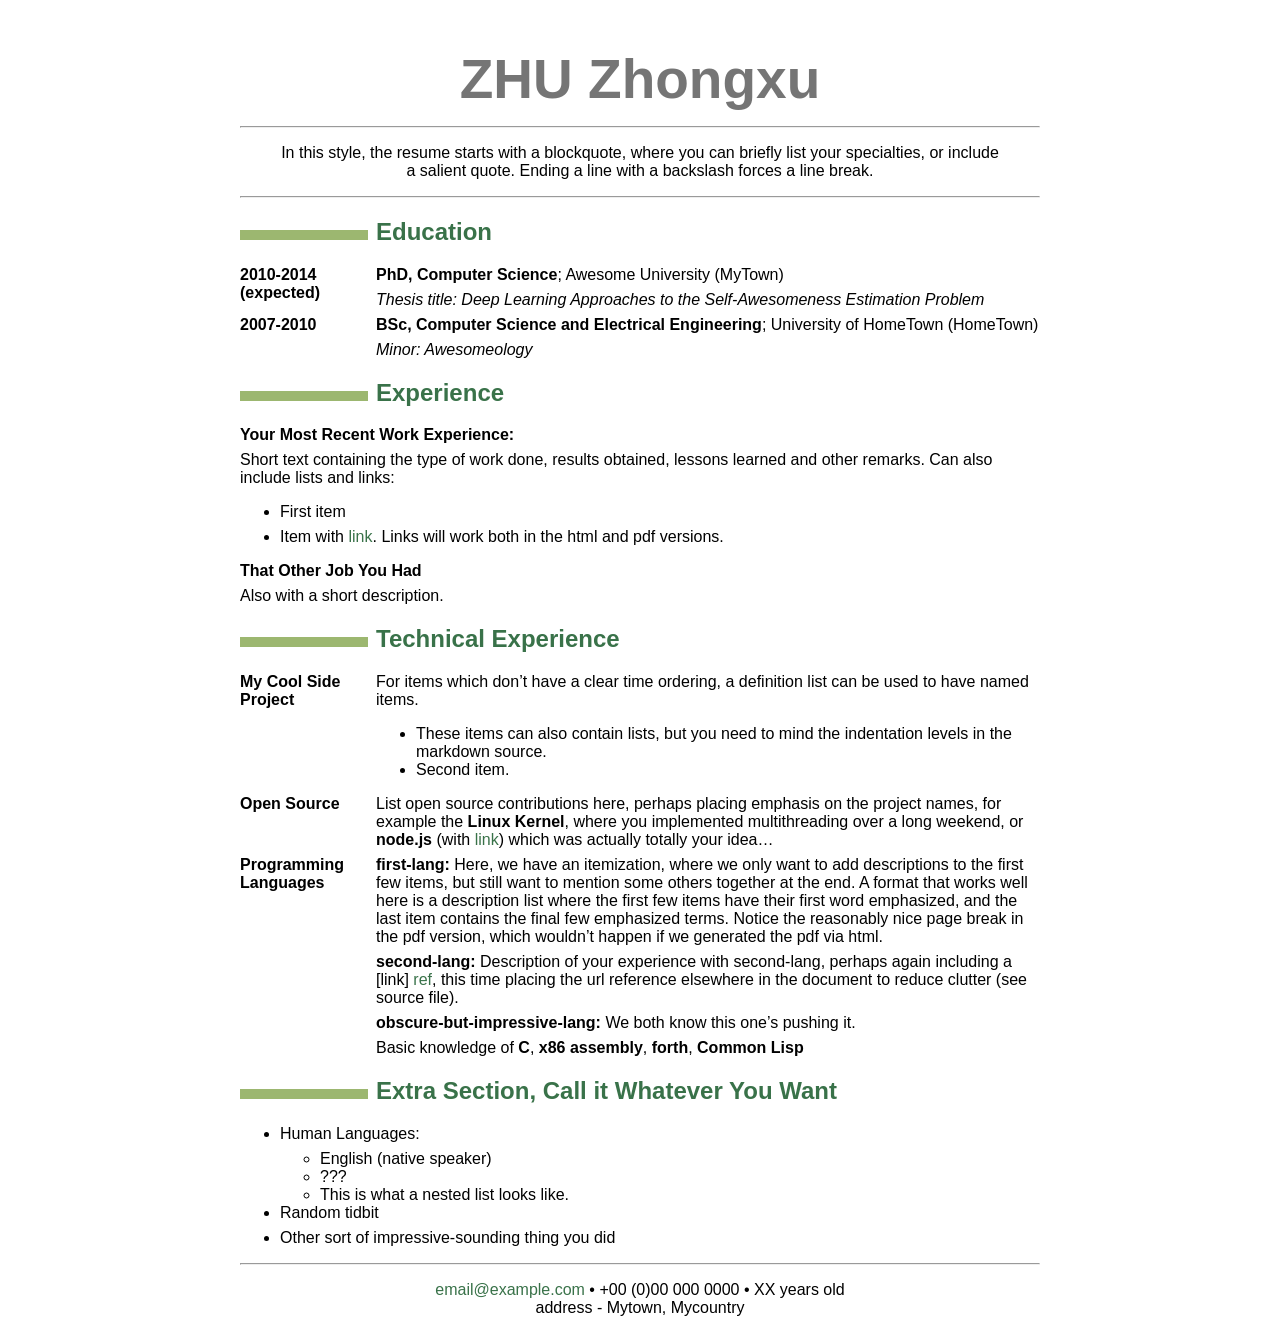
<file: output/resume.html>
<!DOCTYPE html>
<html xmlns="http://www.w3.org/1999/xhtml" lang="" xml:lang="">
<head>
  <meta charset="utf-8" />
  <meta name="generator" content="pandoc" />
  <meta name="viewport" content="width=device-width, initial-scale=1.0, user-scalable=yes" />
  <title>resume</title>
  <style type="text/css">
      code{white-space: pre-wrap;}
      span.smallcaps{font-variant: small-caps;}
      span.underline{text-decoration: underline;}
      div.column{display: inline-block; vertical-align: top; width: 50%;}
  </style>
  <!--[if lt IE 9]>
    <script src="//cdnjs.cloudflare.com/ajax/libs/html5shiv/3.7.3/html5shiv-printshiv.min.js"></script>
  <![endif]-->
  <style type="text/css">
  /*
   * Copyright 2013 Christophe-Marie Duquesne <chmd@chmd.fr>
   *
   * CSS for making a resume with pandoc. Inspired by moderncv.
   *
   * This CSS document is delivered to you under the CC BY-SA 3.0 License.
   * https://creativecommons.org/licenses/by-sa/3.0/deed.en_US
   */
  
  /* Whole document */
  body {
      font-family: "Helvetica Neue", Helvetica, Arial, sans-serif;
      max-width: 800px;
      margin: auto;
      background: #FFFFFF;
      padding: 10px 10px 10px 10px;
  }
  
  /* Title of the resume */
  h1 {
      font-size: 55px;
      color: #757575;
      text-align:center;
      margin-bottom:15px;
  }
  /* h1:hover { */
  /*     background-color: #757575; */
  /*     color: #FFFFFF; */
  /*     text-shadow: 1px 1px 1px #333; */
  /* } */
  
  /* Titles of categories */
  h2 {
      /* This is called "sectioncolor" in the ConTeXt stylesheet. */
      color: #397249;
  }
  /* There is a bar just before each category */
  h2:before {
      content: "";
      display: inline-block;
      margin-right:1%;
      width: 16%;
      height: 10px;
      /* This is called "rulecolor" in the ConTeXt stylesheet. */
      background-color: #9CB770;
  }
  /* h2:hover { */
  /*     background-color: #397249; */
  /*     color: #FFFFFF; */
  /*     text-shadow: 1px 1px 1px #333; */
  /* } */
  
  /* Definitions */
  dt {
      float: left;
      clear: left;
      width: 17%;
      font-weight: bold;
  }
  dd {
      margin-left: 17%;
      margin-bottom:7px;
  }
  p {
      margin-top:0;
      margin-bottom:7px;
  }
  
  /* Blockquotes */
  blockquote {
      text-align: center
  }
  
  /* Links */
  a {
      text-decoration: none;
      color: #397249;
  }
  a:hover, a:active {
      background-color: #397249;
      color: #FFFFFF;
      text-decoration: none;
      text-shadow: 1px 1px 1px #333;
  }
  
  /* Horizontal separators */
  hr {
      color: #A6A6A6;
  }
  
  table {
      width: 100%;
  }
  </style>
</head>
<body>
<h1 id="zhu-zhongxu">ZHU Zhongxu</h1>
<hr />
<blockquote>
<p>In this style, the resume starts with a blockquote, where you can briefly list your specialties, or include a salient quote. Ending a line with a backslash forces a line break.</p>
</blockquote>
<hr />
<h2 id="education">Education</h2>
<dl>
<dt>2010-2014 (expected)</dt>
<dd><p><strong>PhD, Computer Science</strong>; Awesome University (MyTown)</p>
<p><em>Thesis title: Deep Learning Approaches to the Self-Awesomeness Estimation Problem</em></p>
</dd>
<dt>2007-2010</dt>
<dd><p><strong>BSc, Computer Science and Electrical Engineering</strong>; University of HomeTown (HomeTown)</p>
<p><em>Minor: Awesomeology</em></p>
</dd>
</dl>
<h2 id="experience">Experience</h2>
<p><strong>Your Most Recent Work Experience:</strong></p>
<p>Short text containing the type of work done, results obtained, lessons learned and other remarks. Can also include lists and links:</p>
<ul>
<li><p>First item</p></li>
<li><p>Item with <a href="http://www.example.com" target="_blank">link</a>. Links will work both in the html and pdf versions.</p></li>
</ul>
<p><strong>That Other Job You Had</strong></p>
<p>Also with a short description.</p>
<h2 id="technical-experience">Technical Experience</h2>
<dl>
<dt>My Cool Side Project</dt>
<dd><p>For items which don’t have a clear time ordering, a definition list can be used to have named items.</p>
<ul>
<li>These items can also contain lists, but you need to mind the indentation levels in the markdown source.</li>
<li>Second item.</li>
</ul>
</dd>
<dt>Open Source</dt>
<dd>List open source contributions here, perhaps placing emphasis on the project names, for example the <strong>Linux Kernel</strong>, where you implemented multithreading over a long weekend, or <strong>node.js</strong> (with <a href="http://nodejs.org" target="_blank">link</a>) which was actually totally your idea…
</dd>
<dt>Programming Languages</dt>
<dd><strong>first-lang:</strong> Here, we have an itemization, where we only want to add descriptions to the first few items, but still want to mention some others together at the end. A format that works well here is a description list where the first few items have their first word emphasized, and the last item contains the final few emphasized terms. Notice the reasonably nice page break in the pdf version, which wouldn’t happen if we generated the pdf via html.
</dd>
<dd><p><strong>second-lang:</strong> Description of your experience with second-lang, perhaps again including a [link] <a href="https://github.com/githubuser/superlongprojectname" target="_blank">ref</a>, this time placing the url reference elsewhere in the document to reduce clutter (see source file).</p>
</dd>
<dd><p><strong>obscure-but-impressive-lang:</strong> We both know this one’s pushing it.</p>
</dd>
<dd><p>Basic knowledge of <strong>C</strong>, <strong>x86 assembly</strong>, <strong>forth</strong>, <strong>Common Lisp</strong></p>
</dd>
</dl>
<h2 id="extra-section-call-it-whatever-you-want">Extra Section, Call it Whatever You Want</h2>
<ul>
<li><p>Human Languages:</p>
<ul>
<li>English (native speaker)</li>
<li>???</li>
<li>This is what a nested list looks like.</li>
</ul></li>
<li><p>Random tidbit</p></li>
<li><p>Other sort of impressive-sounding thing you did</p></li>
</ul>
<hr />
<blockquote>
<p><a href="mailto:email@example.com">email@example.com</a> • +00 (0)00 000 0000 • XX years old<br />
address - Mytown, Mycountry</p>
</blockquote>
</body>
</html>
</file>
